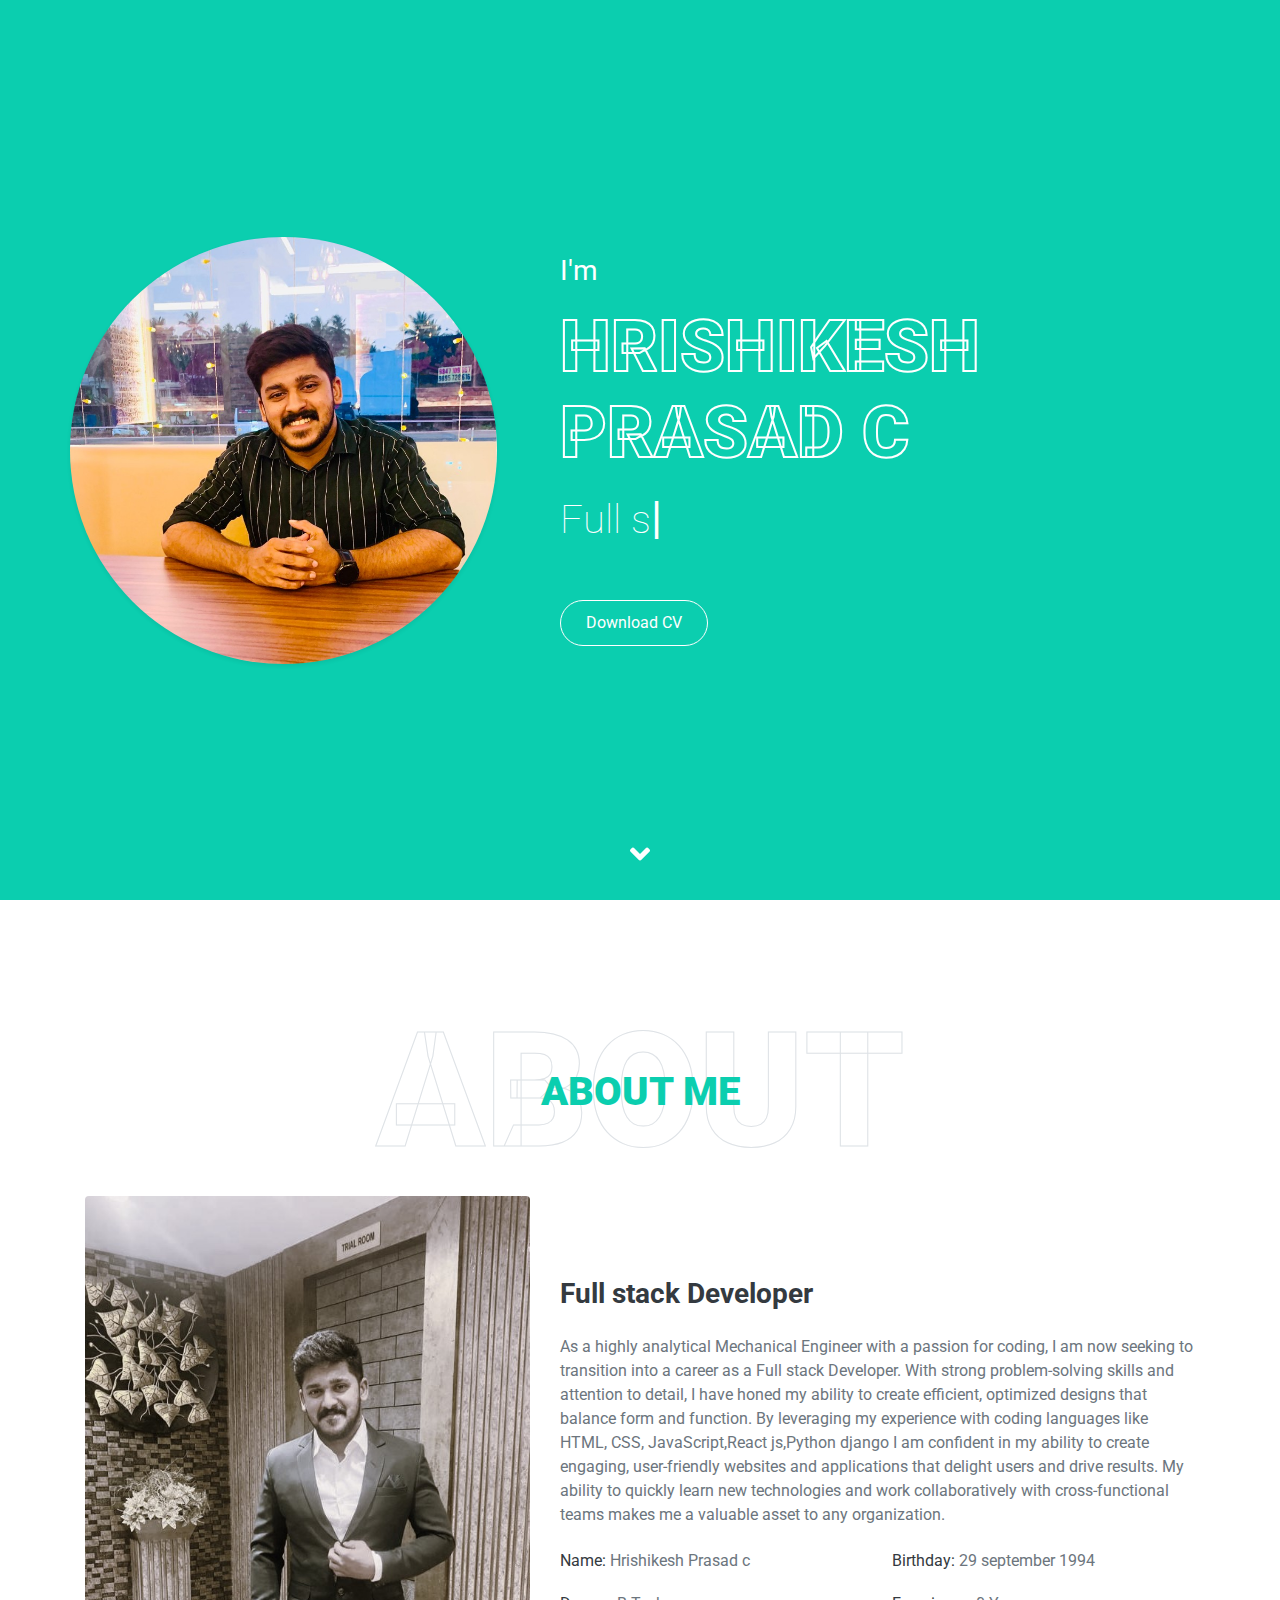
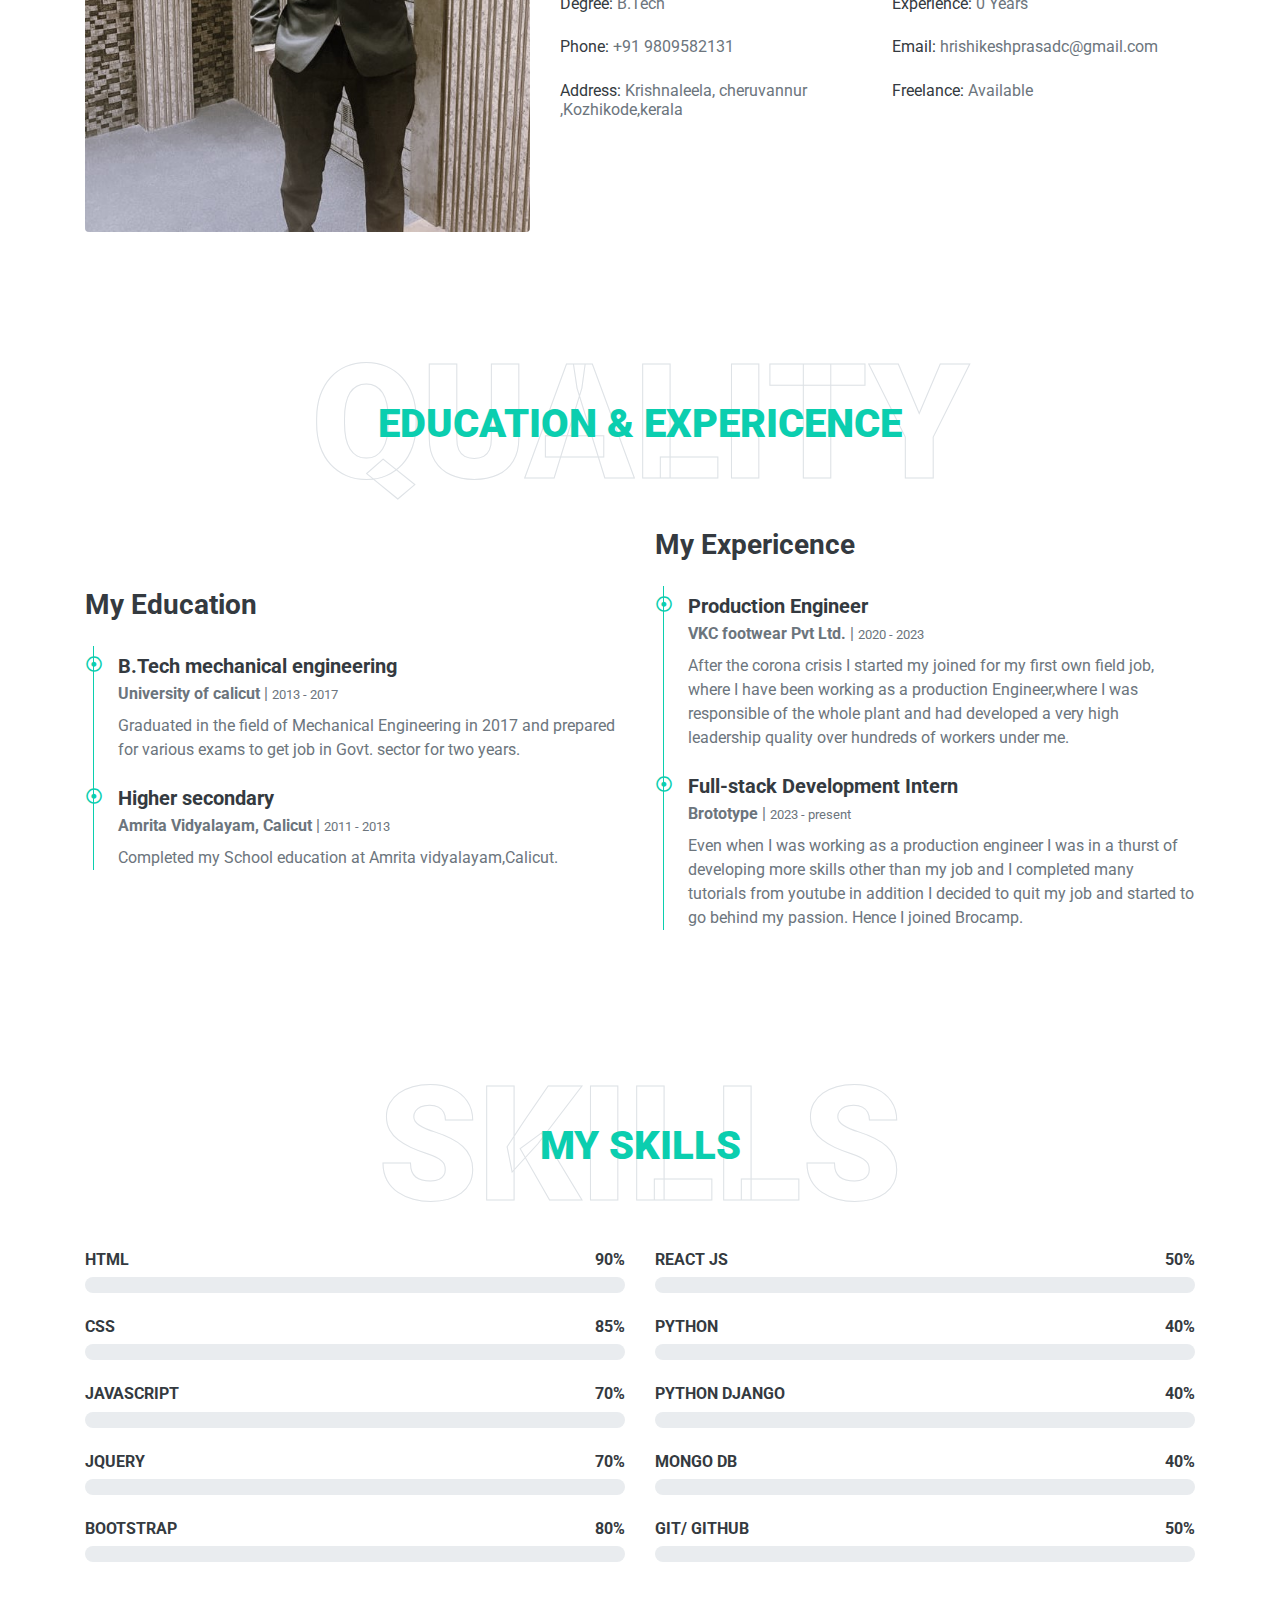
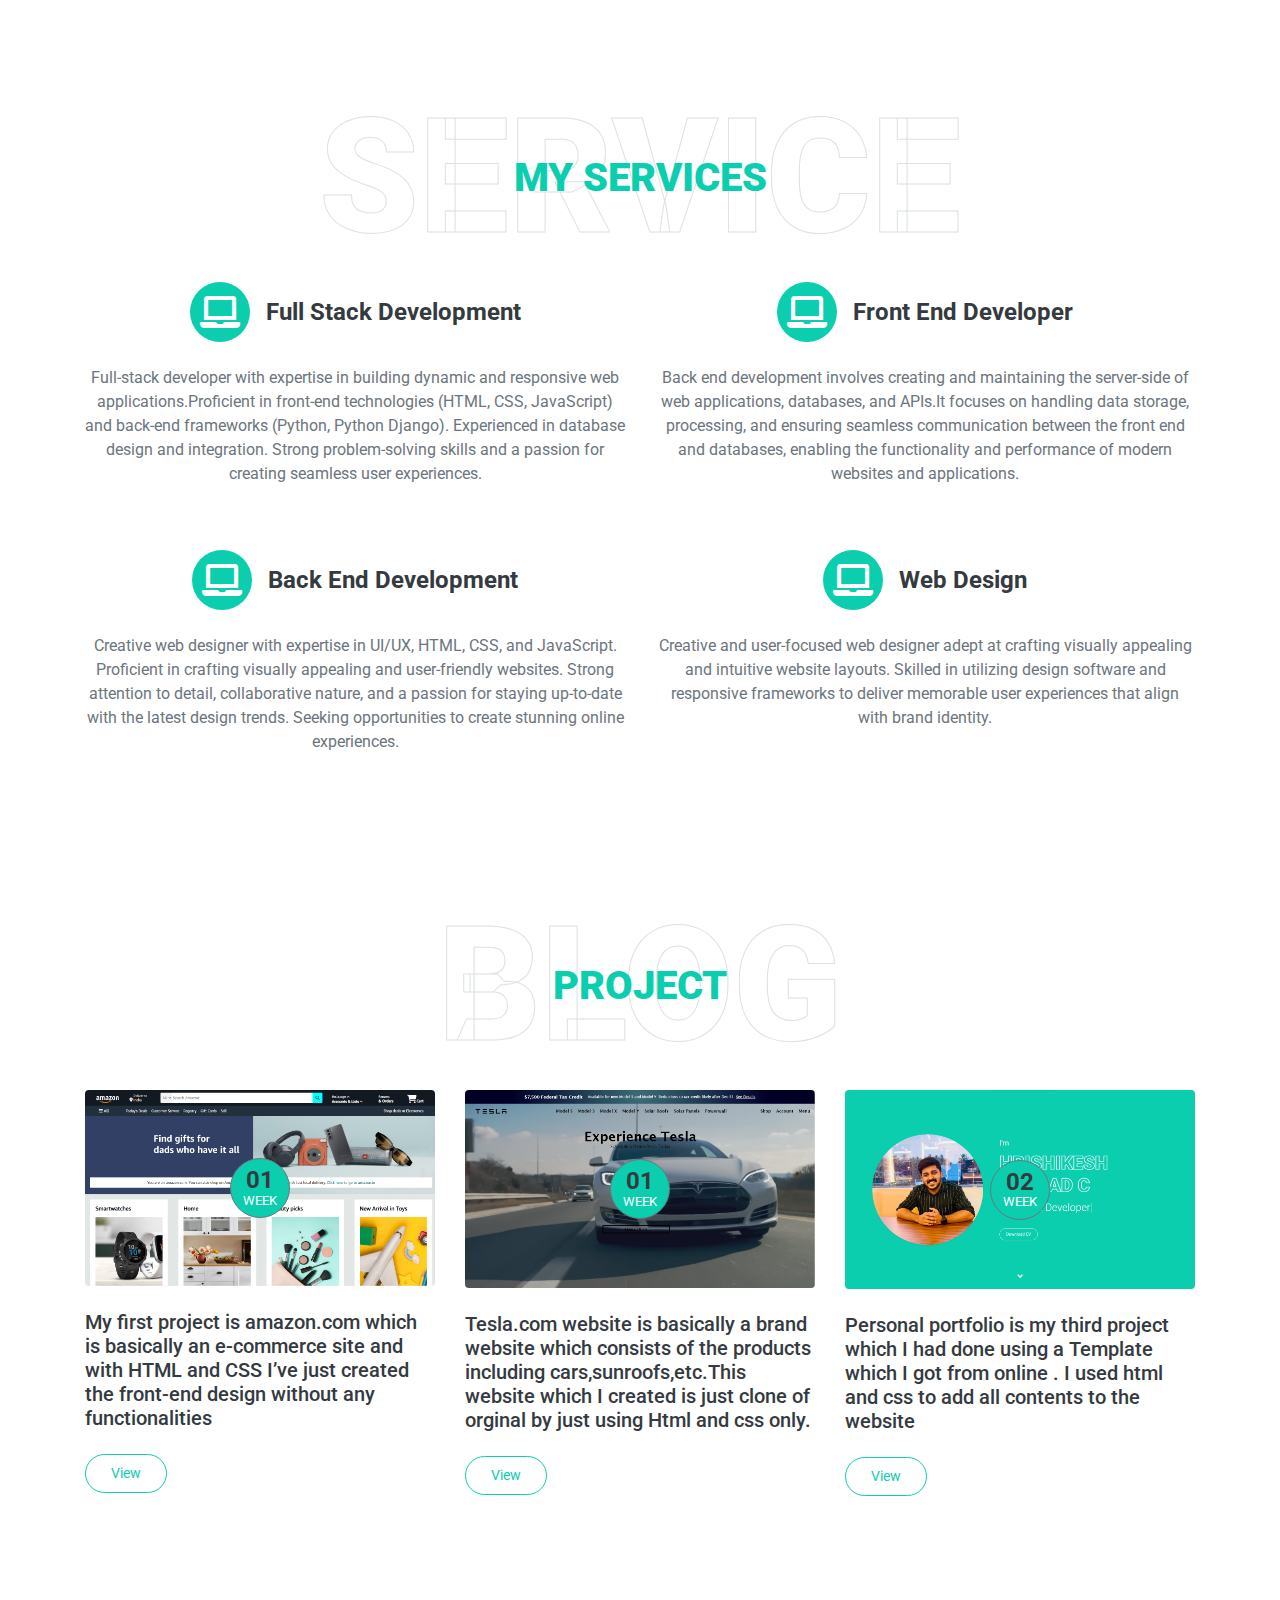
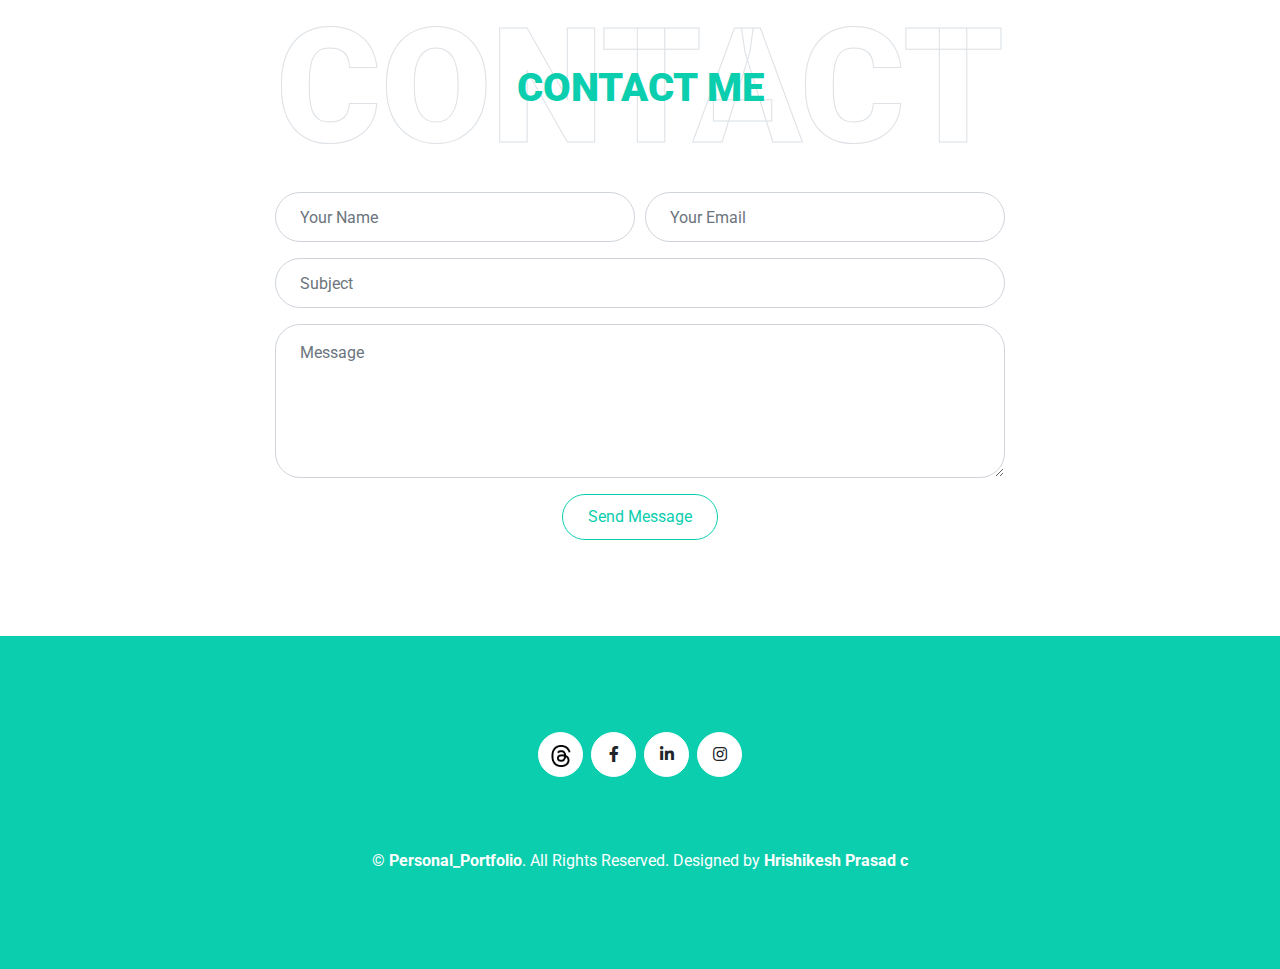
<file: index.html>
<!DOCTYPE html>
<html lang="en">

<head>
    <meta charset="utf-8">
    <title>Hrishikesh Prasad c</title>
    <link rel="icon" href="hrishiimage/profile.jpg">
    <meta content="width=device-width, initial-scale=1.0" name="viewport">
    <meta content="Free HTML Templates" name="keywords">
    <meta content="Free HTML Templates" name="description">

    <!-- Favicon -->
    <link href="img/favicon.ico" rel="icon">

    <!-- Google Web Fonts -->
    <link rel="preconnect" href="https://fonts.gstatic.com">
    <link href="https://fonts.googleapis.com/css2?family=Roboto:wght@300;400;500;700;900&display=swap" rel="stylesheet"> 

    <!-- Font Awesome -->
    <link href="https://cdnjs.cloudflare.com/ajax/libs/font-awesome/5.10.0/css/all.min.css" rel="stylesheet">

    <!-- Libraries Stylesheet -->
    <link href="lib/owlcarousel/assets/owl.carousel.min.css" rel="stylesheet">
    <link href="lib/lightbox/css/lightbox.min.css" rel="stylesheet">

    <!-- Customized Bootstrap Stylesheet -->
    <link href="css/style.css" rel="stylesheet">
  
</head>

<body data-spy="scroll" data-target=".navbar" data-offset="51">
    <!-- Navbar Start -->
    <nav class="navbar fixed-top shadow-sm navbar-expand-lg bg-light navbar-light py-3 py-lg-0 px-lg-5">
        <a href="index.html" class="navbar-brand ml-lg-3">
            <h1 class="m-0 display-5"><span class="text-primary">Hrishikesh</span> Prasad c</h1>
        </a>
        <button type="button" class="navbar-toggler" data-toggle="collapse" data-target="#navbarCollapse">
            <span class="navbar-toggler-icon"></span>
        </button>
        <div class="collapse navbar-collapse px-lg-3" id="navbarCollapse">
            <div class="navbar-nav m-auto py-0">
                <a href="#home" class="nav-item nav-link active">Home</a>
                <a href="#about" class="nav-item nav-link">About</a>
                <a href="#qualification" class="nav-item nav-link">Quality</a>
                <a href="#skill" class="nav-item nav-link">Skill</a>
                <a href="#service" class="nav-item nav-link">Service</a>
                <a href="#blog" class="nav-item nav-link">Blog</a>
                <a href="#contact" class="nav-item nav-link">Contact</a>
            </div>
        </div>
    </nav>
    <!-- Navbar End -->


    <!-- Video Modal Start -->
    <div class="modal fade" id="videoModal" tabindex="-1" role="dialog" aria-labelledby="exampleModalLabel" aria-hidden="true">
        <div class="modal-dialog" role="document">
            <div class="modal-content">
                <div class="modal-body">
                    <button type="button" class="close" data-dismiss="modal" aria-label="Close">
                        <span aria-hidden="true">&times;</span>
                    </button>        
                    <!-- 16:9 aspect ratio -->
                    <div class="embed-responsive embed-responsive-16by9">
                        <iframe class="embed-responsive-item" src="" id="video"  allowscriptaccess="always" allow="autoplay"></iframe>
                    </div>
                </div>
            </div>
        </div>
    </div>
    <!-- Video Modal End -->


    <!-- Header Start -->
    <div class="container-fluid bg-primary d-flex align-items-center mb-5 py-5" id="home" style="min-height: 100vh;">
        <div class="container">
            <div class="row align-items-center">
                <div class="col-lg-5 px-5 pl-lg-0 pb-5 pb-lg-0">
                    <img class="img-fluid w-100 rounded-circle shadow-sm" src="hrishiimage/profile.jpg" alt="">
                </div>
                <div class="col-lg-7 text-center text-lg-left">
                    <h3 class="text-white font-weight-normal mb-3">I'm</h3>
                    <h1 class="display-3 text-uppercase text-primary mb-2" style="-webkit-text-stroke: 2px #ffffff;">Hrishikesh Prasad c</h1>
                    <h1 class="typed-text-output d-inline font-weight-lighter text-white"></h1>
                    <div class="typed-text d-none">Full stack Developer, Web Designer, Front End Developer, Back end Developer</div>
                    <div class="d-flex align-items-center justify-content-center justify-content-lg-start pt-5">
                        <a href="hrishiimage/FINAL RESUME HRISHIKESH (1).pdf" class="btn btn-outline-light mr-5">Download CV</a>
                        <!-- <button type="button" class="btn-play" data-toggle="modal"
                            data-src="https://www.youtube.com/embed/DWRcNpR6Kdc" data-target="#videoModal">
                            <span></span>
                        </button>
                        <h5 class="font-weight-normal text-white m-0 ml-4 d-none d-sm-block">Play Video</h5> -->
                    </div>
                </div>
            </div>
        </div>
    </div>
    <!-- Header End -->


    <!-- About Start -->
    <div class="container-fluid py-5" id="about">
        <div class="container">
            <div class="position-relative d-flex align-items-center justify-content-center">
                <h1 class="display-1 text-uppercase text-white" style="-webkit-text-stroke: 1px #dee2e6;">About</h1>
                <h1 class="position-absolute text-uppercase text-primary">About Me</h1>
            </div>
            <div class="row align-items-center">
                <div class="col-lg-5 pb-4 pb-lg-0">
                    <img class="img-fluid rounded w-100" src="hrishiimage/about1.jpeg" alt="">
                </div>
                <div class="col-lg-7">
                    <h3 class="mb-4">Full stack Developer</h3>
                    <p>As a highly analytical Mechanical Engineer with a passion for coding, I am now seeking to transition into a career as a Full stack Developer. With strong problem-solving skills and attention to detail, I have honed my ability to create efficient, optimized designs that balance form and function. By leveraging my experience with coding languages like HTML, CSS, JavaScript,React js,Python django I am confident in my ability to create engaging, user-friendly websites and applications that delight users and drive results. My ability to quickly learn new technologies and work collaboratively with cross-functional teams makes me a valuable asset to any organization.</p>
                    <div class="row mb-3">
                        <div class="col-sm-6 py-2"><h6>Name: <span class="text-secondary">Hrishikesh Prasad c</span></h6></div>
                        <div class="col-sm-6 py-2"><h6>Birthday: <span class="text-secondary">29 september 1994</span></h6></div>
                        <div class="col-sm-6 py-2"><h6>Degree: <span class="text-secondary">B.Tech</span></h6></div>
                        <div class="col-sm-6 py-2"><h6>Experience: <span class="text-secondary">0 Years</span></h6></div>
                        <div class="col-sm-6 py-2"><h6>Phone: <span class="text-secondary">+91 9809582131</span></h6></div>
                        <div class="col-sm-6 py-2"><h6>Email: <span class="text-secondary">hrishikeshprasadc@gmail.com</span></h6></div>
                        <div class="col-sm-6 py-2"><h6>Address: <span class="text-secondary">Krishnaleela, cheruvannur ,Kozhikode,kerala</span></h6></div>
                        <div class="col-sm-6 py-2"><h6>Freelance: <span class="text-secondary">Available</span></h6></div>
                    </div>
                    <!-- <a href="" class="btn btn-outline-primary mr-4">Hire Me</a>
                    <a href="" class="btn btn-outline-primary">Learn More</a> -->
                </div>
            </div>
        </div>
    </div>
    <!-- About End -->


    <!-- Qualification Start -->
    <div class="container-fluid py-5" id="qualification">
        <div class="container">
            <div class="position-relative d-flex align-items-center justify-content-center">
                <h1 class="display-1 text-uppercase text-white" style="-webkit-text-stroke: 1px #dee2e6;">Quality</h1>
                <h1 class="position-absolute text-uppercase text-primary">Education & Expericence</h1>
            </div>
            <div class="row align-items-center">
                <div class="col-lg-6">
                    <h3 class="mb-4">My Education</h3>
                    <div class="border-left border-primary pt-2 pl-4 ml-2">
                        <div class="position-relative mb-4">
                            <i class="far fa-dot-circle text-primary position-absolute" style="top: 2px; left: -32px;"></i>
                            <h5 class="font-weight-bold mb-1">B.Tech mechanical engineering</h5>
                            <p class="mb-2"><strong> University of calicut</strong> | <small>2013 - 2017</small></p>
                            <p>Graduated in the field of Mechanical Engineering in 2017 and prepared for various exams to get job in Govt. sector for two years.</p>
                        </div>
                        <div class="position-relative mb-4">
                            <i class="far fa-dot-circle text-primary position-absolute" style="top: 2px; left: -32px;"></i>
                            <h5 class="font-weight-bold mb-1">Higher secondary</h5>
                            <p class="mb-2"><strong>Amrita Vidyalayam, Calicut </strong> | <small>2011 - 2013</small></p>
                            <p>Completed my School education at Amrita vidyalayam,Calicut.</p>
                        </div>
                       
                    </div>
                </div>
                <div class="col-lg-6">
                    <h3 class="mb-4">My Expericence</h3>
                    <div class="border-left border-primary pt-2 pl-4 ml-2">
                        
                        <div class="position-relative mb-4">
                            <i class="far fa-dot-circle text-primary position-absolute" style="top: 2px; left: -32px;"></i>
                            <h5 class="font-weight-bold mb-1">Production Engineer</h5>
                            <p class="mb-2"><strong>VKC footwear Pvt Ltd.</strong> | <small>2020 - 2023</small></p>
                            <p>After the corona crisis I started my joined for my first own field job, where I have been working as a production Engineer,where I was responsible of the whole plant and had developed a very high leadership quality over hundreds of workers under me. </p>
                        </div>
                        <div class="position-relative mb-4">
                            <i class="far fa-dot-circle text-primary position-absolute" style="top: 2px; left: -32px;"></i>
                            <h5 class="font-weight-bold mb-1">Full-stack Development Intern</h5>
                            <p class="mb-2"><strong>Brototype</strong> | <small>2023 - present</small></p>
                            <p>Even when I was working as a production engineer I was in a thurst of developing more skills other than my job and I completed many tutorials from youtube in addition I decided to quit my job and started to go behind my passion.
                            Hence I joined Brocamp.

                            </p>
                        </div>
                        
                    </div>
                </div>
            </div>
        </div>
    </div>
    <!-- Qualification End -->


    <!-- Skill Start -->
    <div class="container-fluid py-5" id="skill">
        <div class="container">
            <div class="position-relative d-flex align-items-center justify-content-center">
                <h1 class="display-1 text-uppercase text-white" style="-webkit-text-stroke: 1px #dee2e6;">Skills</h1>
                <h1 class="position-absolute text-uppercase text-primary">My Skills</h1>
            </div>
            <div class="row align-items-center">
                <div class="col-md-6">
                    <div class="skill mb-4">
                        <div class="d-flex justify-content-between">
                            <h6 class="font-weight-bold">HTML</h6>
                            <h6 class="font-weight-bold">90%</h6>
                        </div>
                        <div class="progress">
                            <div class="progress-bar bg-primary" role="progressbar" aria-valuenow="90" aria-valuemin="0" aria-valuemax="100"></div>
                        </div>
                    </div>
                    <div class="skill mb-4">
                        <div class="d-flex justify-content-between">
                            <h6 class="font-weight-bold">CSS</h6>
                            <h6 class="font-weight-bold">85%</h6>
                        </div>
                        <div class="progress">
                            <div class="progress-bar bg-secondary" role="progressbar" aria-valuenow="85" aria-valuemin="0" aria-valuemax="100"></div>
                        </div>
                    </div>
                    <div class="skill mb-4">
                        <div class="d-flex justify-content-between">
                            <h6 class="font-weight-bold">JAVASCRIPT</h6>
                            <h6 class="font-weight-bold">70%</h6>
                        </div>
                        <div class="progress">
                            <div class="progress-bar bg-success" role="progressbar" aria-valuenow="70" aria-valuemin="0" aria-valuemax="100"></div>
                        </div>
                    </div>
                    <div class="skill mb-4">
                        <div class="d-flex justify-content-between">
                            <h6 class="font-weight-bold">JQUERY</h6>
                            <h6 class="font-weight-bold">70%</h6>
                        </div>
                        <div class="progress">
                            <div class="progress-bar bg-warning" role="progressbar" aria-valuenow="70" aria-valuemin="0" aria-valuemax="100"></div>
                        </div>
                    </div>
                    <div class="skill mb-4">
                        <div class="d-flex justify-content-between">
                            <h6 class="font-weight-bold">BOOTSTRAP</h6>
                            <h6 class="font-weight-bold">80%</h6>
                        </div>
                        <div class="progress">
                            <div class="progress-bar bg-danger" role="progressbar" aria-valuenow="80" aria-valuemin="0" aria-valuemax="100"></div>
                        </div>
                    </div>
                </div>
                <div class="col-md-6">
                    <div class="skill mb-4">
                        <div class="d-flex justify-content-between">
                            <h6 class="font-weight-bold">REACT JS</h6>
                            <h6 class="font-weight-bold">50%</h6>
                        </div>
                        <div class="progress">
                            <div class="progress-bar bg-danger" role="progressbar" aria-valuenow="50" aria-valuemin="0" aria-valuemax="100"></div>
                        </div>
                    </div>
                    <div class="skill mb-4">
                        <div class="d-flex justify-content-between">
                            <h6 class="font-weight-bold">PYTHON </h6>
                            <h6 class="font-weight-bold">40%</h6>
                        </div>
                        <div class="progress">
                            <div class="progress-bar bg-warning" role="progressbar" aria-valuenow="40" aria-valuemin="0" aria-valuemax="100"></div>
                        </div>
                    </div>
                    <div class="skill mb-4">
                        <div class="d-flex justify-content-between">
                            <h6 class="font-weight-bold">PYTHON DJANGO</h6>
                            <h6 class="font-weight-bold">40%</h6>
                        </div>
                        <div class="progress">
                            <div class="progress-bar bg-secondary" role="progressbar" aria-valuenow="40" aria-valuemin="0" aria-valuemax="100"></div>
                        </div>
                    </div>
                    <div class="skill mb-4">
                        <div class="d-flex justify-content-between">
                            <h6 class="font-weight-bold">MONGO DB</h6>
                            <h6 class="font-weight-bold">40%</h6>
                        </div>
                        <div class="progress">
                            <div class="progress-bar bg-success" role="progressbar" aria-valuenow="40" aria-valuemin="0" aria-valuemax="100"></div>
                        </div>
                    </div>
                    <div class="skill mb-4">
                        <div class="d-flex justify-content-between">
                            <h6 class="font-weight-bold">GIT/ GITHUB</h6>
                            <h6 class="font-weight-bold">50%</h6>
                        </div>
                        <div class="progress">
                            <div class="progress-bar bg-info" role="progressbar" aria-valuenow="50" aria-valuemin="0" aria-valuemax="100"></div>
                        </div>
                    </div>
                </div>
            </div>
        </div>
    </div>
    <!-- Skill End -->


    <!-- Services Start -->
    <div class="container-fluid pt-5" id="service">
        <div class="container">
            <div class="position-relative d-flex align-items-center justify-content-center">
                <h1 class="display-1 text-uppercase text-white" style="-webkit-text-stroke: 1px #dee2e6;">Service</h1>
                <h1 class="position-absolute text-uppercase text-primary">My Services</h1>
            </div>
            <div class="row pb-4">
                <div class="col-lg-6 col-md-6 text-center mb-5">
                    <div class="d-flex align-items-center justify-content-center mb-4">
                        <i class="fa fa-2x fa-laptop service-icon bg-primary text-white mr-3"></i>
                        <h4 class="font-weight-bold m-0">Full Stack Development</h4>
                    </div>
                    <p>Full-stack developer with expertise in building dynamic and responsive web applications.Proficient in front-end technologies (HTML, CSS, JavaScript) and back-end frameworks (Python, Python Django). Experienced in database design and integration. Strong problem-solving skills and a passion for creating seamless user experiences.</p>
                    </div>
                <div class="col-lg-6 col-md-6 text-center mb-5">
                    <div class="d-flex align-items-center justify-content-center mb-4">
                        <i class="fa fa-2x fa-laptop service-icon bg-primary text-white mr-3"></i>
                        <h4 class="font-weight-bold m-0">Front End Developer</h4>
                    </div>
                    <p>Back end development involves creating and maintaining the server-side of web applications, databases, and APIs.It focuses on handling data storage, processing, and ensuring seamless communication between the front end and databases, enabling the functionality and performance of modern websites and applications. </p>
                    
                </div>
                <div class="col-lg-6 col-md-6 text-center mb-5">
                    <div class="d-flex align-items-center justify-content-center mb-4">
                        <i class="fa fa-2x fa-laptop service-icon bg-primary text-white mr-3"></i>
                        <h4 class="font-weight-bold m-0">Back End Development</h4>
                    </div>
                    <p>Creative web designer with expertise in UI/UX, HTML, CSS, and JavaScript. Proficient in crafting visually appealing and user-friendly websites. Strong attention to detail, collaborative nature, and a passion for staying up-to-date with the latest design trends. Seeking opportunities to create stunning online experiences. </p>
                    </div>
                <div class="col-lg-6 col-md-6 text-center mb-5">
                    <div class="d-flex align-items-center justify-content-center mb-4">
                        <i class="fa fa-2x fa-laptop service-icon bg-primary text-white mr-3"></i>
                        <h4 class="font-weight-bold m-0">Web Design</h4>
                    </div>
                    <p>Creative and user-focused web designer adept at crafting visually appealing and intuitive website layouts. Skilled in utilizing design software and responsive frameworks to deliver memorable user experiences that align with brand identity. </p>
                </div>
                </div>
        </div>
    </div>
    <!-- Services End -->


   

    <!-- Blog Start -->
    <div class="container-fluid pt-5" id="blog">
        <div class="container">
            <div class="position-relative d-flex align-items-center justify-content-center">
                <h1 class="display-1 text-uppercase text-white" style="-webkit-text-stroke: 1px #dee2e6;">Blog</h1>
                <h1 class="position-absolute text-uppercase text-primary">PROJECT</h1>
            </div>
            <div class="row">
                <div class="col-lg-4 mb-5">
                    <div class="position-relative mb-4">
                        <img class="img-fluid rounded w-100" src="hrishiimage/amazon.png" alt="">
                        <div class="blog-date">
                            <h4 class="font-weight-bold mb-n1">01</h4>
                            <small class="text-white text-uppercase">week</small>
                        </div>
                    </div>
                    <h5 class="font-weight-medium mb-4">My first project is amazon.com  which is basically an e-commerce site and with HTML and CSS I’ve just created the front-end design without any functionalities</h5>
                    <a class="btn btn-sm btn-outline-primary py-2" href="https://hr-ishi94.github.io/pro1amazon/">View</a>
                </div>
                <div class="col-lg-4 mb-5">
                    <div class="position-relative mb-4">
                        <img class="img-fluid rounded w-100" src="hrishiimage/tesla.png" alt="">
                        
                        <div class="blog-date">
                            <h4 class="font-weight-bold mb-n1">01</h4>
                            <small class="text-white text-uppercase">Week</small>
                        </div>
                    </div>
                    <h5 class="font-weight-medium mb-4">Tesla.com website is basically a brand website which consists of the products including cars,sunroofs,etc.This website which I created is just clone of orginal by just using Html and css only.</h5>
                    <a class="btn btn-sm btn-outline-primary py-2" href="https://hr-ishi94.github.io/pro2Tesla/">View</a>
                </div>
                <div class="col-lg-4 mb-5">
                    <div class="position-relative mb-4">
                        <img class="img-fluid rounded w-100" src="hrishiimage/portfolio.png" alt="">
                        <div class="blog-date">
                            <h4 class="font-weight-bold mb-n1">02</h4>
                            <small class="text-white text-uppercase">Week</small>
                        </div>
                    </div>
                    <h5 class="font-weight-medium mb-4">Personal portfolio is my third project which I had done using a Template which I got from online . I used html and css to add all contents to the website</h5>
                    <a class="btn btn-sm btn-outline-primary py-2" href="">View</a>
                </div>
            </div>
        </div>
    </div>
    <!-- Blog End -->


    <!-- Contact Start -->
    <div class="container-fluid py-5" id="contact">
        <div class="container">
            <div class="position-relative d-flex align-items-center justify-content-center">
                <h1 class="display-1 text-uppercase text-white" style="-webkit-text-stroke: 1px #dee2e6;">Contact</h1>
                <h1 class="position-absolute text-uppercase text-primary">Contact Me</h1>
            </div>
            <div class="row justify-content-center">
                <div class="col-lg-8">
                    <div class="contact-form text-center">
                        <div id="success"></div>
                        <form name="sentMessage" id="contactForm" novalidate="novalidate" action="">
                            <div class="form-row">
                                <div class="control-group col-sm-6">
                                    <input type="text" class="form-control p-4" id="name" name="name"  placeholder="Your Name"
                                        required="required" data-validation-required-message="Please enter your name" />
                                    <p class="help-block text-danger"></p>
                                </div>
                                <div class="control-group col-sm-6">
                                    <input type="email" class="form-control p-4" id="email" name="email" placeholder="Your Email"
                                        required="required" data-validation-required-message="Please enter your email" />
                                    <p class="help-block text-danger"></p>
                                </div>
                            </div>
                            <div class="control-group">
                                <input type="text" class="form-control p-4" name="subject" id="subject" placeholder="Subject"
                                    required="required" data-validation-required-message="Please enter a subject" />
                                <p class="help-block text-danger"></p>
                            </div>
                            <div class="control-group">
                                <textarea class="form-control py-3 px-4" rows="5" name="message" id="message" placeholder="Message"
                                    required="required"
                                    data-validation-required-message="Please enter your message"></textarea>
                                <p class="help-block text-danger"></p>
                            </div>
                            <div>
                                <button class="btn btn-outline-primary" type="submit" id="sendMessageButton">Send
                                    Message</button>
                            </div>
                        </form>
                    </div>
                </div>
            </div>
        </div>
    </div>
    <!-- Contact End -->


    <!-- Footer Start -->
    <div class="container-fluid bg-primary text-white mt-5 py-5 px-sm-3 px-md-5">
        <div class="container text-center py-5">
            <div class="d-flex justify-content-center mb-4">
                <a class="btn btn-light btn-social mr-2" href="https://www.threads.net/@hr_ishi__"><img width="22px" height="22px" src="hrishiimage/Threads_(app)_logo.svg.png" alt=""></a>
                <a class="btn btn-light btn-social mr-2" href="https://www.facebook.com/hprasadc"><i class="fab fa-facebook-f"></i></a>
                <a class="btn btn-light btn-social mr-2" href="https://www.linkedin.com/in/hrishikesh-prasad-c-870b93139/"><i class="fab fa-linkedin-in"></i></a>
                <a class="btn btn-light btn-social" href="https://www.instagram.com/hr_ishi__/"><i class="fab fa-instagram"></i></a>
            </div>
            <br>
            <br>
            <p class="m-0">&copy; <a class="text-white font-weight-bold" href="#">Personal_Portfolio</a>. All Rights Reserved. Designed by <span class="text-white font-weight-bold" >Hrishikesh Prasad c</span>
            </p>
        </div>
    </div>
    <!-- Footer End -->

    <!-- Scroll to Bottom -->
    <i class="fa fa-2x fa-angle-down text-white scroll-to-bottom"></i>

    <!-- Back to Top -->
    <a href="#" class="btn btn-outline-dark px-0 back-to-top"><i class="fa fa-angle-double-up"></i></a>


    <!-- JavaScript Libraries -->
    <script src="https://code.jquery.com/jquery-3.4.1.min.js"></script>
    <script src="https://stackpath.bootstrapcdn.com/bootstrap/4.4.1/js/bootstrap.bundle.min.js"></script>
    <script src="lib/typed/typed.min.js"></script>
    <script src="lib/easing/easing.min.js"></script>
    <script src="lib/waypoints/waypoints.min.js"></script>
    <script src="lib/owlcarousel/owl.carousel.min.js"></script>
    <script src="lib/isotope/isotope.pkgd.min.js"></script>
    <script src="lib/lightbox/js/lightbox.min.js"></script>

    <!-- Contact Javascript File -->
    <script src="mail/jqBootstrapValidation.min.js"></script>
    <script src="mail/contact.js"></script>

    <!-- Template Javascript -->
    <script src="js/main.js"></script>

    <!-- submit form javascript -->

    <script src="https://code.jquery.com/jquery-3.6.0.min.js"></script>
    <script src="https://code.jquery.com/jquery-3.6.0.min.js"></script>
    <script>
        $(document).ready(function() {
            $("#contactForm").submit(function(event) {
                event.preventDefault();
    
                if (validateForm()) {
                    $.ajax({
                        type: "POST",
                        url: "https://script.google.com/macros/s/AKfycbwqRAWIYfdGFt6z8xMPHg6WnQ-G6hf7lHBYcRZeT4R3J81r3C7kUihXBErKK3AA2hBr/exec", // Replace this with your actual server endpoint
                        data: $(this).serialize(),
                        success: function(response) {
                            $("#success").html("<div class='alert alert-success'>Form submitted successfully!</div>");
                            // You can perform any additional actions here after successful submission
                        },
                        error: function(xhr, textStatus, error) {
                            $("#success").html("<div class='alert alert-danger'>Error submitting form.</div>");
                            // Handle errors if needed
                        }
                    });
                }
            });
    
            function validateForm() {
                var name = $("#name").val();
                var email = $("#email").val();
                var subject = $("#subject").val();
                var message = $("#message").val();
    
                if (name.trim() === '' || email.trim() === '' || subject.trim() === '' || message.trim() === '') {
                    alert("Please fill out all fields.");
                    return false;
                }
    
                // Email validation using regular expression
                var emailPattern = /^[^\s@]+@[^\s@]+\.[^\s@]+$/;
                if (!emailPattern.test(email)) {
                    alert("Please enter a valid email address.");
                    return false;
                }
    
                // You can add more complex validation rules here based on your form's requirements
    
                return true;
            }
        });
    </script>
    


   
</body>

</html>
</file>
<file: css/style.css>
/******* Bootstrap Theming ********/
/*!
 * Bootstrap v4.5.3 (https://getbootstrap.com/)
 * Copyright 2011-2020 The Bootstrap Authors
 * Copyright 2011-2020 Twitter, Inc.
 * Licensed under MIT (https://github.com/twbs/bootstrap/blob/main/LICENSE)
 */
:root {
  --blue: #007bff;
  --indigo: #6610f2;
  --purple: #6f42c1;
  --pink: #e83e8c;
  --red: #dc3545;
  --orange: #fd7e14;
  --yellow: #ffc107;
  --green: #28a745;
  --teal: #20c997;
  --cyan: #17a2b8;
  --white: #fff;
  --gray: #6c757d;
  --gray-dark: #343a40;
  --primary: #0BCEAF;
  --secondary: #6c757d;
  --success: #28a745;
  --info: #17a2b8;
  --warning: #ffc107;
  --danger: #dc3545;
  --light: #ffffff;
  --dark: #343a40;
  --breakpoint-xs: 0;
  --breakpoint-sm: 576px;
  --breakpoint-md: 768px;
  --breakpoint-lg: 992px;
  --breakpoint-xl: 1200px;
  --font-family-sans-serif: "Roboto", sans-serif;
  --font-family-monospace: SFMono-Regular, Menlo, Monaco, Consolas, "Liberation Mono", "Courier New", monospace;
}

*,
*::before,
*::after {
  box-sizing: border-box;
}

html {
  font-family: sans-serif;
  line-height: 1.15;
  -webkit-text-size-adjust: 100%;
  -webkit-tap-highlight-color: rgba(0, 0, 0, 0);
}

article, aside, figcaption, figure, footer, header, hgroup, main, nav, section {
  display: block;
}

body {
  margin: 0;
  font-family: "Roboto", sans-serif;
  font-size: 1rem;
  font-weight: 400;
  line-height: 1.5;
  color: #6c757d;
  text-align: left;
  background-color: #ffffff;
}

[tabindex="-1"]:focus:not(:focus-visible) {
  outline: 0 !important;
}

hr {
  box-sizing: content-box;
  height: 0;
  overflow: visible;
}

h1, h2, h3, h4, h5, h6 {
  margin-top: 0;
  margin-bottom: 0.5rem;
}

p {
  margin-top: 0;
  margin-bottom: 1rem;
}

abbr[title],
abbr[data-original-title] {
  text-decoration: underline;
  text-decoration: underline dotted;
  cursor: help;
  border-bottom: 0;
  text-decoration-skip-ink: none;
}

address {
  margin-bottom: 1rem;
  font-style: normal;
  line-height: inherit;
}

ol,
ul,
dl {
  margin-top: 0;
  margin-bottom: 1rem;
}

ol ol,
ul ul,
ol ul,
ul ol {
  margin-bottom: 0;
}

dt {
  font-weight: 700;
}

dd {
  margin-bottom: .5rem;
  margin-left: 0;
}

blockquote {
  margin: 0 0 1rem;
}

b,
strong {
  font-weight: bolder;
}

small {
  font-size: 80%;
}

sub,
sup {
  position: relative;
  font-size: 75%;
  line-height: 0;
  vertical-align: baseline;
}

sub {
  bottom: -.25em;
}

sup {
  top: -.5em;
}

a {
  color: #0BCEAF;
  text-decoration: none;
  background-color: transparent;
}

a:hover {
  color: #078571;
  text-decoration: underline;
}

a:not([href]):not([class]) {
  color: inherit;
  text-decoration: none;
}

a:not([href]):not([class]):hover {
  color: inherit;
  text-decoration: none;
}

pre,
code,
kbd,
samp {
  font-family: SFMono-Regular, Menlo, Monaco, Consolas, "Liberation Mono", "Courier New", monospace;
  font-size: 1em;
}

pre {
  margin-top: 0;
  margin-bottom: 1rem;
  overflow: auto;
  -ms-overflow-style: scrollbar;
}

figure {
  margin: 0 0 1rem;
}

img {
  vertical-align: middle;
  border-style: none;
}

svg {
  overflow: hidden;
  vertical-align: middle;
}

table {
  border-collapse: collapse;
}

caption {
  padding-top: 0.75rem;
  padding-bottom: 0.75rem;
  color: #6c757d;
  text-align: left;
  caption-side: bottom;
}

th {
  text-align: inherit;
  text-align: -webkit-match-parent;
}

label {
  display: inline-block;
  margin-bottom: 0.5rem;
}

button {
  border-radius: 0;
}

button:focus {
  outline: 1px dotted;
  outline: 5px auto -webkit-focus-ring-color;
}

input,
button,
select,
optgroup,
textarea {
  margin: 0;
  font-family: inherit;
  font-size: inherit;
  line-height: inherit;
}

button,
input {
  overflow: visible;
}

button,
select {
  text-transform: none;
}

[role="button"] {
  cursor: pointer;
}

select {
  word-wrap: normal;
}

button,
[type="button"],
[type="reset"],
[type="submit"] {
  -webkit-appearance: button;
}

button:not(:disabled),
[type="button"]:not(:disabled),
[type="reset"]:not(:disabled),
[type="submit"]:not(:disabled) {
  cursor: pointer;
}

button::-moz-focus-inner,
[type="button"]::-moz-focus-inner,
[type="reset"]::-moz-focus-inner,
[type="submit"]::-moz-focus-inner {
  padding: 0;
  border-style: none;
}

input[type="radio"],
input[type="checkbox"] {
  box-sizing: border-box;
  padding: 0;
}

textarea {
  overflow: auto;
  resize: vertical;
}

fieldset {
  min-width: 0;
  padding: 0;
  margin: 0;
  border: 0;
}

legend {
  display: block;
  width: 100%;
  max-width: 100%;
  padding: 0;
  margin-bottom: .5rem;
  font-size: 1.5rem;
  line-height: inherit;
  color: inherit;
  white-space: normal;
}

@media (max-width: 1200px) {
  legend {
    font-size: calc(1.275rem + 0.3vw) ;
  }
}

progress {
  vertical-align: baseline;
}

[type="number"]::-webkit-inner-spin-button,
[type="number"]::-webkit-outer-spin-button {
  height: auto;
}

[type="search"] {
  outline-offset: -2px;
  -webkit-appearance: none;
}

[type="search"]::-webkit-search-decoration {
  -webkit-appearance: none;
}

::-webkit-file-upload-button {
  font: inherit;
  -webkit-appearance: button;
}

output {
  display: inline-block;
}

summary {
  display: list-item;
  cursor: pointer;
}

template {
  display: none;
}

[hidden] {
  display: none !important;
}

h1, h2, h3, h4, h5, h6,
.h1, .h2, .h3, .h4, .h5, .h6 {
  margin-bottom: 0.5rem;
  font-weight: 500;
  line-height: 1.2;
  color: #343a40;
}

h1, .h1 {
  font-size: 2.5rem;
}

@media (max-width: 1200px) {
  h1, .h1 {
    font-size: calc(1.375rem + 1.5vw) ;
  }
}

h2, .h2 {
  font-size: 2rem;
}

@media (max-width: 1200px) {
  h2, .h2 {
    font-size: calc(1.325rem + 0.9vw) ;
  }
}

h3, .h3 {
  font-size: 1.75rem;
}

@media (max-width: 1200px) {
  h3, .h3 {
    font-size: calc(1.3rem + 0.6vw) ;
  }
}

h4, .h4 {
  font-size: 1.5rem;
}

@media (max-width: 1200px) {
  h4, .h4 {
    font-size: calc(1.275rem + 0.3vw) ;
  }
}

h5, .h5 {
  font-size: 1.25rem;
}

h6, .h6 {
  font-size: 1rem;
}

.lead {
  font-size: 1.25rem;
  font-weight: 300;
}

.display-1 {
  font-size: 10rem;
  font-weight: 300;
  line-height: 1.2;
}

@media (max-width: 1200px) {
  .display-1 {
    font-size: calc(2.125rem + 10.5vw) ;
  }
}

.display-2 {
  font-size: 5.5rem;
  font-weight: 300;
  line-height: 1.2;
}

@media (max-width: 1200px) {
  .display-2 {
    font-size: calc(1.675rem + 5.1vw) ;
  }
}

.display-3 {
  font-size: 4.5rem;
  font-weight: 300;
  line-height: 1.2;
}

@media (max-width: 1200px) {
  .display-3 {
    font-size: calc(1.575rem + 3.9vw) ;
  }
}

.display-4 {
  font-size: 3.5rem;
  font-weight: 300;
  line-height: 1.2;
}

@media (max-width: 1200px) {
  .display-4 {
    font-size: calc(1.475rem + 2.7vw) ;
  }
}

hr {
  margin-top: 1rem;
  margin-bottom: 1rem;
  border: 0;
  border-top: 1px solid rgba(0, 0, 0, 0.1);
}

small,
.small {
  font-size: 80%;
  font-weight: 400;
}

mark,
.mark {
  padding: 0.2em;
  background-color: #fcf8e3;
}

.list-unstyled {
  padding-left: 0;
  list-style: none;
}

.list-inline {
  padding-left: 0;
  list-style: none;
}

.list-inline-item {
  display: inline-block;
}

.list-inline-item:not(:last-child) {
  margin-right: 0.5rem;
}

.initialism {
  font-size: 90%;
  text-transform: uppercase;
}

.blockquote {
  margin-bottom: 1rem;
  font-size: 1.25rem;
}

.blockquote-footer {
  display: block;
  font-size: 80%;
  color: #6c757d;
}

.blockquote-footer::before {
  content: "\2014\00A0";
}

.img-fluid {
  max-width: 100%;
  height: auto;
}

.img-thumbnail {
  padding: 0.25rem;
  background-color: #ffffff;
  border: 1px solid #dee2e6;
  border-radius: 0.25rem;
  max-width: 100%;
  height: auto;
}

.figure {
  display: inline-block;
}

.figure-img {
  margin-bottom: 0.5rem;
  line-height: 1;
}

.figure-caption {
  font-size: 90%;
  color: #6c757d;
}

code {
  font-size: 87.5%;
  color: #e83e8c;
  word-wrap: break-word;
}

a > code {
  color: inherit;
}

kbd {
  padding: 0.2rem 0.4rem;
  font-size: 87.5%;
  color: #fff;
  background-color: #212529;
  border-radius: 0.2rem;
}

kbd kbd {
  padding: 0;
  font-size: 100%;
  font-weight: 700;
}

pre {
  display: block;
  font-size: 87.5%;
  color: #212529;
}

pre code {
  font-size: inherit;
  color: inherit;
  word-break: normal;
}

.pre-scrollable {
  max-height: 340px;
  overflow-y: scroll;
}

.container,
.container-fluid,
.container-sm,
.container-md,
.container-lg,
.container-xl {
  width: 100%;
  padding-right: 15px;
  padding-left: 15px;
  margin-right: auto;
  margin-left: auto;
}

@media (min-width: 576px) {
  .container, .container-sm {
    max-width: 540px;
  }
}

@media (min-width: 768px) {
  .container, .container-sm, .container-md {
    max-width: 720px;
  }
}

@media (min-width: 992px) {
  .container, .container-sm, .container-md, .container-lg {
    max-width: 960px;
  }
}

@media (min-width: 1200px) {
  .container, .container-sm, .container-md, .container-lg, .container-xl {
    max-width: 1140px;
  }
}

.row {
  display: flex;
  flex-wrap: wrap;
  margin-right: -15px;
  margin-left: -15px;
}

.no-gutters {
  margin-right: 0;
  margin-left: 0;
}

.no-gutters > .col,
.no-gutters > [class*="col-"] {
  padding-right: 0;
  padding-left: 0;
}

.col-1, .col-2, .col-3, .col-4, .col-5, .col-6, .col-7, .col-8, .col-9, .col-10, .col-11, .col-12, .col,
.col-auto, .col-sm-1, .col-sm-2, .col-sm-3, .col-sm-4, .col-sm-5, .col-sm-6, .col-sm-7, .col-sm-8, .col-sm-9, .col-sm-10, .col-sm-11, .col-sm-12, .col-sm,
.col-sm-auto, .col-md-1, .col-md-2, .col-md-3, .col-md-4, .col-md-5, .col-md-6, .col-md-7, .col-md-8, .col-md-9, .col-md-10, .col-md-11, .col-md-12, .col-md,
.col-md-auto, .col-lg-1, .col-lg-2, .col-lg-3, .col-lg-4, .col-lg-5, .col-lg-6, .col-lg-7, .col-lg-8, .col-lg-9, .col-lg-10, .col-lg-11, .col-lg-12, .col-lg,
.col-lg-auto, .col-xl-1, .col-xl-2, .col-xl-3, .col-xl-4, .col-xl-5, .col-xl-6, .col-xl-7, .col-xl-8, .col-xl-9, .col-xl-10, .col-xl-11, .col-xl-12, .col-xl,
.col-xl-auto {
  position: relative;
  width: 100%;
  padding-right: 15px;
  padding-left: 15px;
}

.col {
  flex-basis: 0;
  flex-grow: 1;
  max-width: 100%;
}

.row-cols-1 > * {
  flex: 0 0 100%;
  max-width: 100%;
}

.row-cols-2 > * {
  flex: 0 0 50%;
  max-width: 50%;
}

.row-cols-3 > * {
  flex: 0 0 33.33333%;
  max-width: 33.33333%;
}

.row-cols-4 > * {
  flex: 0 0 25%;
  max-width: 25%;
}

.row-cols-5 > * {
  flex: 0 0 20%;
  max-width: 20%;
}

.row-cols-6 > * {
  flex: 0 0 16.66667%;
  max-width: 16.66667%;
}

.col-auto {
  flex: 0 0 auto;
  width: auto;
  max-width: 100%;
}

.col-1 {
  flex: 0 0 8.33333%;
  max-width: 8.33333%;
}

.col-2 {
  flex: 0 0 16.66667%;
  max-width: 16.66667%;
}

.col-3 {
  flex: 0 0 25%;
  max-width: 25%;
}

.col-4 {
  flex: 0 0 33.33333%;
  max-width: 33.33333%;
}

.col-5 {
  flex: 0 0 41.66667%;
  max-width: 41.66667%;
}

.col-6 {
  flex: 0 0 50%;
  max-width: 50%;
}

.col-7 {
  flex: 0 0 58.33333%;
  max-width: 58.33333%;
}

.col-8 {
  flex: 0 0 66.66667%;
  max-width: 66.66667%;
}

.col-9 {
  flex: 0 0 75%;
  max-width: 75%;
}

.col-10 {
  flex: 0 0 83.33333%;
  max-width: 83.33333%;
}

.col-11 {
  flex: 0 0 91.66667%;
  max-width: 91.66667%;
}

.col-12 {
  flex: 0 0 100%;
  max-width: 100%;
}

.order-first {
  order: -1;
}

.order-last {
  order: 13;
}

.order-0 {
  order: 0;
}

.order-1 {
  order: 1;
}

.order-2 {
  order: 2;
}

.order-3 {
  order: 3;
}

.order-4 {
  order: 4;
}

.order-5 {
  order: 5;
}

.order-6 {
  order: 6;
}

.order-7 {
  order: 7;
}

.order-8 {
  order: 8;
}

.order-9 {
  order: 9;
}

.order-10 {
  order: 10;
}

.order-11 {
  order: 11;
}

.order-12 {
  order: 12;
}

.offset-1 {
  margin-left: 8.33333%;
}

.offset-2 {
  margin-left: 16.66667%;
}

.offset-3 {
  margin-left: 25%;
}

.offset-4 {
  margin-left: 33.33333%;
}

.offset-5 {
  margin-left: 41.66667%;
}

.offset-6 {
  margin-left: 50%;
}

.offset-7 {
  margin-left: 58.33333%;
}

.offset-8 {
  margin-left: 66.66667%;
}

.offset-9 {
  margin-left: 75%;
}

.offset-10 {
  margin-left: 83.33333%;
}

.offset-11 {
  margin-left: 91.66667%;
}

@media (min-width: 576px) {
  .col-sm {
    flex-basis: 0;
    flex-grow: 1;
    max-width: 100%;
  }
  .row-cols-sm-1 > * {
    flex: 0 0 100%;
    max-width: 100%;
  }
  .row-cols-sm-2 > * {
    flex: 0 0 50%;
    max-width: 50%;
  }
  .row-cols-sm-3 > * {
    flex: 0 0 33.33333%;
    max-width: 33.33333%;
  }
  .row-cols-sm-4 > * {
    flex: 0 0 25%;
    max-width: 25%;
  }
  .row-cols-sm-5 > * {
    flex: 0 0 20%;
    max-width: 20%;
  }
  .row-cols-sm-6 > * {
    flex: 0 0 16.66667%;
    max-width: 16.66667%;
  }
  .col-sm-auto {
    flex: 0 0 auto;
    width: auto;
    max-width: 100%;
  }
  .col-sm-1 {
    flex: 0 0 8.33333%;
    max-width: 8.33333%;
  }
  .col-sm-2 {
    flex: 0 0 16.66667%;
    max-width: 16.66667%;
  }
  .col-sm-3 {
    flex: 0 0 25%;
    max-width: 25%;
  }
  .col-sm-4 {
    flex: 0 0 33.33333%;
    max-width: 33.33333%;
  }
  .col-sm-5 {
    flex: 0 0 41.66667%;
    max-width: 41.66667%;
  }
  .col-sm-6 {
    flex: 0 0 50%;
    max-width: 50%;
  }
  .col-sm-7 {
    flex: 0 0 58.33333%;
    max-width: 58.33333%;
  }
  .col-sm-8 {
    flex: 0 0 66.66667%;
    max-width: 66.66667%;
  }
  .col-sm-9 {
    flex: 0 0 75%;
    max-width: 75%;
  }
  .col-sm-10 {
    flex: 0 0 83.33333%;
    max-width: 83.33333%;
  }
  .col-sm-11 {
    flex: 0 0 91.66667%;
    max-width: 91.66667%;
  }
  .col-sm-12 {
    flex: 0 0 100%;
    max-width: 100%;
  }
  .order-sm-first {
    order: -1;
  }
  .order-sm-last {
    order: 13;
  }
  .order-sm-0 {
    order: 0;
  }
  .order-sm-1 {
    order: 1;
  }
  .order-sm-2 {
    order: 2;
  }
  .order-sm-3 {
    order: 3;
  }
  .order-sm-4 {
    order: 4;
  }
  .order-sm-5 {
    order: 5;
  }
  .order-sm-6 {
    order: 6;
  }
  .order-sm-7 {
    order: 7;
  }
  .order-sm-8 {
    order: 8;
  }
  .order-sm-9 {
    order: 9;
  }
  .order-sm-10 {
    order: 10;
  }
  .order-sm-11 {
    order: 11;
  }
  .order-sm-12 {
    order: 12;
  }
  .offset-sm-0 {
    margin-left: 0;
  }
  .offset-sm-1 {
    margin-left: 8.33333%;
  }
  .offset-sm-2 {
    margin-left: 16.66667%;
  }
  .offset-sm-3 {
    margin-left: 25%;
  }
  .offset-sm-4 {
    margin-left: 33.33333%;
  }
  .offset-sm-5 {
    margin-left: 41.66667%;
  }
  .offset-sm-6 {
    margin-left: 50%;
  }
  .offset-sm-7 {
    margin-left: 58.33333%;
  }
  .offset-sm-8 {
    margin-left: 66.66667%;
  }
  .offset-sm-9 {
    margin-left: 75%;
  }
  .offset-sm-10 {
    margin-left: 83.33333%;
  }
  .offset-sm-11 {
    margin-left: 91.66667%;
  }
}

@media (min-width: 768px) {
  .col-md {
    flex-basis: 0;
    flex-grow: 1;
    max-width: 100%;
  }
  .row-cols-md-1 > * {
    flex: 0 0 100%;
    max-width: 100%;
  }
  .row-cols-md-2 > * {
    flex: 0 0 50%;
    max-width: 50%;
  }
  .row-cols-md-3 > * {
    flex: 0 0 33.33333%;
    max-width: 33.33333%;
  }
  .row-cols-md-4 > * {
    flex: 0 0 25%;
    max-width: 25%;
  }
  .row-cols-md-5 > * {
    flex: 0 0 20%;
    max-width: 20%;
  }
  .row-cols-md-6 > * {
    flex: 0 0 16.66667%;
    max-width: 16.66667%;
  }
  .col-md-auto {
    flex: 0 0 auto;
    width: auto;
    max-width: 100%;
  }
  .col-md-1 {
    flex: 0 0 8.33333%;
    max-width: 8.33333%;
  }
  .col-md-2 {
    flex: 0 0 16.66667%;
    max-width: 16.66667%;
  }
  .col-md-3 {
    flex: 0 0 25%;
    max-width: 25%;
  }
  .col-md-4 {
    flex: 0 0 33.33333%;
    max-width: 33.33333%;
  }
  .col-md-5 {
    flex: 0 0 41.66667%;
    max-width: 41.66667%;
  }
  .col-md-6 {
    flex: 0 0 50%;
    max-width: 50%;
  }
  .col-md-7 {
    flex: 0 0 58.33333%;
    max-width: 58.33333%;
  }
  .col-md-8 {
    flex: 0 0 66.66667%;
    max-width: 66.66667%;
  }
  .col-md-9 {
    flex: 0 0 75%;
    max-width: 75%;
  }
  .col-md-10 {
    flex: 0 0 83.33333%;
    max-width: 83.33333%;
  }
  .col-md-11 {
    flex: 0 0 91.66667%;
    max-width: 91.66667%;
  }
  .col-md-12 {
    flex: 0 0 100%;
    max-width: 100%;
  }
  .order-md-first {
    order: -1;
  }
  .order-md-last {
    order: 13;
  }
  .order-md-0 {
    order: 0;
  }
  .order-md-1 {
    order: 1;
  }
  .order-md-2 {
    order: 2;
  }
  .order-md-3 {
    order: 3;
  }
  .order-md-4 {
    order: 4;
  }
  .order-md-5 {
    order: 5;
  }
  .order-md-6 {
    order: 6;
  }
  .order-md-7 {
    order: 7;
  }
  .order-md-8 {
    order: 8;
  }
  .order-md-9 {
    order: 9;
  }
  .order-md-10 {
    order: 10;
  }
  .order-md-11 {
    order: 11;
  }
  .order-md-12 {
    order: 12;
  }
  .offset-md-0 {
    margin-left: 0;
  }
  .offset-md-1 {
    margin-left: 8.33333%;
  }
  .offset-md-2 {
    margin-left: 16.66667%;
  }
  .offset-md-3 {
    margin-left: 25%;
  }
  .offset-md-4 {
    margin-left: 33.33333%;
  }
  .offset-md-5 {
    margin-left: 41.66667%;
  }
  .offset-md-6 {
    margin-left: 50%;
  }
  .offset-md-7 {
    margin-left: 58.33333%;
  }
  .offset-md-8 {
    margin-left: 66.66667%;
  }
  .offset-md-9 {
    margin-left: 75%;
  }
  .offset-md-10 {
    margin-left: 83.33333%;
  }
  .offset-md-11 {
    margin-left: 91.66667%;
  }
}

@media (min-width: 992px) {
  .col-lg {
    flex-basis: 0;
    flex-grow: 1;
    max-width: 100%;
  }
  .row-cols-lg-1 > * {
    flex: 0 0 100%;
    max-width: 100%;
  }
  .row-cols-lg-2 > * {
    flex: 0 0 50%;
    max-width: 50%;
  }
  .row-cols-lg-3 > * {
    flex: 0 0 33.33333%;
    max-width: 33.33333%;
  }
  .row-cols-lg-4 > * {
    flex: 0 0 25%;
    max-width: 25%;
  }
  .row-cols-lg-5 > * {
    flex: 0 0 20%;
    max-width: 20%;
  }
  .row-cols-lg-6 > * {
    flex: 0 0 16.66667%;
    max-width: 16.66667%;
  }
  .col-lg-auto {
    flex: 0 0 auto;
    width: auto;
    max-width: 100%;
  }
  .col-lg-1 {
    flex: 0 0 8.33333%;
    max-width: 8.33333%;
  }
  .col-lg-2 {
    flex: 0 0 16.66667%;
    max-width: 16.66667%;
  }
  .col-lg-3 {
    flex: 0 0 25%;
    max-width: 25%;
  }
  .col-lg-4 {
    flex: 0 0 33.33333%;
    max-width: 33.33333%;
  }
  .col-lg-5 {
    flex: 0 0 41.66667%;
    max-width: 41.66667%;
  }
  .col-lg-6 {
    flex: 0 0 50%;
    max-width: 50%;
  }
  .col-lg-7 {
    flex: 0 0 58.33333%;
    max-width: 58.33333%;
  }
  .col-lg-8 {
    flex: 0 0 66.66667%;
    max-width: 66.66667%;
  }
  .col-lg-9 {
    flex: 0 0 75%;
    max-width: 75%;
  }
  .col-lg-10 {
    flex: 0 0 83.33333%;
    max-width: 83.33333%;
  }
  .col-lg-11 {
    flex: 0 0 91.66667%;
    max-width: 91.66667%;
  }
  .col-lg-12 {
    flex: 0 0 100%;
    max-width: 100%;
  }
  .order-lg-first {
    order: -1;
  }
  .order-lg-last {
    order: 13;
  }
  .order-lg-0 {
    order: 0;
  }
  .order-lg-1 {
    order: 1;
  }
  .order-lg-2 {
    order: 2;
  }
  .order-lg-3 {
    order: 3;
  }
  .order-lg-4 {
    order: 4;
  }
  .order-lg-5 {
    order: 5;
  }
  .order-lg-6 {
    order: 6;
  }
  .order-lg-7 {
    order: 7;
  }
  .order-lg-8 {
    order: 8;
  }
  .order-lg-9 {
    order: 9;
  }
  .order-lg-10 {
    order: 10;
  }
  .order-lg-11 {
    order: 11;
  }
  .order-lg-12 {
    order: 12;
  }
  .offset-lg-0 {
    margin-left: 0;
  }
  .offset-lg-1 {
    margin-left: 8.33333%;
  }
  .offset-lg-2 {
    margin-left: 16.66667%;
  }
  .offset-lg-3 {
    margin-left: 25%;
  }
  .offset-lg-4 {
    margin-left: 33.33333%;
  }
  .offset-lg-5 {
    margin-left: 41.66667%;
  }
  .offset-lg-6 {
    margin-left: 50%;
  }
  .offset-lg-7 {
    margin-left: 58.33333%;
  }
  .offset-lg-8 {
    margin-left: 66.66667%;
  }
  .offset-lg-9 {
    margin-left: 75%;
  }
  .offset-lg-10 {
    margin-left: 83.33333%;
  }
  .offset-lg-11 {
    margin-left: 91.66667%;
  }
}

@media (min-width: 1200px) {
  .col-xl {
    flex-basis: 0;
    flex-grow: 1;
    max-width: 100%;
  }
  .row-cols-xl-1 > * {
    flex: 0 0 100%;
    max-width: 100%;
  }
  .row-cols-xl-2 > * {
    flex: 0 0 50%;
    max-width: 50%;
  }
  .row-cols-xl-3 > * {
    flex: 0 0 33.33333%;
    max-width: 33.33333%;
  }
  .row-cols-xl-4 > * {
    flex: 0 0 25%;
    max-width: 25%;
  }
  .row-cols-xl-5 > * {
    flex: 0 0 20%;
    max-width: 20%;
  }
  .row-cols-xl-6 > * {
    flex: 0 0 16.66667%;
    max-width: 16.66667%;
  }
  .col-xl-auto {
    flex: 0 0 auto;
    width: auto;
    max-width: 100%;
  }
  .col-xl-1 {
    flex: 0 0 8.33333%;
    max-width: 8.33333%;
  }
  .col-xl-2 {
    flex: 0 0 16.66667%;
    max-width: 16.66667%;
  }
  .col-xl-3 {
    flex: 0 0 25%;
    max-width: 25%;
  }
  .col-xl-4 {
    flex: 0 0 33.33333%;
    max-width: 33.33333%;
  }
  .col-xl-5 {
    flex: 0 0 41.66667%;
    max-width: 41.66667%;
  }
  .col-xl-6 {
    flex: 0 0 50%;
    max-width: 50%;
  }
  .col-xl-7 {
    flex: 0 0 58.33333%;
    max-width: 58.33333%;
  }
  .col-xl-8 {
    flex: 0 0 66.66667%;
    max-width: 66.66667%;
  }
  .col-xl-9 {
    flex: 0 0 75%;
    max-width: 75%;
  }
  .col-xl-10 {
    flex: 0 0 83.33333%;
    max-width: 83.33333%;
  }
  .col-xl-11 {
    flex: 0 0 91.66667%;
    max-width: 91.66667%;
  }
  .col-xl-12 {
    flex: 0 0 100%;
    max-width: 100%;
  }
  .order-xl-first {
    order: -1;
  }
  .order-xl-last {
    order: 13;
  }
  .order-xl-0 {
    order: 0;
  }
  .order-xl-1 {
    order: 1;
  }
  .order-xl-2 {
    order: 2;
  }
  .order-xl-3 {
    order: 3;
  }
  .order-xl-4 {
    order: 4;
  }
  .order-xl-5 {
    order: 5;
  }
  .order-xl-6 {
    order: 6;
  }
  .order-xl-7 {
    order: 7;
  }
  .order-xl-8 {
    order: 8;
  }
  .order-xl-9 {
    order: 9;
  }
  .order-xl-10 {
    order: 10;
  }
  .order-xl-11 {
    order: 11;
  }
  .order-xl-12 {
    order: 12;
  }
  .offset-xl-0 {
    margin-left: 0;
  }
  .offset-xl-1 {
    margin-left: 8.33333%;
  }
  .offset-xl-2 {
    margin-left: 16.66667%;
  }
  .offset-xl-3 {
    margin-left: 25%;
  }
  .offset-xl-4 {
    margin-left: 33.33333%;
  }
  .offset-xl-5 {
    margin-left: 41.66667%;
  }
  .offset-xl-6 {
    margin-left: 50%;
  }
  .offset-xl-7 {
    margin-left: 58.33333%;
  }
  .offset-xl-8 {
    margin-left: 66.66667%;
  }
  .offset-xl-9 {
    margin-left: 75%;
  }
  .offset-xl-10 {
    margin-left: 83.33333%;
  }
  .offset-xl-11 {
    margin-left: 91.66667%;
  }
}

.table {
  width: 100%;
  margin-bottom: 1rem;
  color: #6c757d;
}

.table th,
.table td {
  padding: 0.75rem;
  vertical-align: top;
  border-top: 1px solid #dee2e6;
}

.table thead th {
  vertical-align: bottom;
  border-bottom: 2px solid #dee2e6;
}

.table tbody + tbody {
  border-top: 2px solid #dee2e6;
}

.table-sm th,
.table-sm td {
  padding: 0.3rem;
}

.table-bordered {
  border: 1px solid #dee2e6;
}

.table-bordered th,
.table-bordered td {
  border: 1px solid #dee2e6;
}

.table-bordered thead th,
.table-bordered thead td {
  border-bottom-width: 2px;
}

.table-borderless th,
.table-borderless td,
.table-borderless thead th,
.table-borderless tbody + tbody {
  border: 0;
}

.table-striped tbody tr:nth-of-type(odd) {
  background-color: rgba(0, 0, 0, 0.05);
}

.table-hover tbody tr:hover {
  color: #6c757d;
  background-color: rgba(0, 0, 0, 0.075);
}

.table-primary,
.table-primary > th,
.table-primary > td {
  background-color: #bbf1e9;
}

.table-primary th,
.table-primary td,
.table-primary thead th,
.table-primary tbody + tbody {
  border-color: #80e6d5;
}

.table-hover .table-primary:hover {
  background-color: #a6ede2;
}

.table-hover .table-primary:hover > td,
.table-hover .table-primary:hover > th {
  background-color: #a6ede2;
}

.table-secondary,
.table-secondary > th,
.table-secondary > td {
  background-color: #d6d8db;
}

.table-secondary th,
.table-secondary td,
.table-secondary thead th,
.table-secondary tbody + tbody {
  border-color: #b3b7bb;
}

.table-hover .table-secondary:hover {
  background-color: #c8cbcf;
}

.table-hover .table-secondary:hover > td,
.table-hover .table-secondary:hover > th {
  background-color: #c8cbcf;
}

.table-success,
.table-success > th,
.table-success > td {
  background-color: #c3e6cb;
}

.table-success th,
.table-success td,
.table-success thead th,
.table-success tbody + tbody {
  border-color: #8fd19e;
}

.table-hover .table-success:hover {
  background-color: #b1dfbb;
}

.table-hover .table-success:hover > td,
.table-hover .table-success:hover > th {
  background-color: #b1dfbb;
}

.table-info,
.table-info > th,
.table-info > td {
  background-color: #bee5eb;
}

.table-info th,
.table-info td,
.table-info thead th,
.table-info tbody + tbody {
  border-color: #86cfda;
}

.table-hover .table-info:hover {
  background-color: #abdde5;
}

.table-hover .table-info:hover > td,
.table-hover .table-info:hover > th {
  background-color: #abdde5;
}

.table-warning,
.table-warning > th,
.table-warning > td {
  background-color: #ffeeba;
}

.table-warning th,
.table-warning td,
.table-warning thead th,
.table-warning tbody + tbody {
  border-color: #ffdf7e;
}

.table-hover .table-warning:hover {
  background-color: #ffe8a1;
}

.table-hover .table-warning:hover > td,
.table-hover .table-warning:hover > th {
  background-color: #ffe8a1;
}

.table-danger,
.table-danger > th,
.table-danger > td {
  background-color: #f5c6cb;
}

.table-danger th,
.table-danger td,
.table-danger thead th,
.table-danger tbody + tbody {
  border-color: #ed969e;
}

.table-hover .table-danger:hover {
  background-color: #f1b0b7;
}

.table-hover .table-danger:hover > td,
.table-hover .table-danger:hover > th {
  background-color: #f1b0b7;
}

.table-light,
.table-light > th,
.table-light > td {
  background-color: white;
}

.table-light th,
.table-light td,
.table-light thead th,
.table-light tbody + tbody {
  border-color: white;
}

.table-hover .table-light:hover {
  background-color: #f2f2f2;
}

.table-hover .table-light:hover > td,
.table-hover .table-light:hover > th {
  background-color: #f2f2f2;
}

.table-dark,
.table-dark > th,
.table-dark > td {
  background-color: #c6c8ca;
}

.table-dark th,
.table-dark td,
.table-dark thead th,
.table-dark tbody + tbody {
  border-color: #95999c;
}

.table-hover .table-dark:hover {
  background-color: #b9bbbe;
}

.table-hover .table-dark:hover > td,
.table-hover .table-dark:hover > th {
  background-color: #b9bbbe;
}

.table-active,
.table-active > th,
.table-active > td {
  background-color: rgba(0, 0, 0, 0.075);
}

.table-hover .table-active:hover {
  background-color: rgba(0, 0, 0, 0.075);
}

.table-hover .table-active:hover > td,
.table-hover .table-active:hover > th {
  background-color: rgba(0, 0, 0, 0.075);
}

.table .thead-dark th {
  color: #fff;
  background-color: #343a40;
  border-color: #454d55;
}

.table .thead-light th {
  color: #495057;
  background-color: #e9ecef;
  border-color: #dee2e6;
}

.table-dark {
  color: #fff;
  background-color: #343a40;
}

.table-dark th,
.table-dark td,
.table-dark thead th {
  border-color: #454d55;
}

.table-dark.table-bordered {
  border: 0;
}

.table-dark.table-striped tbody tr:nth-of-type(odd) {
  background-color: rgba(255, 255, 255, 0.05);
}

.table-dark.table-hover tbody tr:hover {
  color: #fff;
  background-color: rgba(255, 255, 255, 0.075);
}

@media (max-width: 575.98px) {
  .table-responsive-sm {
    display: block;
    width: 100%;
    overflow-x: auto;
    -webkit-overflow-scrolling: touch;
  }
  .table-responsive-sm > .table-bordered {
    border: 0;
  }
}

@media (max-width: 767.98px) {
  .table-responsive-md {
    display: block;
    width: 100%;
    overflow-x: auto;
    -webkit-overflow-scrolling: touch;
  }
  .table-responsive-md > .table-bordered {
    border: 0;
  }
}

@media (max-width: 991.98px) {
  .table-responsive-lg {
    display: block;
    width: 100%;
    overflow-x: auto;
    -webkit-overflow-scrolling: touch;
  }
  .table-responsive-lg > .table-bordered {
    border: 0;
  }
}

@media (max-width: 1199.98px) {
  .table-responsive-xl {
    display: block;
    width: 100%;
    overflow-x: auto;
    -webkit-overflow-scrolling: touch;
  }
  .table-responsive-xl > .table-bordered {
    border: 0;
  }
}

.table-responsive {
  display: block;
  width: 100%;
  overflow-x: auto;
  -webkit-overflow-scrolling: touch;
}

.table-responsive > .table-bordered {
  border: 0;
}

.form-control {
  display: block;
  width: 100%;
  height: calc(1.5em + 0.75rem + 2px);
  padding: 0.375rem 0.75rem;
  font-size: 1rem;
  font-weight: 400;
  line-height: 1.5;
  color: #495057;
  background-color: #fff;
  background-clip: padding-box;
  border: 1px solid #ced4da;
  border-radius: 0.25rem;
  transition: border-color 0.15s ease-in-out, box-shadow 0.15s ease-in-out;
}

@media (prefers-reduced-motion: reduce) {
  .form-control {
    transition: none;
  }
}

.form-control::-ms-expand {
  background-color: transparent;
  border: 0;
}

.form-control:-moz-focusring {
  color: transparent;
  text-shadow: 0 0 0 #495057;
}

.form-control:focus {
  color: #495057;
  background-color: #fff;
  border-color: #62f7df;
  outline: 0;
  box-shadow: 0 0 0 0.2rem rgba(11, 206, 175, 0.25);
}

.form-control::placeholder {
  color: #6c757d;
  opacity: 1;
}

.form-control:disabled, .form-control[readonly] {
  background-color: #e9ecef;
  opacity: 1;
}

input[type="date"].form-control,
input[type="time"].form-control,
input[type="datetime-local"].form-control,
input[type="month"].form-control {
  appearance: none;
}

select.form-control:focus::-ms-value {
  color: #495057;
  background-color: #fff;
}

.form-control-file,
.form-control-range {
  display: block;
  width: 100%;
}

.col-form-label {
  padding-top: calc(0.375rem + 1px);
  padding-bottom: calc(0.375rem + 1px);
  margin-bottom: 0;
  font-size: inherit;
  line-height: 1.5;
}

.col-form-label-lg {
  padding-top: calc(0.5rem + 1px);
  padding-bottom: calc(0.5rem + 1px);
  font-size: 1.25rem;
  line-height: 1.5;
}

.col-form-label-sm {
  padding-top: calc(0.25rem + 1px);
  padding-bottom: calc(0.25rem + 1px);
  font-size: 0.875rem;
  line-height: 1.5;
}

.form-control-plaintext {
  display: block;
  width: 100%;
  padding: 0.375rem 0;
  margin-bottom: 0;
  font-size: 1rem;
  line-height: 1.5;
  color: #6c757d;
  background-color: transparent;
  border: solid transparent;
  border-width: 1px 0;
}

.form-control-plaintext.form-control-sm, .form-control-plaintext.form-control-lg {
  padding-right: 0;
  padding-left: 0;
}

.form-control-sm {
  height: calc(1.5em + 0.5rem + 2px);
  padding: 0.25rem 0.5rem;
  font-size: 0.875rem;
  line-height: 1.5;
  border-radius: 0.2rem;
}

.form-control-lg {
  height: calc(1.5em + 1rem + 2px);
  padding: 0.5rem 1rem;
  font-size: 1.25rem;
  line-height: 1.5;
  border-radius: 0.3rem;
}

select.form-control[size], select.form-control[multiple] {
  height: auto;
}

textarea.form-control {
  height: auto;
}

.form-group {
  margin-bottom: 1rem;
}

.form-text {
  display: block;
  margin-top: 0.25rem;
}

.form-row {
  display: flex;
  flex-wrap: wrap;
  margin-right: -5px;
  margin-left: -5px;
}

.form-row > .col,
.form-row > [class*="col-"] {
  padding-right: 5px;
  padding-left: 5px;
}

.form-check {
  position: relative;
  display: block;
  padding-left: 1.25rem;
}

.form-check-input {
  position: absolute;
  margin-top: 0.3rem;
  margin-left: -1.25rem;
}

.form-check-input[disabled] ~ .form-check-label,
.form-check-input:disabled ~ .form-check-label {
  color: #6c757d;
}

.form-check-label {
  margin-bottom: 0;
}

.form-check-inline {
  display: inline-flex;
  align-items: center;
  padding-left: 0;
  margin-right: 0.75rem;
}

.form-check-inline .form-check-input {
  position: static;
  margin-top: 0;
  margin-right: 0.3125rem;
  margin-left: 0;
}

.valid-feedback {
  display: none;
  width: 100%;
  margin-top: 0.25rem;
  font-size: 80%;
  color: #28a745;
}

.valid-tooltip {
  position: absolute;
  top: 100%;
  left: 0;
  z-index: 5;
  display: none;
  max-width: 100%;
  padding: 0.25rem 0.5rem;
  margin-top: .1rem;
  font-size: 0.875rem;
  line-height: 1.5;
  color: #fff;
  background-color: rgba(40, 167, 69, 0.9);
  border-radius: 0.25rem;
}

.was-validated :valid ~ .valid-feedback,
.was-validated :valid ~ .valid-tooltip,
.is-valid ~ .valid-feedback,
.is-valid ~ .valid-tooltip {
  display: block;
}

.was-validated .form-control:valid, .form-control.is-valid {
  border-color: #28a745;
  padding-right: calc(1.5em + 0.75rem);
  background-image: url("data:image/svg+xml,%3csvg xmlns='http://www.w3.org/2000/svg' width='8' height='8' viewBox='0 0 8 8'%3e%3cpath fill='%2328a745' d='M2.3 6.73L.6 4.53c-.4-1.04.46-1.4 1.1-.8l1.1 1.4 3.4-3.8c.6-.63 1.6-.27 1.2.7l-4 4.6c-.43.5-.8.4-1.1.1z'/%3e%3c/svg%3e");
  background-repeat: no-repeat;
  background-position: right calc(0.375em + 0.1875rem) center;
  background-size: calc(0.75em + 0.375rem) calc(0.75em + 0.375rem);
}

.was-validated .form-control:valid:focus, .form-control.is-valid:focus {
  border-color: #28a745;
  box-shadow: 0 0 0 0.2rem rgba(40, 167, 69, 0.25);
}

.was-validated textarea.form-control:valid, textarea.form-control.is-valid {
  padding-right: calc(1.5em + 0.75rem);
  background-position: top calc(0.375em + 0.1875rem) right calc(0.375em + 0.1875rem);
}

.was-validated .custom-select:valid, .custom-select.is-valid {
  border-color: #28a745;
  padding-right: calc(0.75em + 2.3125rem);
  background: url("data:image/svg+xml,%3csvg xmlns='http://www.w3.org/2000/svg' width='4' height='5' viewBox='0 0 4 5'%3e%3cpath fill='%23343a40' d='M2 0L0 2h4zm0 5L0 3h4z'/%3e%3c/svg%3e") no-repeat right 0.75rem center/8px 10px, url("data:image/svg+xml,%3csvg xmlns='http://www.w3.org/2000/svg' width='8' height='8' viewBox='0 0 8 8'%3e%3cpath fill='%2328a745' d='M2.3 6.73L.6 4.53c-.4-1.04.46-1.4 1.1-.8l1.1 1.4 3.4-3.8c.6-.63 1.6-.27 1.2.7l-4 4.6c-.43.5-.8.4-1.1.1z'/%3e%3c/svg%3e") #fff no-repeat center right 1.75rem/calc(0.75em + 0.375rem) calc(0.75em + 0.375rem);
}

.was-validated .custom-select:valid:focus, .custom-select.is-valid:focus {
  border-color: #28a745;
  box-shadow: 0 0 0 0.2rem rgba(40, 167, 69, 0.25);
}

.was-validated .form-check-input:valid ~ .form-check-label, .form-check-input.is-valid ~ .form-check-label {
  color: #28a745;
}

.was-validated .form-check-input:valid ~ .valid-feedback,
.was-validated .form-check-input:valid ~ .valid-tooltip, .form-check-input.is-valid ~ .valid-feedback,
.form-check-input.is-valid ~ .valid-tooltip {
  display: block;
}

.was-validated .custom-control-input:valid ~ .custom-control-label, .custom-control-input.is-valid ~ .custom-control-label {
  color: #28a745;
}

.was-validated .custom-control-input:valid ~ .custom-control-label::before, .custom-control-input.is-valid ~ .custom-control-label::before {
  border-color: #28a745;
}

.was-validated .custom-control-input:valid:checked ~ .custom-control-label::before, .custom-control-input.is-valid:checked ~ .custom-control-label::before {
  border-color: #34ce57;
  background-color: #34ce57;
}

.was-validated .custom-control-input:valid:focus ~ .custom-control-label::before, .custom-control-input.is-valid:focus ~ .custom-control-label::before {
  box-shadow: 0 0 0 0.2rem rgba(40, 167, 69, 0.25);
}

.was-validated .custom-control-input:valid:focus:not(:checked) ~ .custom-control-label::before, .custom-control-input.is-valid:focus:not(:checked) ~ .custom-control-label::before {
  border-color: #28a745;
}

.was-validated .custom-file-input:valid ~ .custom-file-label, .custom-file-input.is-valid ~ .custom-file-label {
  border-color: #28a745;
}

.was-validated .custom-file-input:valid:focus ~ .custom-file-label, .custom-file-input.is-valid:focus ~ .custom-file-label {
  border-color: #28a745;
  box-shadow: 0 0 0 0.2rem rgba(40, 167, 69, 0.25);
}

.invalid-feedback {
  display: none;
  width: 100%;
  margin-top: 0.25rem;
  font-size: 80%;
  color: #dc3545;
}

.invalid-tooltip {
  position: absolute;
  top: 100%;
  left: 0;
  z-index: 5;
  display: none;
  max-width: 100%;
  padding: 0.25rem 0.5rem;
  margin-top: .1rem;
  font-size: 0.875rem;
  line-height: 1.5;
  color: #fff;
  background-color: rgba(220, 53, 69, 0.9);
  border-radius: 0.25rem;
}

.was-validated :invalid ~ .invalid-feedback,
.was-validated :invalid ~ .invalid-tooltip,
.is-invalid ~ .invalid-feedback,
.is-invalid ~ .invalid-tooltip {
  display: block;
}

.was-validated .form-control:invalid, .form-control.is-invalid {
  border-color: #dc3545;
  padding-right: calc(1.5em + 0.75rem);
  background-image: url("data:image/svg+xml,%3csvg xmlns='http://www.w3.org/2000/svg' width='12' height='12' fill='none' stroke='%23dc3545' viewBox='0 0 12 12'%3e%3ccircle cx='6' cy='6' r='4.5'/%3e%3cpath stroke-linejoin='round' d='M5.8 3.6h.4L6 6.5z'/%3e%3ccircle cx='6' cy='8.2' r='.6' fill='%23dc3545' stroke='none'/%3e%3c/svg%3e");
  background-repeat: no-repeat;
  background-position: right calc(0.375em + 0.1875rem) center;
  background-size: calc(0.75em + 0.375rem) calc(0.75em + 0.375rem);
}

.was-validated .form-control:invalid:focus, .form-control.is-invalid:focus {
  border-color: #dc3545;
  box-shadow: 0 0 0 0.2rem rgba(220, 53, 69, 0.25);
}

.was-validated textarea.form-control:invalid, textarea.form-control.is-invalid {
  padding-right: calc(1.5em + 0.75rem);
  background-position: top calc(0.375em + 0.1875rem) right calc(0.375em + 0.1875rem);
}

.was-validated .custom-select:invalid, .custom-select.is-invalid {
  border-color: #dc3545;
  padding-right: calc(0.75em + 2.3125rem);
  background: url("data:image/svg+xml,%3csvg xmlns='http://www.w3.org/2000/svg' width='4' height='5' viewBox='0 0 4 5'%3e%3cpath fill='%23343a40' d='M2 0L0 2h4zm0 5L0 3h4z'/%3e%3c/svg%3e") no-repeat right 0.75rem center/8px 10px, url("data:image/svg+xml,%3csvg xmlns='http://www.w3.org/2000/svg' width='12' height='12' fill='none' stroke='%23dc3545' viewBox='0 0 12 12'%3e%3ccircle cx='6' cy='6' r='4.5'/%3e%3cpath stroke-linejoin='round' d='M5.8 3.6h.4L6 6.5z'/%3e%3ccircle cx='6' cy='8.2' r='.6' fill='%23dc3545' stroke='none'/%3e%3c/svg%3e") #fff no-repeat center right 1.75rem/calc(0.75em + 0.375rem) calc(0.75em + 0.375rem);
}

.was-validated .custom-select:invalid:focus, .custom-select.is-invalid:focus {
  border-color: #dc3545;
  box-shadow: 0 0 0 0.2rem rgba(220, 53, 69, 0.25);
}

.was-validated .form-check-input:invalid ~ .form-check-label, .form-check-input.is-invalid ~ .form-check-label {
  color: #dc3545;
}

.was-validated .form-check-input:invalid ~ .invalid-feedback,
.was-validated .form-check-input:invalid ~ .invalid-tooltip, .form-check-input.is-invalid ~ .invalid-feedback,
.form-check-input.is-invalid ~ .invalid-tooltip {
  display: block;
}

.was-validated .custom-control-input:invalid ~ .custom-control-label, .custom-control-input.is-invalid ~ .custom-control-label {
  color: #dc3545;
}

.was-validated .custom-control-input:invalid ~ .custom-control-label::before, .custom-control-input.is-invalid ~ .custom-control-label::before {
  border-color: #dc3545;
}

.was-validated .custom-control-input:invalid:checked ~ .custom-control-label::before, .custom-control-input.is-invalid:checked ~ .custom-control-label::before {
  border-color: #e4606d;
  background-color: #e4606d;
}

.was-validated .custom-control-input:invalid:focus ~ .custom-control-label::before, .custom-control-input.is-invalid:focus ~ .custom-control-label::before {
  box-shadow: 0 0 0 0.2rem rgba(220, 53, 69, 0.25);
}

.was-validated .custom-control-input:invalid:focus:not(:checked) ~ .custom-control-label::before, .custom-control-input.is-invalid:focus:not(:checked) ~ .custom-control-label::before {
  border-color: #dc3545;
}

.was-validated .custom-file-input:invalid ~ .custom-file-label, .custom-file-input.is-invalid ~ .custom-file-label {
  border-color: #dc3545;
}

.was-validated .custom-file-input:invalid:focus ~ .custom-file-label, .custom-file-input.is-invalid:focus ~ .custom-file-label {
  border-color: #dc3545;
  box-shadow: 0 0 0 0.2rem rgba(220, 53, 69, 0.25);
}

.form-inline {
  display: flex;
  flex-flow: row wrap;
  align-items: center;
}

.form-inline .form-check {
  width: 100%;
}

@media (min-width: 576px) {
  .form-inline label {
    display: flex;
    align-items: center;
    justify-content: center;
    margin-bottom: 0;
  }
  .form-inline .form-group {
    display: flex;
    flex: 0 0 auto;
    flex-flow: row wrap;
    align-items: center;
    margin-bottom: 0;
  }
  .form-inline .form-control {
    display: inline-block;
    width: auto;
    vertical-align: middle;
  }
  .form-inline .form-control-plaintext {
    display: inline-block;
  }
  .form-inline .input-group,
  .form-inline .custom-select {
    width: auto;
  }
  .form-inline .form-check {
    display: flex;
    align-items: center;
    justify-content: center;
    width: auto;
    padding-left: 0;
  }
  .form-inline .form-check-input {
    position: relative;
    flex-shrink: 0;
    margin-top: 0;
    margin-right: 0.25rem;
    margin-left: 0;
  }
  .form-inline .custom-control {
    align-items: center;
    justify-content: center;
  }
  .form-inline .custom-control-label {
    margin-bottom: 0;
  }
}

.btn {
  display: inline-block;
  font-weight: 400;
  color: #6c757d;
  text-align: center;
  vertical-align: middle;
  user-select: none;
  background-color: transparent;
  border: 1px solid transparent;
  padding: 0.375rem 0.75rem;
  font-size: 1rem;
  line-height: 1.5;
  border-radius: 0.25rem;
  transition: color 0.15s ease-in-out, background-color 0.15s ease-in-out, border-color 0.15s ease-in-out, box-shadow 0.15s ease-in-out;
}

@media (prefers-reduced-motion: reduce) {
  .btn {
    transition: none;
  }
}

.btn:hover {
  color: #6c757d;
  text-decoration: none;
}

.btn:focus, .btn.focus {
  outline: 0;
  box-shadow: 0 0 0 0.2rem rgba(11, 206, 175, 0.25);
}

.btn.disabled, .btn:disabled {
  opacity: 0.65;
}

.btn:not(:disabled):not(.disabled) {
  cursor: pointer;
}

a.btn.disabled,
fieldset:disabled a.btn {
  pointer-events: none;
}

.btn-primary {
  color: #fff;
  background-color: #0BCEAF;
  border-color: #0BCEAF;
}

.btn-primary:hover {
  color: #fff;
  background-color: #09aa90;
  border-color: #089e86;
}

.btn-primary:focus, .btn-primary.focus {
  color: #fff;
  background-color: #09aa90;
  border-color: #089e86;
  box-shadow: 0 0 0 0.2rem rgba(48, 213, 187, 0.5);
}

.btn-primary.disabled, .btn-primary:disabled {
  color: #fff;
  background-color: #0BCEAF;
  border-color: #0BCEAF;
}

.btn-primary:not(:disabled):not(.disabled):active, .btn-primary:not(:disabled):not(.disabled).active,
.show > .btn-primary.dropdown-toggle {
  color: #fff;
  background-color: #089e86;
  border-color: #08917c;
}

.btn-primary:not(:disabled):not(.disabled):active:focus, .btn-primary:not(:disabled):not(.disabled).active:focus,
.show > .btn-primary.dropdown-toggle:focus {
  box-shadow: 0 0 0 0.2rem rgba(48, 213, 187, 0.5);
}

.btn-secondary {
  color: #fff;
  background-color: #6c757d;
  border-color: #6c757d;
}

.btn-secondary:hover {
  color: #fff;
  background-color: #5a6268;
  border-color: #545b62;
}

.btn-secondary:focus, .btn-secondary.focus {
  color: #fff;
  background-color: #5a6268;
  border-color: #545b62;
  box-shadow: 0 0 0 0.2rem rgba(130, 138, 145, 0.5);
}

.btn-secondary.disabled, .btn-secondary:disabled {
  color: #fff;
  background-color: #6c757d;
  border-color: #6c757d;
}

.btn-secondary:not(:disabled):not(.disabled):active, .btn-secondary:not(:disabled):not(.disabled).active,
.show > .btn-secondary.dropdown-toggle {
  color: #fff;
  background-color: #545b62;
  border-color: #4e555b;
}

.btn-secondary:not(:disabled):not(.disabled):active:focus, .btn-secondary:not(:disabled):not(.disabled).active:focus,
.show > .btn-secondary.dropdown-toggle:focus {
  box-shadow: 0 0 0 0.2rem rgba(130, 138, 145, 0.5);
}

.btn-success {
  color: #fff;
  background-color: #28a745;
  border-color: #28a745;
}

.btn-success:hover {
  color: #fff;
  background-color: #218838;
  border-color: #1e7e34;
}

.btn-success:focus, .btn-success.focus {
  color: #fff;
  background-color: #218838;
  border-color: #1e7e34;
  box-shadow: 0 0 0 0.2rem rgba(72, 180, 97, 0.5);
}

.btn-success.disabled, .btn-success:disabled {
  color: #fff;
  background-color: #28a745;
  border-color: #28a745;
}

.btn-success:not(:disabled):not(.disabled):active, .btn-success:not(:disabled):not(.disabled).active,
.show > .btn-success.dropdown-toggle {
  color: #fff;
  background-color: #1e7e34;
  border-color: #1c7430;
}

.btn-success:not(:disabled):not(.disabled):active:focus, .btn-success:not(:disabled):not(.disabled).active:focus,
.show > .btn-success.dropdown-toggle:focus {
  box-shadow: 0 0 0 0.2rem rgba(72, 180, 97, 0.5);
}

.btn-info {
  color: #fff;
  background-color: #17a2b8;
  border-color: #17a2b8;
}

.btn-info:hover {
  color: #fff;
  background-color: #138496;
  border-color: #117a8b;
}

.btn-info:focus, .btn-info.focus {
  color: #fff;
  background-color: #138496;
  border-color: #117a8b;
  box-shadow: 0 0 0 0.2rem rgba(58, 176, 195, 0.5);
}

.btn-info.disabled, .btn-info:disabled {
  color: #fff;
  background-color: #17a2b8;
  border-color: #17a2b8;
}

.btn-info:not(:disabled):not(.disabled):active, .btn-info:not(:disabled):not(.disabled).active,
.show > .btn-info.dropdown-toggle {
  color: #fff;
  background-color: #117a8b;
  border-color: #10707f;
}

.btn-info:not(:disabled):not(.disabled):active:focus, .btn-info:not(:disabled):not(.disabled).active:focus,
.show > .btn-info.dropdown-toggle:focus {
  box-shadow: 0 0 0 0.2rem rgba(58, 176, 195, 0.5);
}

.btn-warning {
  color: #212529;
  background-color: #ffc107;
  border-color: #ffc107;
}

.btn-warning:hover {
  color: #212529;
  background-color: #e0a800;
  border-color: #d39e00;
}

.btn-warning:focus, .btn-warning.focus {
  color: #212529;
  background-color: #e0a800;
  border-color: #d39e00;
  box-shadow: 0 0 0 0.2rem rgba(222, 170, 12, 0.5);
}

.btn-warning.disabled, .btn-warning:disabled {
  color: #212529;
  background-color: #ffc107;
  border-color: #ffc107;
}

.btn-warning:not(:disabled):not(.disabled):active, .btn-warning:not(:disabled):not(.disabled).active,
.show > .btn-warning.dropdown-toggle {
  color: #212529;
  background-color: #d39e00;
  border-color: #c69500;
}

.btn-warning:not(:disabled):not(.disabled):active:focus, .btn-warning:not(:disabled):not(.disabled).active:focus,
.show > .btn-warning.dropdown-toggle:focus {
  box-shadow: 0 0 0 0.2rem rgba(222, 170, 12, 0.5);
}

.btn-danger {
  color: #fff;
  background-color: #dc3545;
  border-color: #dc3545;
}

.btn-danger:hover {
  color: #fff;
  background-color: #c82333;
  border-color: #bd2130;
}

.btn-danger:focus, .btn-danger.focus {
  color: #fff;
  background-color: #c82333;
  border-color: #bd2130;
  box-shadow: 0 0 0 0.2rem rgba(225, 83, 97, 0.5);
}

.btn-danger.disabled, .btn-danger:disabled {
  color: #fff;
  background-color: #dc3545;
  border-color: #dc3545;
}

.btn-danger:not(:disabled):not(.disabled):active, .btn-danger:not(:disabled):not(.disabled).active,
.show > .btn-danger.dropdown-toggle {
  color: #fff;
  background-color: #bd2130;
  border-color: #b21f2d;
}

.btn-danger:not(:disabled):not(.disabled):active:focus, .btn-danger:not(:disabled):not(.disabled).active:focus,
.show > .btn-danger.dropdown-toggle:focus {
  box-shadow: 0 0 0 0.2rem rgba(225, 83, 97, 0.5);
}

.btn-light {
  color: #212529;
  background-color: #ffffff;
  border-color: #ffffff;
}

.btn-light:hover {
  color: #212529;
  background-color: #ececec;
  border-color: #e6e6e6;
}

.btn-light:focus, .btn-light.focus {
  color: #212529;
  background-color: #ececec;
  border-color: #e6e6e6;
  box-shadow: 0 0 0 0.2rem rgba(222, 222, 223, 0.5);
}

.btn-light.disabled, .btn-light:disabled {
  color: #212529;
  background-color: #ffffff;
  border-color: #ffffff;
}

.btn-light:not(:disabled):not(.disabled):active, .btn-light:not(:disabled):not(.disabled).active,
.show > .btn-light.dropdown-toggle {
  color: #212529;
  background-color: #e6e6e6;
  border-color: #dfdfdf;
}

.btn-light:not(:disabled):not(.disabled):active:focus, .btn-light:not(:disabled):not(.disabled).active:focus,
.show > .btn-light.dropdown-toggle:focus {
  box-shadow: 0 0 0 0.2rem rgba(222, 222, 223, 0.5);
}

.btn-dark {
  color: #fff;
  background-color: #343a40;
  border-color: #343a40;
}

.btn-dark:hover {
  color: #fff;
  background-color: #23272b;
  border-color: #1d2124;
}

.btn-dark:focus, .btn-dark.focus {
  color: #fff;
  background-color: #23272b;
  border-color: #1d2124;
  box-shadow: 0 0 0 0.2rem rgba(82, 88, 93, 0.5);
}

.btn-dark.disabled, .btn-dark:disabled {
  color: #fff;
  background-color: #343a40;
  border-color: #343a40;
}

.btn-dark:not(:disabled):not(.disabled):active, .btn-dark:not(:disabled):not(.disabled).active,
.show > .btn-dark.dropdown-toggle {
  color: #fff;
  background-color: #1d2124;
  border-color: #171a1d;
}

.btn-dark:not(:disabled):not(.disabled):active:focus, .btn-dark:not(:disabled):not(.disabled).active:focus,
.show > .btn-dark.dropdown-toggle:focus {
  box-shadow: 0 0 0 0.2rem rgba(82, 88, 93, 0.5);
}

.btn-outline-primary {
  color: #0BCEAF;
  border-color: #0BCEAF;
}

.btn-outline-primary:hover {
  color: #fff;
  background-color: #0BCEAF;
  border-color: #0BCEAF;
}

.btn-outline-primary:focus, .btn-outline-primary.focus {
  box-shadow: 0 0 0 0.2rem rgba(11, 206, 175, 0.5);
}

.btn-outline-primary.disabled, .btn-outline-primary:disabled {
  color: #0BCEAF;
  background-color: transparent;
}

.btn-outline-primary:not(:disabled):not(.disabled):active, .btn-outline-primary:not(:disabled):not(.disabled).active,
.show > .btn-outline-primary.dropdown-toggle {
  color: #fff;
  background-color: #0BCEAF;
  border-color: #0BCEAF;
}

.btn-outline-primary:not(:disabled):not(.disabled):active:focus, .btn-outline-primary:not(:disabled):not(.disabled).active:focus,
.show > .btn-outline-primary.dropdown-toggle:focus {
  box-shadow: 0 0 0 0.2rem rgba(11, 206, 175, 0.5);
}

.btn-outline-secondary {
  color: #6c757d;
  border-color: #6c757d;
}

.btn-outline-secondary:hover {
  color: #fff;
  background-color: #6c757d;
  border-color: #6c757d;
}

.btn-outline-secondary:focus, .btn-outline-secondary.focus {
  box-shadow: 0 0 0 0.2rem rgba(108, 117, 125, 0.5);
}

.btn-outline-secondary.disabled, .btn-outline-secondary:disabled {
  color: #6c757d;
  background-color: transparent;
}

.btn-outline-secondary:not(:disabled):not(.disabled):active, .btn-outline-secondary:not(:disabled):not(.disabled).active,
.show > .btn-outline-secondary.dropdown-toggle {
  color: #fff;
  background-color: #6c757d;
  border-color: #6c757d;
}

.btn-outline-secondary:not(:disabled):not(.disabled):active:focus, .btn-outline-secondary:not(:disabled):not(.disabled).active:focus,
.show > .btn-outline-secondary.dropdown-toggle:focus {
  box-shadow: 0 0 0 0.2rem rgba(108, 117, 125, 0.5);
}

.btn-outline-success {
  color: #28a745;
  border-color: #28a745;
}

.btn-outline-success:hover {
  color: #fff;
  background-color: #28a745;
  border-color: #28a745;
}

.btn-outline-success:focus, .btn-outline-success.focus {
  box-shadow: 0 0 0 0.2rem rgba(40, 167, 69, 0.5);
}

.btn-outline-success.disabled, .btn-outline-success:disabled {
  color: #28a745;
  background-color: transparent;
}

.btn-outline-success:not(:disabled):not(.disabled):active, .btn-outline-success:not(:disabled):not(.disabled).active,
.show > .btn-outline-success.dropdown-toggle {
  color: #fff;
  background-color: #28a745;
  border-color: #28a745;
}

.btn-outline-success:not(:disabled):not(.disabled):active:focus, .btn-outline-success:not(:disabled):not(.disabled).active:focus,
.show > .btn-outline-success.dropdown-toggle:focus {
  box-shadow: 0 0 0 0.2rem rgba(40, 167, 69, 0.5);
}

.btn-outline-info {
  color: #17a2b8;
  border-color: #17a2b8;
}

.btn-outline-info:hover {
  color: #fff;
  background-color: #17a2b8;
  border-color: #17a2b8;
}

.btn-outline-info:focus, .btn-outline-info.focus {
  box-shadow: 0 0 0 0.2rem rgba(23, 162, 184, 0.5);
}

.btn-outline-info.disabled, .btn-outline-info:disabled {
  color: #17a2b8;
  background-color: transparent;
}

.btn-outline-info:not(:disabled):not(.disabled):active, .btn-outline-info:not(:disabled):not(.disabled).active,
.show > .btn-outline-info.dropdown-toggle {
  color: #fff;
  background-color: #17a2b8;
  border-color: #17a2b8;
}

.btn-outline-info:not(:disabled):not(.disabled):active:focus, .btn-outline-info:not(:disabled):not(.disabled).active:focus,
.show > .btn-outline-info.dropdown-toggle:focus {
  box-shadow: 0 0 0 0.2rem rgba(23, 162, 184, 0.5);
}

.btn-outline-warning {
  color: #ffc107;
  border-color: #ffc107;
}

.btn-outline-warning:hover {
  color: #212529;
  background-color: #ffc107;
  border-color: #ffc107;
}

.btn-outline-warning:focus, .btn-outline-warning.focus {
  box-shadow: 0 0 0 0.2rem rgba(255, 193, 7, 0.5);
}

.btn-outline-warning.disabled, .btn-outline-warning:disabled {
  color: #ffc107;
  background-color: transparent;
}

.btn-outline-warning:not(:disabled):not(.disabled):active, .btn-outline-warning:not(:disabled):not(.disabled).active,
.show > .btn-outline-warning.dropdown-toggle {
  color: #212529;
  background-color: #ffc107;
  border-color: #ffc107;
}

.btn-outline-warning:not(:disabled):not(.disabled):active:focus, .btn-outline-warning:not(:disabled):not(.disabled).active:focus,
.show > .btn-outline-warning.dropdown-toggle:focus {
  box-shadow: 0 0 0 0.2rem rgba(255, 193, 7, 0.5);
}

.btn-outline-danger {
  color: #dc3545;
  border-color: #dc3545;
}

.btn-outline-danger:hover {
  color: #fff;
  background-color: #dc3545;
  border-color: #dc3545;
}

.btn-outline-danger:focus, .btn-outline-danger.focus {
  box-shadow: 0 0 0 0.2rem rgba(220, 53, 69, 0.5);
}

.btn-outline-danger.disabled, .btn-outline-danger:disabled {
  color: #dc3545;
  background-color: transparent;
}

.btn-outline-danger:not(:disabled):not(.disabled):active, .btn-outline-danger:not(:disabled):not(.disabled).active,
.show > .btn-outline-danger.dropdown-toggle {
  color: #fff;
  background-color: #dc3545;
  border-color: #dc3545;
}

.btn-outline-danger:not(:disabled):not(.disabled):active:focus, .btn-outline-danger:not(:disabled):not(.disabled).active:focus,
.show > .btn-outline-danger.dropdown-toggle:focus {
  box-shadow: 0 0 0 0.2rem rgba(220, 53, 69, 0.5);
}

.btn-outline-light {
  color: #ffffff;
  border-color: #ffffff;
}

.btn-outline-light:hover {
  color: #212529;
  background-color: #ffffff;
  border-color: #ffffff;
}

.btn-outline-light:focus, .btn-outline-light.focus {
  box-shadow: 0 0 0 0.2rem rgba(255, 255, 255, 0.5);
}

.btn-outline-light.disabled, .btn-outline-light:disabled {
  color: #ffffff;
  background-color: transparent;
}

.btn-outline-light:not(:disabled):not(.disabled):active, .btn-outline-light:not(:disabled):not(.disabled).active,
.show > .btn-outline-light.dropdown-toggle {
  color: #212529;
  background-color: #ffffff;
  border-color: #ffffff;
}

.btn-outline-light:not(:disabled):not(.disabled):active:focus, .btn-outline-light:not(:disabled):not(.disabled).active:focus,
.show > .btn-outline-light.dropdown-toggle:focus {
  box-shadow: 0 0 0 0.2rem rgba(255, 255, 255, 0.5);
}

.btn-outline-dark {
  color: #343a40;
  border-color: #343a40;
}

.btn-outline-dark:hover {
  color: #fff;
  background-color: #343a40;
  border-color: #343a40;
}

.btn-outline-dark:focus, .btn-outline-dark.focus {
  box-shadow: 0 0 0 0.2rem rgba(52, 58, 64, 0.5);
}

.btn-outline-dark.disabled, .btn-outline-dark:disabled {
  color: #343a40;
  background-color: transparent;
}

.btn-outline-dark:not(:disabled):not(.disabled):active, .btn-outline-dark:not(:disabled):not(.disabled).active,
.show > .btn-outline-dark.dropdown-toggle {
  color: #fff;
  background-color: #343a40;
  border-color: #343a40;
}

.btn-outline-dark:not(:disabled):not(.disabled):active:focus, .btn-outline-dark:not(:disabled):not(.disabled).active:focus,
.show > .btn-outline-dark.dropdown-toggle:focus {
  box-shadow: 0 0 0 0.2rem rgba(52, 58, 64, 0.5);
}

.btn-link {
  font-weight: 400;
  color: #0BCEAF;
  text-decoration: none;
}

.btn-link:hover {
  color: #078571;
  text-decoration: underline;
}

.btn-link:focus, .btn-link.focus {
  text-decoration: underline;
}

.btn-link:disabled, .btn-link.disabled {
  color: #6c757d;
  pointer-events: none;
}

.btn-lg, .btn-group-lg > .btn {
  padding: 0.5rem 1rem;
  font-size: 1.25rem;
  line-height: 1.5;
  border-radius: 0.3rem;
}

.btn-sm, .btn-group-sm > .btn {
  padding: 0.25rem 0.5rem;
  font-size: 0.875rem;
  line-height: 1.5;
  border-radius: 0.2rem;
}

.btn-block {
  display: block;
  width: 100%;
}

.btn-block + .btn-block {
  margin-top: 0.5rem;
}

input[type="submit"].btn-block,
input[type="reset"].btn-block,
input[type="button"].btn-block {
  width: 100%;
}

.fade {
  transition: opacity 0.15s linear;
}

@media (prefers-reduced-motion: reduce) {
  .fade {
    transition: none;
  }
}

.fade:not(.show) {
  opacity: 0;
}

.collapse:not(.show) {
  display: none;
}

.collapsing {
  position: relative;
  height: 0;
  overflow: hidden;
  transition: height 0.35s ease;
}

@media (prefers-reduced-motion: reduce) {
  .collapsing {
    transition: none;
  }
}

.dropup,
.dropright,
.dropdown,
.dropleft {
  position: relative;
}

.dropdown-toggle {
  white-space: nowrap;
}

.dropdown-toggle::after {
  display: inline-block;
  margin-left: 0.255em;
  vertical-align: 0.255em;
  content: "";
  border-top: 0.3em solid;
  border-right: 0.3em solid transparent;
  border-bottom: 0;
  border-left: 0.3em solid transparent;
}

.dropdown-toggle:empty::after {
  margin-left: 0;
}

.dropdown-menu {
  position: absolute;
  top: 100%;
  left: 0;
  z-index: 1000;
  display: none;
  float: left;
  min-width: 10rem;
  padding: 0.5rem 0;
  margin: 0.125rem 0 0;
  font-size: 1rem;
  color: #6c757d;
  text-align: left;
  list-style: none;
  background-color: #fff;
  background-clip: padding-box;
  border: 1px solid rgba(0, 0, 0, 0.15);
  border-radius: 0.25rem;
}

.dropdown-menu-left {
  right: auto;
  left: 0;
}

.dropdown-menu-right {
  right: 0;
  left: auto;
}

@media (min-width: 576px) {
  .dropdown-menu-sm-left {
    right: auto;
    left: 0;
  }
  .dropdown-menu-sm-right {
    right: 0;
    left: auto;
  }
}

@media (min-width: 768px) {
  .dropdown-menu-md-left {
    right: auto;
    left: 0;
  }
  .dropdown-menu-md-right {
    right: 0;
    left: auto;
  }
}

@media (min-width: 992px) {
  .dropdown-menu-lg-left {
    right: auto;
    left: 0;
  }
  .dropdown-menu-lg-right {
    right: 0;
    left: auto;
  }
}

@media (min-width: 1200px) {
  .dropdown-menu-xl-left {
    right: auto;
    left: 0;
  }
  .dropdown-menu-xl-right {
    right: 0;
    left: auto;
  }
}

.dropup .dropdown-menu {
  top: auto;
  bottom: 100%;
  margin-top: 0;
  margin-bottom: 0.125rem;
}

.dropup .dropdown-toggle::after {
  display: inline-block;
  margin-left: 0.255em;
  vertical-align: 0.255em;
  content: "";
  border-top: 0;
  border-right: 0.3em solid transparent;
  border-bottom: 0.3em solid;
  border-left: 0.3em solid transparent;
}

.dropup .dropdown-toggle:empty::after {
  margin-left: 0;
}

.dropright .dropdown-menu {
  top: 0;
  right: auto;
  left: 100%;
  margin-top: 0;
  margin-left: 0.125rem;
}

.dropright .dropdown-toggle::after {
  display: inline-block;
  margin-left: 0.255em;
  vertical-align: 0.255em;
  content: "";
  border-top: 0.3em solid transparent;
  border-right: 0;
  border-bottom: 0.3em solid transparent;
  border-left: 0.3em solid;
}

.dropright .dropdown-toggle:empty::after {
  margin-left: 0;
}

.dropright .dropdown-toggle::after {
  vertical-align: 0;
}

.dropleft .dropdown-menu {
  top: 0;
  right: 100%;
  left: auto;
  margin-top: 0;
  margin-right: 0.125rem;
}

.dropleft .dropdown-toggle::after {
  display: inline-block;
  margin-left: 0.255em;
  vertical-align: 0.255em;
  content: "";
}

.dropleft .dropdown-toggle::after {
  display: none;
}

.dropleft .dropdown-toggle::before {
  display: inline-block;
  margin-right: 0.255em;
  vertical-align: 0.255em;
  content: "";
  border-top: 0.3em solid transparent;
  border-right: 0.3em solid;
  border-bottom: 0.3em solid transparent;
}

.dropleft .dropdown-toggle:empty::after {
  margin-left: 0;
}

.dropleft .dropdown-toggle::before {
  vertical-align: 0;
}

.dropdown-menu[x-placement^="top"], .dropdown-menu[x-placement^="right"], .dropdown-menu[x-placement^="bottom"], .dropdown-menu[x-placement^="left"] {
  right: auto;
  bottom: auto;
}

.dropdown-divider {
  height: 0;
  margin: 0.5rem 0;
  overflow: hidden;
  border-top: 1px solid #e9ecef;
}

.dropdown-item {
  display: block;
  width: 100%;
  padding: 0.25rem 1.5rem;
  clear: both;
  font-weight: 400;
  color: #212529;
  text-align: inherit;
  white-space: nowrap;
  background-color: transparent;
  border: 0;
}

.dropdown-item:hover, .dropdown-item:focus {
  color: #16181b;
  text-decoration: none;
  background-color: #f8f9fa;
}

.dropdown-item.active, .dropdown-item:active {
  color: #fff;
  text-decoration: none;
  background-color: #0BCEAF;
}

.dropdown-item.disabled, .dropdown-item:disabled {
  color: #6c757d;
  pointer-events: none;
  background-color: transparent;
}

.dropdown-menu.show {
  display: block;
}

.dropdown-header {
  display: block;
  padding: 0.5rem 1.5rem;
  margin-bottom: 0;
  font-size: 0.875rem;
  color: #6c757d;
  white-space: nowrap;
}

.dropdown-item-text {
  display: block;
  padding: 0.25rem 1.5rem;
  color: #212529;
}

.btn-group,
.btn-group-vertical {
  position: relative;
  display: inline-flex;
  vertical-align: middle;
}

.btn-group > .btn,
.btn-group-vertical > .btn {
  position: relative;
  flex: 1 1 auto;
}

.btn-group > .btn:hover,
.btn-group-vertical > .btn:hover {
  z-index: 1;
}

.btn-group > .btn:focus, .btn-group > .btn:active, .btn-group > .btn.active,
.btn-group-vertical > .btn:focus,
.btn-group-vertical > .btn:active,
.btn-group-vertical > .btn.active {
  z-index: 1;
}

.btn-toolbar {
  display: flex;
  flex-wrap: wrap;
  justify-content: flex-start;
}

.btn-toolbar .input-group {
  width: auto;
}

.btn-group > .btn:not(:first-child),
.btn-group > .btn-group:not(:first-child) {
  margin-left: -1px;
}

.btn-group > .btn:not(:last-child):not(.dropdown-toggle),
.btn-group > .btn-group:not(:last-child) > .btn {
  border-top-right-radius: 0;
  border-bottom-right-radius: 0;
}

.btn-group > .btn:not(:first-child),
.btn-group > .btn-group:not(:first-child) > .btn {
  border-top-left-radius: 0;
  border-bottom-left-radius: 0;
}

.dropdown-toggle-split {
  padding-right: 0.5625rem;
  padding-left: 0.5625rem;
}

.dropdown-toggle-split::after,
.dropup .dropdown-toggle-split::after,
.dropright .dropdown-toggle-split::after {
  margin-left: 0;
}

.dropleft .dropdown-toggle-split::before {
  margin-right: 0;
}

.btn-sm + .dropdown-toggle-split, .btn-group-sm > .btn + .dropdown-toggle-split {
  padding-right: 0.375rem;
  padding-left: 0.375rem;
}

.btn-lg + .dropdown-toggle-split, .btn-group-lg > .btn + .dropdown-toggle-split {
  padding-right: 0.75rem;
  padding-left: 0.75rem;
}

.btn-group-vertical {
  flex-direction: column;
  align-items: flex-start;
  justify-content: center;
}

.btn-group-vertical > .btn,
.btn-group-vertical > .btn-group {
  width: 100%;
}

.btn-group-vertical > .btn:not(:first-child),
.btn-group-vertical > .btn-group:not(:first-child) {
  margin-top: -1px;
}

.btn-group-vertical > .btn:not(:last-child):not(.dropdown-toggle),
.btn-group-vertical > .btn-group:not(:last-child) > .btn {
  border-bottom-right-radius: 0;
  border-bottom-left-radius: 0;
}

.btn-group-vertical > .btn:not(:first-child),
.btn-group-vertical > .btn-group:not(:first-child) > .btn {
  border-top-left-radius: 0;
  border-top-right-radius: 0;
}

.btn-group-toggle > .btn,
.btn-group-toggle > .btn-group > .btn {
  margin-bottom: 0;
}

.btn-group-toggle > .btn input[type="radio"],
.btn-group-toggle > .btn input[type="checkbox"],
.btn-group-toggle > .btn-group > .btn input[type="radio"],
.btn-group-toggle > .btn-group > .btn input[type="checkbox"] {
  position: absolute;
  clip: rect(0, 0, 0, 0);
  pointer-events: none;
}

.input-group {
  position: relative;
  display: flex;
  flex-wrap: wrap;
  align-items: stretch;
  width: 100%;
}

.input-group > .form-control,
.input-group > .form-control-plaintext,
.input-group > .custom-select,
.input-group > .custom-file {
  position: relative;
  flex: 1 1 auto;
  width: 1%;
  min-width: 0;
  margin-bottom: 0;
}

.input-group > .form-control + .form-control,
.input-group > .form-control + .custom-select,
.input-group > .form-control + .custom-file,
.input-group > .form-control-plaintext + .form-control,
.input-group > .form-control-plaintext + .custom-select,
.input-group > .form-control-plaintext + .custom-file,
.input-group > .custom-select + .form-control,
.input-group > .custom-select + .custom-select,
.input-group > .custom-select + .custom-file,
.input-group > .custom-file + .form-control,
.input-group > .custom-file + .custom-select,
.input-group > .custom-file + .custom-file {
  margin-left: -1px;
}

.input-group > .form-control:focus,
.input-group > .custom-select:focus,
.input-group > .custom-file .custom-file-input:focus ~ .custom-file-label {
  z-index: 3;
}

.input-group > .custom-file .custom-file-input:focus {
  z-index: 4;
}

.input-group > .form-control:not(:last-child),
.input-group > .custom-select:not(:last-child) {
  border-top-right-radius: 0;
  border-bottom-right-radius: 0;
}

.input-group > .form-control:not(:first-child),
.input-group > .custom-select:not(:first-child) {
  border-top-left-radius: 0;
  border-bottom-left-radius: 0;
}

.input-group > .custom-file {
  display: flex;
  align-items: center;
}

.input-group > .custom-file:not(:last-child) .custom-file-label,
.input-group > .custom-file:not(:last-child) .custom-file-label::after {
  border-top-right-radius: 0;
  border-bottom-right-radius: 0;
}

.input-group > .custom-file:not(:first-child) .custom-file-label {
  border-top-left-radius: 0;
  border-bottom-left-radius: 0;
}

.input-group-prepend,
.input-group-append {
  display: flex;
}

.input-group-prepend .btn,
.input-group-append .btn {
  position: relative;
  z-index: 2;
}

.input-group-prepend .btn:focus,
.input-group-append .btn:focus {
  z-index: 3;
}

.input-group-prepend .btn + .btn,
.input-group-prepend .btn + .input-group-text,
.input-group-prepend .input-group-text + .input-group-text,
.input-group-prepend .input-group-text + .btn,
.input-group-append .btn + .btn,
.input-group-append .btn + .input-group-text,
.input-group-append .input-group-text + .input-group-text,
.input-group-append .input-group-text + .btn {
  margin-left: -1px;
}

.input-group-prepend {
  margin-right: -1px;
}

.input-group-append {
  margin-left: -1px;
}

.input-group-text {
  display: flex;
  align-items: center;
  padding: 0.375rem 0.75rem;
  margin-bottom: 0;
  font-size: 1rem;
  font-weight: 400;
  line-height: 1.5;
  color: #495057;
  text-align: center;
  white-space: nowrap;
  background-color: #e9ecef;
  border: 1px solid #ced4da;
  border-radius: 0.25rem;
}

.input-group-text input[type="radio"],
.input-group-text input[type="checkbox"] {
  margin-top: 0;
}

.input-group-lg > .form-control:not(textarea),
.input-group-lg > .custom-select {
  height: calc(1.5em + 1rem + 2px);
}

.input-group-lg > .form-control,
.input-group-lg > .custom-select,
.input-group-lg > .input-group-prepend > .input-group-text,
.input-group-lg > .input-group-append > .input-group-text,
.input-group-lg > .input-group-prepend > .btn,
.input-group-lg > .input-group-append > .btn {
  padding: 0.5rem 1rem;
  font-size: 1.25rem;
  line-height: 1.5;
  border-radius: 0.3rem;
}

.input-group-sm > .form-control:not(textarea),
.input-group-sm > .custom-select {
  height: calc(1.5em + 0.5rem + 2px);
}

.input-group-sm > .form-control,
.input-group-sm > .custom-select,
.input-group-sm > .input-group-prepend > .input-group-text,
.input-group-sm > .input-group-append > .input-group-text,
.input-group-sm > .input-group-prepend > .btn,
.input-group-sm > .input-group-append > .btn {
  padding: 0.25rem 0.5rem;
  font-size: 0.875rem;
  line-height: 1.5;
  border-radius: 0.2rem;
}

.input-group-lg > .custom-select,
.input-group-sm > .custom-select {
  padding-right: 1.75rem;
}

.input-group > .input-group-prepend > .btn,
.input-group > .input-group-prepend > .input-group-text,
.input-group > .input-group-append:not(:last-child) > .btn,
.input-group > .input-group-append:not(:last-child) > .input-group-text,
.input-group > .input-group-append:last-child > .btn:not(:last-child):not(.dropdown-toggle),
.input-group > .input-group-append:last-child > .input-group-text:not(:last-child) {
  border-top-right-radius: 0;
  border-bottom-right-radius: 0;
}

.input-group > .input-group-append > .btn,
.input-group > .input-group-append > .input-group-text,
.input-group > .input-group-prepend:not(:first-child) > .btn,
.input-group > .input-group-prepend:not(:first-child) > .input-group-text,
.input-group > .input-group-prepend:first-child > .btn:not(:first-child),
.input-group > .input-group-prepend:first-child > .input-group-text:not(:first-child) {
  border-top-left-radius: 0;
  border-bottom-left-radius: 0;
}

.custom-control {
  position: relative;
  z-index: 1;
  display: block;
  min-height: 1.5rem;
  padding-left: 1.5rem;
  color-adjust: exact;
}

.custom-control-inline {
  display: inline-flex;
  margin-right: 1rem;
}

.custom-control-input {
  position: absolute;
  left: 0;
  z-index: -1;
  width: 1rem;
  height: 1.25rem;
  opacity: 0;
}

.custom-control-input:checked ~ .custom-control-label::before {
  color: #fff;
  border-color: #0BCEAF;
  background-color: #0BCEAF;
}

.custom-control-input:focus ~ .custom-control-label::before {
  box-shadow: 0 0 0 0.2rem rgba(11, 206, 175, 0.25);
}

.custom-control-input:focus:not(:checked) ~ .custom-control-label::before {
  border-color: #62f7df;
}

.custom-control-input:not(:disabled):active ~ .custom-control-label::before {
  color: #fff;
  background-color: #92f9e9;
  border-color: #92f9e9;
}

.custom-control-input[disabled] ~ .custom-control-label, .custom-control-input:disabled ~ .custom-control-label {
  color: #6c757d;
}

.custom-control-input[disabled] ~ .custom-control-label::before, .custom-control-input:disabled ~ .custom-control-label::before {
  background-color: #e9ecef;
}

.custom-control-label {
  position: relative;
  margin-bottom: 0;
  vertical-align: top;
}

.custom-control-label::before {
  position: absolute;
  top: 0.25rem;
  left: -1.5rem;
  display: block;
  width: 1rem;
  height: 1rem;
  pointer-events: none;
  content: "";
  background-color: #fff;
  border: #adb5bd solid 1px;
}

.custom-control-label::after {
  position: absolute;
  top: 0.25rem;
  left: -1.5rem;
  display: block;
  width: 1rem;
  height: 1rem;
  content: "";
  background: no-repeat 50% / 50% 50%;
}

.custom-checkbox .custom-control-label::before {
  border-radius: 0.25rem;
}

.custom-checkbox .custom-control-input:checked ~ .custom-control-label::after {
  background-image: url("data:image/svg+xml,%3csvg xmlns='http://www.w3.org/2000/svg' width='8' height='8' viewBox='0 0 8 8'%3e%3cpath fill='%23fff' d='M6.564.75l-3.59 3.612-1.538-1.55L0 4.26l2.974 2.99L8 2.193z'/%3e%3c/svg%3e");
}

.custom-checkbox .custom-control-input:indeterminate ~ .custom-control-label::before {
  border-color: #0BCEAF;
  background-color: #0BCEAF;
}

.custom-checkbox .custom-control-input:indeterminate ~ .custom-control-label::after {
  background-image: url("data:image/svg+xml,%3csvg xmlns='http://www.w3.org/2000/svg' width='4' height='4' viewBox='0 0 4 4'%3e%3cpath stroke='%23fff' d='M0 2h4'/%3e%3c/svg%3e");
}

.custom-checkbox .custom-control-input:disabled:checked ~ .custom-control-label::before {
  background-color: rgba(11, 206, 175, 0.5);
}

.custom-checkbox .custom-control-input:disabled:indeterminate ~ .custom-control-label::before {
  background-color: rgba(11, 206, 175, 0.5);
}

.custom-radio .custom-control-label::before {
  border-radius: 50%;
}

.custom-radio .custom-control-input:checked ~ .custom-control-label::after {
  background-image: url("data:image/svg+xml,%3csvg xmlns='http://www.w3.org/2000/svg' width='12' height='12' viewBox='-4 -4 8 8'%3e%3ccircle r='3' fill='%23fff'/%3e%3c/svg%3e");
}

.custom-radio .custom-control-input:disabled:checked ~ .custom-control-label::before {
  background-color: rgba(11, 206, 175, 0.5);
}

.custom-switch {
  padding-left: 2.25rem;
}

.custom-switch .custom-control-label::before {
  left: -2.25rem;
  width: 1.75rem;
  pointer-events: all;
  border-radius: 0.5rem;
}

.custom-switch .custom-control-label::after {
  top: calc(0.25rem + 2px);
  left: calc(-2.25rem + 2px);
  width: calc(1rem - 4px);
  height: calc(1rem - 4px);
  background-color: #adb5bd;
  border-radius: 0.5rem;
  transition: transform 0.15s ease-in-out, background-color 0.15s ease-in-out, border-color 0.15s ease-in-out, box-shadow 0.15s ease-in-out;
}

@media (prefers-reduced-motion: reduce) {
  .custom-switch .custom-control-label::after {
    transition: none;
  }
}

.custom-switch .custom-control-input:checked ~ .custom-control-label::after {
  background-color: #fff;
  transform: translateX(0.75rem);
}

.custom-switch .custom-control-input:disabled:checked ~ .custom-control-label::before {
  background-color: rgba(11, 206, 175, 0.5);
}

.custom-select {
  display: inline-block;
  width: 100%;
  height: calc(1.5em + 0.75rem + 2px);
  padding: 0.375rem 1.75rem 0.375rem 0.75rem;
  font-size: 1rem;
  font-weight: 400;
  line-height: 1.5;
  color: #495057;
  vertical-align: middle;
  background: #fff url("data:image/svg+xml,%3csvg xmlns='http://www.w3.org/2000/svg' width='4' height='5' viewBox='0 0 4 5'%3e%3cpath fill='%23343a40' d='M2 0L0 2h4zm0 5L0 3h4z'/%3e%3c/svg%3e") no-repeat right 0.75rem center/8px 10px;
  border: 1px solid #ced4da;
  border-radius: 0.25rem;
  appearance: none;
}

.custom-select:focus {
  border-color: #62f7df;
  outline: 0;
  box-shadow: 0 0 0 0.2rem rgba(11, 206, 175, 0.25);
}

.custom-select:focus::-ms-value {
  color: #495057;
  background-color: #fff;
}

.custom-select[multiple], .custom-select[size]:not([size="1"]) {
  height: auto;
  padding-right: 0.75rem;
  background-image: none;
}

.custom-select:disabled {
  color: #6c757d;
  background-color: #e9ecef;
}

.custom-select::-ms-expand {
  display: none;
}

.custom-select:-moz-focusring {
  color: transparent;
  text-shadow: 0 0 0 #495057;
}

.custom-select-sm {
  height: calc(1.5em + 0.5rem + 2px);
  padding-top: 0.25rem;
  padding-bottom: 0.25rem;
  padding-left: 0.5rem;
  font-size: 0.875rem;
}

.custom-select-lg {
  height: calc(1.5em + 1rem + 2px);
  padding-top: 0.5rem;
  padding-bottom: 0.5rem;
  padding-left: 1rem;
  font-size: 1.25rem;
}

.custom-file {
  position: relative;
  display: inline-block;
  width: 100%;
  height: calc(1.5em + 0.75rem + 2px);
  margin-bottom: 0;
}

.custom-file-input {
  position: relative;
  z-index: 2;
  width: 100%;
  height: calc(1.5em + 0.75rem + 2px);
  margin: 0;
  opacity: 0;
}

.custom-file-input:focus ~ .custom-file-label {
  border-color: #62f7df;
  box-shadow: 0 0 0 0.2rem rgba(11, 206, 175, 0.25);
}

.custom-file-input[disabled] ~ .custom-file-label,
.custom-file-input:disabled ~ .custom-file-label {
  background-color: #e9ecef;
}

.custom-file-input:lang(en) ~ .custom-file-label::after {
  content: "Browse";
}

.custom-file-input ~ .custom-file-label[data-browse]::after {
  content: attr(data-browse);
}

.custom-file-label {
  position: absolute;
  top: 0;
  right: 0;
  left: 0;
  z-index: 1;
  height: calc(1.5em + 0.75rem + 2px);
  padding: 0.375rem 0.75rem;
  font-weight: 400;
  line-height: 1.5;
  color: #495057;
  background-color: #fff;
  border: 1px solid #ced4da;
  border-radius: 0.25rem;
}

.custom-file-label::after {
  position: absolute;
  top: 0;
  right: 0;
  bottom: 0;
  z-index: 3;
  display: block;
  height: calc(1.5em + 0.75rem);
  padding: 0.375rem 0.75rem;
  line-height: 1.5;
  color: #495057;
  content: "Browse";
  background-color: #e9ecef;
  border-left: inherit;
  border-radius: 0 0.25rem 0.25rem 0;
}

.custom-range {
  width: 100%;
  height: 1.4rem;
  padding: 0;
  background-color: transparent;
  appearance: none;
}

.custom-range:focus {
  outline: none;
}

.custom-range:focus::-webkit-slider-thumb {
  box-shadow: 0 0 0 1px #ffffff, 0 0 0 0.2rem rgba(11, 206, 175, 0.25);
}

.custom-range:focus::-moz-range-thumb {
  box-shadow: 0 0 0 1px #ffffff, 0 0 0 0.2rem rgba(11, 206, 175, 0.25);
}

.custom-range:focus::-ms-thumb {
  box-shadow: 0 0 0 1px #ffffff, 0 0 0 0.2rem rgba(11, 206, 175, 0.25);
}

.custom-range::-moz-focus-outer {
  border: 0;
}

.custom-range::-webkit-slider-thumb {
  width: 1rem;
  height: 1rem;
  margin-top: -0.25rem;
  background-color: #0BCEAF;
  border: 0;
  border-radius: 1rem;
  transition: background-color 0.15s ease-in-out, border-color 0.15s ease-in-out, box-shadow 0.15s ease-in-out;
  appearance: none;
}

@media (prefers-reduced-motion: reduce) {
  .custom-range::-webkit-slider-thumb {
    transition: none;
  }
}

.custom-range::-webkit-slider-thumb:active {
  background-color: #92f9e9;
}

.custom-range::-webkit-slider-runnable-track {
  width: 100%;
  height: 0.5rem;
  color: transparent;
  cursor: pointer;
  background-color: #dee2e6;
  border-color: transparent;
  border-radius: 1rem;
}

.custom-range::-moz-range-thumb {
  width: 1rem;
  height: 1rem;
  background-color: #0BCEAF;
  border: 0;
  border-radius: 1rem;
  transition: background-color 0.15s ease-in-out, border-color 0.15s ease-in-out, box-shadow 0.15s ease-in-out;
  appearance: none;
}

@media (prefers-reduced-motion: reduce) {
  .custom-range::-moz-range-thumb {
    transition: none;
  }
}

.custom-range::-moz-range-thumb:active {
  background-color: #92f9e9;
}

.custom-range::-moz-range-track {
  width: 100%;
  height: 0.5rem;
  color: transparent;
  cursor: pointer;
  background-color: #dee2e6;
  border-color: transparent;
  border-radius: 1rem;
}

.custom-range::-ms-thumb {
  width: 1rem;
  height: 1rem;
  margin-top: 0;
  margin-right: 0.2rem;
  margin-left: 0.2rem;
  background-color: #0BCEAF;
  border: 0;
  border-radius: 1rem;
  transition: background-color 0.15s ease-in-out, border-color 0.15s ease-in-out, box-shadow 0.15s ease-in-out;
  appearance: none;
}

@media (prefers-reduced-motion: reduce) {
  .custom-range::-ms-thumb {
    transition: none;
  }
}

.custom-range::-ms-thumb:active {
  background-color: #92f9e9;
}

.custom-range::-ms-track {
  width: 100%;
  height: 0.5rem;
  color: transparent;
  cursor: pointer;
  background-color: transparent;
  border-color: transparent;
  border-width: 0.5rem;
}

.custom-range::-ms-fill-lower {
  background-color: #dee2e6;
  border-radius: 1rem;
}

.custom-range::-ms-fill-upper {
  margin-right: 15px;
  background-color: #dee2e6;
  border-radius: 1rem;
}

.custom-range:disabled::-webkit-slider-thumb {
  background-color: #adb5bd;
}

.custom-range:disabled::-webkit-slider-runnable-track {
  cursor: default;
}

.custom-range:disabled::-moz-range-thumb {
  background-color: #adb5bd;
}

.custom-range:disabled::-moz-range-track {
  cursor: default;
}

.custom-range:disabled::-ms-thumb {
  background-color: #adb5bd;
}

.custom-control-label::before,
.custom-file-label,
.custom-select {
  transition: background-color 0.15s ease-in-out, border-color 0.15s ease-in-out, box-shadow 0.15s ease-in-out;
}

@media (prefers-reduced-motion: reduce) {
  .custom-control-label::before,
  .custom-file-label,
  .custom-select {
    transition: none;
  }
}

.nav {
  display: flex;
  flex-wrap: wrap;
  padding-left: 0;
  margin-bottom: 0;
  list-style: none;
}

.nav-link {
  display: block;
  padding: 0.5rem 1rem;
}

.nav-link:hover, .nav-link:focus {
  text-decoration: none;
}

.nav-link.disabled {
  color: #6c757d;
  pointer-events: none;
  cursor: default;
}

.nav-tabs {
  border-bottom: 1px solid #dee2e6;
}

.nav-tabs .nav-item {
  margin-bottom: -1px;
}

.nav-tabs .nav-link {
  border: 1px solid transparent;
  border-top-left-radius: 0.25rem;
  border-top-right-radius: 0.25rem;
}

.nav-tabs .nav-link:hover, .nav-tabs .nav-link:focus {
  border-color: #e9ecef #e9ecef #dee2e6;
}

.nav-tabs .nav-link.disabled {
  color: #6c757d;
  background-color: transparent;
  border-color: transparent;
}

.nav-tabs .nav-link.active,
.nav-tabs .nav-item.show .nav-link {
  color: #495057;
  background-color: #ffffff;
  border-color: #dee2e6 #dee2e6 #ffffff;
}

.nav-tabs .dropdown-menu {
  margin-top: -1px;
  border-top-left-radius: 0;
  border-top-right-radius: 0;
}

.nav-pills .nav-link {
  border-radius: 0.25rem;
}

.nav-pills .nav-link.active,
.nav-pills .show > .nav-link {
  color: #fff;
  background-color: #0BCEAF;
}

.nav-fill > .nav-link,
.nav-fill .nav-item {
  flex: 1 1 auto;
  text-align: center;
}

.nav-justified > .nav-link,
.nav-justified .nav-item {
  flex-basis: 0;
  flex-grow: 1;
  text-align: center;
}

.tab-content > .tab-pane {
  display: none;
}

.tab-content > .active {
  display: block;
}

.navbar {
  position: relative;
  display: flex;
  flex-wrap: wrap;
  align-items: center;
  justify-content: space-between;
  padding: 0.5rem 1rem;
}

.navbar .container,
.navbar .container-fluid, .navbar .container-sm, .navbar .container-md, .navbar .container-lg, .navbar .container-xl {
  display: flex;
  flex-wrap: wrap;
  align-items: center;
  justify-content: space-between;
}

.navbar-brand {
  display: inline-block;
  padding-top: 0.3125rem;
  padding-bottom: 0.3125rem;
  margin-right: 1rem;
  font-size: 1.25rem;
  line-height: inherit;
  white-space: nowrap;
}

.navbar-brand:hover, .navbar-brand:focus {
  text-decoration: none;
}

.navbar-nav {
  display: flex;
  flex-direction: column;
  padding-left: 0;
  margin-bottom: 0;
  list-style: none;
}

.navbar-nav .nav-link {
  padding-right: 0;
  padding-left: 0;
}

.navbar-nav .dropdown-menu {
  position: static;
  float: none;
}

.navbar-text {
  display: inline-block;
  padding-top: 0.5rem;
  padding-bottom: 0.5rem;
}

.navbar-collapse {
  flex-basis: 100%;
  flex-grow: 1;
  align-items: center;
}

.navbar-toggler {
  padding: 0.25rem 0.75rem;
  font-size: 1.25rem;
  line-height: 1;
  background-color: transparent;
  border: 1px solid transparent;
  border-radius: 0.25rem;
}

.navbar-toggler:hover, .navbar-toggler:focus {
  text-decoration: none;
}

.navbar-toggler-icon {
  display: inline-block;
  width: 1.5em;
  height: 1.5em;
  vertical-align: middle;
  content: "";
  background: no-repeat center center;
  background-size: 100% 100%;
}

@media (max-width: 575.98px) {
  .navbar-expand-sm > .container,
  .navbar-expand-sm > .container-fluid, .navbar-expand-sm > .container-sm, .navbar-expand-sm > .container-md, .navbar-expand-sm > .container-lg, .navbar-expand-sm > .container-xl {
    padding-right: 0;
    padding-left: 0;
  }
}

@media (min-width: 576px) {
  .navbar-expand-sm {
    flex-flow: row nowrap;
    justify-content: flex-start;
  }
  .navbar-expand-sm .navbar-nav {
    flex-direction: row;
  }
  .navbar-expand-sm .navbar-nav .dropdown-menu {
    position: absolute;
  }
  .navbar-expand-sm .navbar-nav .nav-link {
    padding-right: 0.5rem;
    padding-left: 0.5rem;
  }
  .navbar-expand-sm > .container,
  .navbar-expand-sm > .container-fluid, .navbar-expand-sm > .container-sm, .navbar-expand-sm > .container-md, .navbar-expand-sm > .container-lg, .navbar-expand-sm > .container-xl {
    flex-wrap: nowrap;
  }
  .navbar-expand-sm .navbar-collapse {
    display: flex !important;
    flex-basis: auto;
  }
  .navbar-expand-sm .navbar-toggler {
    display: none;
  }
}

@media (max-width: 767.98px) {
  .navbar-expand-md > .container,
  .navbar-expand-md > .container-fluid, .navbar-expand-md > .container-sm, .navbar-expand-md > .container-md, .navbar-expand-md > .container-lg, .navbar-expand-md > .container-xl {
    padding-right: 0;
    padding-left: 0;
  }
}

@media (min-width: 768px) {
  .navbar-expand-md {
    flex-flow: row nowrap;
    justify-content: flex-start;
  }
  .navbar-expand-md .navbar-nav {
    flex-direction: row;
  }
  .navbar-expand-md .navbar-nav .dropdown-menu {
    position: absolute;
  }
  .navbar-expand-md .navbar-nav .nav-link {
    padding-right: 0.5rem;
    padding-left: 0.5rem;
  }
  .navbar-expand-md > .container,
  .navbar-expand-md > .container-fluid, .navbar-expand-md > .container-sm, .navbar-expand-md > .container-md, .navbar-expand-md > .container-lg, .navbar-expand-md > .container-xl {
    flex-wrap: nowrap;
  }
  .navbar-expand-md .navbar-collapse {
    display: flex !important;
    flex-basis: auto;
  }
  .navbar-expand-md .navbar-toggler {
    display: none;
  }
}

@media (max-width: 991.98px) {
  .navbar-expand-lg > .container,
  .navbar-expand-lg > .container-fluid, .navbar-expand-lg > .container-sm, .navbar-expand-lg > .container-md, .navbar-expand-lg > .container-lg, .navbar-expand-lg > .container-xl {
    padding-right: 0;
    padding-left: 0;
  }
}

@media (min-width: 992px) {
  .navbar-expand-lg {
    flex-flow: row nowrap;
    justify-content: flex-start;
  }
  .navbar-expand-lg .navbar-nav {
    flex-direction: row;
  }
  .navbar-expand-lg .navbar-nav .dropdown-menu {
    position: absolute;
  }
  .navbar-expand-lg .navbar-nav .nav-link {
    padding-right: 0.5rem;
    padding-left: 0.5rem;
  }
  .navbar-expand-lg > .container,
  .navbar-expand-lg > .container-fluid, .navbar-expand-lg > .container-sm, .navbar-expand-lg > .container-md, .navbar-expand-lg > .container-lg, .navbar-expand-lg > .container-xl {
    flex-wrap: nowrap;
  }
  .navbar-expand-lg .navbar-collapse {
    display: flex !important;
    flex-basis: auto;
  }
  .navbar-expand-lg .navbar-toggler {
    display: none;
  }
}

@media (max-width: 1199.98px) {
  .navbar-expand-xl > .container,
  .navbar-expand-xl > .container-fluid, .navbar-expand-xl > .container-sm, .navbar-expand-xl > .container-md, .navbar-expand-xl > .container-lg, .navbar-expand-xl > .container-xl {
    padding-right: 0;
    padding-left: 0;
  }
}

@media (min-width: 1200px) {
  .navbar-expand-xl {
    flex-flow: row nowrap;
    justify-content: flex-start;
  }
  .navbar-expand-xl .navbar-nav {
    flex-direction: row;
  }
  .navbar-expand-xl .navbar-nav .dropdown-menu {
    position: absolute;
  }
  .navbar-expand-xl .navbar-nav .nav-link {
    padding-right: 0.5rem;
    padding-left: 0.5rem;
  }
  .navbar-expand-xl > .container,
  .navbar-expand-xl > .container-fluid, .navbar-expand-xl > .container-sm, .navbar-expand-xl > .container-md, .navbar-expand-xl > .container-lg, .navbar-expand-xl > .container-xl {
    flex-wrap: nowrap;
  }
  .navbar-expand-xl .navbar-collapse {
    display: flex !important;
    flex-basis: auto;
  }
  .navbar-expand-xl .navbar-toggler {
    display: none;
  }
}

.navbar-expand {
  flex-flow: row nowrap;
  justify-content: flex-start;
}

.navbar-expand > .container,
.navbar-expand > .container-fluid, .navbar-expand > .container-sm, .navbar-expand > .container-md, .navbar-expand > .container-lg, .navbar-expand > .container-xl {
  padding-right: 0;
  padding-left: 0;
}

.navbar-expand .navbar-nav {
  flex-direction: row;
}

.navbar-expand .navbar-nav .dropdown-menu {
  position: absolute;
}

.navbar-expand .navbar-nav .nav-link {
  padding-right: 0.5rem;
  padding-left: 0.5rem;
}

.navbar-expand > .container,
.navbar-expand > .container-fluid, .navbar-expand > .container-sm, .navbar-expand > .container-md, .navbar-expand > .container-lg, .navbar-expand > .container-xl {
  flex-wrap: nowrap;
}

.navbar-expand .navbar-collapse {
  display: flex !important;
  flex-basis: auto;
}

.navbar-expand .navbar-toggler {
  display: none;
}

.navbar-light .navbar-brand {
  color: rgba(0, 0, 0, 0.9);
}

.navbar-light .navbar-brand:hover, .navbar-light .navbar-brand:focus {
  color: rgba(0, 0, 0, 0.9);
}

.navbar-light .navbar-nav .nav-link {
  color: rgba(0, 0, 0, 0.5);
}

.navbar-light .navbar-nav .nav-link:hover, .navbar-light .navbar-nav .nav-link:focus {
  color: rgba(0, 0, 0, 0.7);
}

.navbar-light .navbar-nav .nav-link.disabled {
  color: rgba(0, 0, 0, 0.3);
}

.navbar-light .navbar-nav .show > .nav-link,
.navbar-light .navbar-nav .active > .nav-link,
.navbar-light .navbar-nav .nav-link.show,
.navbar-light .navbar-nav .nav-link.active {
  color: rgba(0, 0, 0, 0.9);
}

.navbar-light .navbar-toggler {
  color: rgba(0, 0, 0, 0.5);
  border-color: rgba(0, 0, 0, 0.1);
}

.navbar-light .navbar-toggler-icon {
  background-image: url("data:image/svg+xml,%3csvg xmlns='http://www.w3.org/2000/svg' width='30' height='30' viewBox='0 0 30 30'%3e%3cpath stroke='rgba%280, 0, 0, 0.5%29' stroke-linecap='round' stroke-miterlimit='10' stroke-width='2' d='M4 7h22M4 15h22M4 23h22'/%3e%3c/svg%3e");
}

.navbar-light .navbar-text {
  color: rgba(0, 0, 0, 0.5);
}

.navbar-light .navbar-text a {
  color: rgba(0, 0, 0, 0.9);
}

.navbar-light .navbar-text a:hover, .navbar-light .navbar-text a:focus {
  color: rgba(0, 0, 0, 0.9);
}

.navbar-dark .navbar-brand {
  color: #fff;
}

.navbar-dark .navbar-brand:hover, .navbar-dark .navbar-brand:focus {
  color: #fff;
}

.navbar-dark .navbar-nav .nav-link {
  color: rgba(255, 255, 255, 0.5);
}

.navbar-dark .navbar-nav .nav-link:hover, .navbar-dark .navbar-nav .nav-link:focus {
  color: rgba(255, 255, 255, 0.75);
}

.navbar-dark .navbar-nav .nav-link.disabled {
  color: rgba(255, 255, 255, 0.25);
}

.navbar-dark .navbar-nav .show > .nav-link,
.navbar-dark .navbar-nav .active > .nav-link,
.navbar-dark .navbar-nav .nav-link.show,
.navbar-dark .navbar-nav .nav-link.active {
  color: #fff;
}

.navbar-dark .navbar-toggler {
  color: rgba(255, 255, 255, 0.5);
  border-color: rgba(255, 255, 255, 0.1);
}

.navbar-dark .navbar-toggler-icon {
  background-image: url("data:image/svg+xml,%3csvg xmlns='http://www.w3.org/2000/svg' width='30' height='30' viewBox='0 0 30 30'%3e%3cpath stroke='rgba%28255, 255, 255, 0.5%29' stroke-linecap='round' stroke-miterlimit='10' stroke-width='2' d='M4 7h22M4 15h22M4 23h22'/%3e%3c/svg%3e");
}

.navbar-dark .navbar-text {
  color: rgba(255, 255, 255, 0.5);
}

.navbar-dark .navbar-text a {
  color: #fff;
}

.navbar-dark .navbar-text a:hover, .navbar-dark .navbar-text a:focus {
  color: #fff;
}

.card {
  position: relative;
  display: flex;
  flex-direction: column;
  min-width: 0;
  word-wrap: break-word;
  background-color: #fff;
  background-clip: border-box;
  border: 1px solid rgba(0, 0, 0, 0.125);
  border-radius: 0.25rem;
}

.card > hr {
  margin-right: 0;
  margin-left: 0;
}

.card > .list-group {
  border-top: inherit;
  border-bottom: inherit;
}

.card > .list-group:first-child {
  border-top-width: 0;
  border-top-left-radius: calc(0.25rem - 1px);
  border-top-right-radius: calc(0.25rem - 1px);
}

.card > .list-group:last-child {
  border-bottom-width: 0;
  border-bottom-right-radius: calc(0.25rem - 1px);
  border-bottom-left-radius: calc(0.25rem - 1px);
}

.card > .card-header + .list-group,
.card > .list-group + .card-footer {
  border-top: 0;
}

.card-body {
  flex: 1 1 auto;
  min-height: 1px;
  padding: 1.25rem;
}

.card-title {
  margin-bottom: 0.75rem;
}

.card-subtitle {
  margin-top: -0.375rem;
  margin-bottom: 0;
}

.card-text:last-child {
  margin-bottom: 0;
}

.card-link:hover {
  text-decoration: none;
}

.card-link + .card-link {
  margin-left: 1.25rem;
}

.card-header {
  padding: 0.75rem 1.25rem;
  margin-bottom: 0;
  background-color: rgba(0, 0, 0, 0.03);
  border-bottom: 1px solid rgba(0, 0, 0, 0.125);
}

.card-header:first-child {
  border-radius: calc(0.25rem - 1px) calc(0.25rem - 1px) 0 0;
}

.card-footer {
  padding: 0.75rem 1.25rem;
  background-color: rgba(0, 0, 0, 0.03);
  border-top: 1px solid rgba(0, 0, 0, 0.125);
}

.card-footer:last-child {
  border-radius: 0 0 calc(0.25rem - 1px) calc(0.25rem - 1px);
}

.card-header-tabs {
  margin-right: -0.625rem;
  margin-bottom: -0.75rem;
  margin-left: -0.625rem;
  border-bottom: 0;
}

.card-header-pills {
  margin-right: -0.625rem;
  margin-left: -0.625rem;
}

.card-img-overlay {
  position: absolute;
  top: 0;
  right: 0;
  bottom: 0;
  left: 0;
  padding: 1.25rem;
  border-radius: calc(0.25rem - 1px);
}

.card-img,
.card-img-top,
.card-img-bottom {
  flex-shrink: 0;
  width: 100%;
}

.card-img,
.card-img-top {
  border-top-left-radius: calc(0.25rem - 1px);
  border-top-right-radius: calc(0.25rem - 1px);
}

.card-img,
.card-img-bottom {
  border-bottom-right-radius: calc(0.25rem - 1px);
  border-bottom-left-radius: calc(0.25rem - 1px);
}

.card-deck .card {
  margin-bottom: 15px;
}

@media (min-width: 576px) {
  .card-deck {
    display: flex;
    flex-flow: row wrap;
    margin-right: -15px;
    margin-left: -15px;
  }
  .card-deck .card {
    flex: 1 0 0%;
    margin-right: 15px;
    margin-bottom: 0;
    margin-left: 15px;
  }
}

.card-group > .card {
  margin-bottom: 15px;
}

@media (min-width: 576px) {
  .card-group {
    display: flex;
    flex-flow: row wrap;
  }
  .card-group > .card {
    flex: 1 0 0%;
    margin-bottom: 0;
  }
  .card-group > .card + .card {
    margin-left: 0;
    border-left: 0;
  }
  .card-group > .card:not(:last-child) {
    border-top-right-radius: 0;
    border-bottom-right-radius: 0;
  }
  .card-group > .card:not(:last-child) .card-img-top,
  .card-group > .card:not(:last-child) .card-header {
    border-top-right-radius: 0;
  }
  .card-group > .card:not(:last-child) .card-img-bottom,
  .card-group > .card:not(:last-child) .card-footer {
    border-bottom-right-radius: 0;
  }
  .card-group > .card:not(:first-child) {
    border-top-left-radius: 0;
    border-bottom-left-radius: 0;
  }
  .card-group > .card:not(:first-child) .card-img-top,
  .card-group > .card:not(:first-child) .card-header {
    border-top-left-radius: 0;
  }
  .card-group > .card:not(:first-child) .card-img-bottom,
  .card-group > .card:not(:first-child) .card-footer {
    border-bottom-left-radius: 0;
  }
}

.card-columns .card {
  margin-bottom: 0.75rem;
}

@media (min-width: 576px) {
  .card-columns {
    column-count: 3;
    column-gap: 1.25rem;
    orphans: 1;
    widows: 1;
  }
  .card-columns .card {
    display: inline-block;
    width: 100%;
  }
}

.accordion {
  overflow-anchor: none;
}

.accordion > .card {
  overflow: hidden;
}

.accordion > .card:not(:last-of-type) {
  border-bottom: 0;
  border-bottom-right-radius: 0;
  border-bottom-left-radius: 0;
}

.accordion > .card:not(:first-of-type) {
  border-top-left-radius: 0;
  border-top-right-radius: 0;
}

.accordion > .card > .card-header {
  border-radius: 0;
  margin-bottom: -1px;
}

.breadcrumb {
  display: flex;
  flex-wrap: wrap;
  padding: 0.75rem 1rem;
  margin-bottom: 1rem;
  list-style: none;
  background-color: #e9ecef;
  border-radius: 0.25rem;
}

.breadcrumb-item {
  display: flex;
}

.breadcrumb-item + .breadcrumb-item {
  padding-left: 0.5rem;
}

.breadcrumb-item + .breadcrumb-item::before {
  display: inline-block;
  padding-right: 0.5rem;
  color: #6c757d;
  content: "/";
}

.breadcrumb-item + .breadcrumb-item:hover::before {
  text-decoration: underline;
}

.breadcrumb-item + .breadcrumb-item:hover::before {
  text-decoration: none;
}

.breadcrumb-item.active {
  color: #6c757d;
}

.pagination {
  display: flex;
  padding-left: 0;
  list-style: none;
  border-radius: 0.25rem;
}

.page-link {
  position: relative;
  display: block;
  padding: 0.5rem 0.75rem;
  margin-left: -1px;
  line-height: 1.25;
  color: #0BCEAF;
  background-color: #fff;
  border: 1px solid #dee2e6;
}

.page-link:hover {
  z-index: 2;
  color: #078571;
  text-decoration: none;
  background-color: #e9ecef;
  border-color: #dee2e6;
}

.page-link:focus {
  z-index: 3;
  outline: 0;
  box-shadow: 0 0 0 0.2rem rgba(11, 206, 175, 0.25);
}

.page-item:first-child .page-link {
  margin-left: 0;
  border-top-left-radius: 0.25rem;
  border-bottom-left-radius: 0.25rem;
}

.page-item:last-child .page-link {
  border-top-right-radius: 0.25rem;
  border-bottom-right-radius: 0.25rem;
}

.page-item.active .page-link {
  z-index: 3;
  color: #fff;
  background-color: #0BCEAF;
  border-color: #0BCEAF;
}

.page-item.disabled .page-link {
  color: #6c757d;
  pointer-events: none;
  cursor: auto;
  background-color: #fff;
  border-color: #dee2e6;
}

.pagination-lg .page-link {
  padding: 0.75rem 1.5rem;
  font-size: 1.25rem;
  line-height: 1.5;
}

.pagination-lg .page-item:first-child .page-link {
  border-top-left-radius: 0.3rem;
  border-bottom-left-radius: 0.3rem;
}

.pagination-lg .page-item:last-child .page-link {
  border-top-right-radius: 0.3rem;
  border-bottom-right-radius: 0.3rem;
}

.pagination-sm .page-link {
  padding: 0.25rem 0.5rem;
  font-size: 0.875rem;
  line-height: 1.5;
}

.pagination-sm .page-item:first-child .page-link {
  border-top-left-radius: 0.2rem;
  border-bottom-left-radius: 0.2rem;
}

.pagination-sm .page-item:last-child .page-link {
  border-top-right-radius: 0.2rem;
  border-bottom-right-radius: 0.2rem;
}

.badge {
  display: inline-block;
  padding: 0.25em 0.4em;
  font-size: 75%;
  font-weight: 700;
  line-height: 1;
  text-align: center;
  white-space: nowrap;
  vertical-align: baseline;
  border-radius: 0.25rem;
  transition: color 0.15s ease-in-out, background-color 0.15s ease-in-out, border-color 0.15s ease-in-out, box-shadow 0.15s ease-in-out;
}

@media (prefers-reduced-motion: reduce) {
  .badge {
    transition: none;
  }
}

a.badge:hover, a.badge:focus {
  text-decoration: none;
}

.badge:empty {
  display: none;
}

.btn .badge {
  position: relative;
  top: -1px;
}

.badge-pill {
  padding-right: 0.6em;
  padding-left: 0.6em;
  border-radius: 10rem;
}

.badge-primary {
  color: #fff;
  background-color: #0BCEAF;
}

a.badge-primary:hover, a.badge-primary:focus {
  color: #fff;
  background-color: #089e86;
}

a.badge-primary:focus, a.badge-primary.focus {
  outline: 0;
  box-shadow: 0 0 0 0.2rem rgba(11, 206, 175, 0.5);
}

.badge-secondary {
  color: #fff;
  background-color: #6c757d;
}

a.badge-secondary:hover, a.badge-secondary:focus {
  color: #fff;
  background-color: #545b62;
}

a.badge-secondary:focus, a.badge-secondary.focus {
  outline: 0;
  box-shadow: 0 0 0 0.2rem rgba(108, 117, 125, 0.5);
}

.badge-success {
  color: #fff;
  background-color: #28a745;
}

a.badge-success:hover, a.badge-success:focus {
  color: #fff;
  background-color: #1e7e34;
}

a.badge-success:focus, a.badge-success.focus {
  outline: 0;
  box-shadow: 0 0 0 0.2rem rgba(40, 167, 69, 0.5);
}

.badge-info {
  color: #fff;
  background-color: #17a2b8;
}

a.badge-info:hover, a.badge-info:focus {
  color: #fff;
  background-color: #117a8b;
}

a.badge-info:focus, a.badge-info.focus {
  outline: 0;
  box-shadow: 0 0 0 0.2rem rgba(23, 162, 184, 0.5);
}

.badge-warning {
  color: #212529;
  background-color: #ffc107;
}

a.badge-warning:hover, a.badge-warning:focus {
  color: #212529;
  background-color: #d39e00;
}

a.badge-warning:focus, a.badge-warning.focus {
  outline: 0;
  box-shadow: 0 0 0 0.2rem rgba(255, 193, 7, 0.5);
}

.badge-danger {
  color: #fff;
  background-color: #dc3545;
}

a.badge-danger:hover, a.badge-danger:focus {
  color: #fff;
  background-color: #bd2130;
}

a.badge-danger:focus, a.badge-danger.focus {
  outline: 0;
  box-shadow: 0 0 0 0.2rem rgba(220, 53, 69, 0.5);
}

.badge-light {
  color: #212529;
  background-color: #ffffff;
}

a.badge-light:hover, a.badge-light:focus {
  color: #212529;
  background-color: #e6e6e6;
}

a.badge-light:focus, a.badge-light.focus {
  outline: 0;
  box-shadow: 0 0 0 0.2rem rgba(255, 255, 255, 0.5);
}

.badge-dark {
  color: #fff;
  background-color: #343a40;
}

a.badge-dark:hover, a.badge-dark:focus {
  color: #fff;
  background-color: #1d2124;
}

a.badge-dark:focus, a.badge-dark.focus {
  outline: 0;
  box-shadow: 0 0 0 0.2rem rgba(52, 58, 64, 0.5);
}

.jumbotron {
  padding: 2rem 1rem;
  margin-bottom: 2rem;
  background-color: #e9ecef;
  border-radius: 0.3rem;
}

@media (min-width: 576px) {
  .jumbotron {
    padding: 4rem 2rem;
  }
}

.jumbotron-fluid {
  padding-right: 0;
  padding-left: 0;
  border-radius: 0;
}

.alert {
  position: relative;
  padding: 0.75rem 1.25rem;
  margin-bottom: 1rem;
  border: 1px solid transparent;
  border-radius: 0.25rem;
}

.alert-heading {
  color: inherit;
}

.alert-link {
  font-weight: 700;
}

.alert-dismissible {
  padding-right: 4rem;
}

.alert-dismissible .close {
  position: absolute;
  top: 0;
  right: 0;
  z-index: 2;
  padding: 0.75rem 1.25rem;
  color: inherit;
}

.alert-primary {
  color: #066b5b;
  background-color: #cef5ef;
  border-color: #bbf1e9;
}

.alert-primary hr {
  border-top-color: #a6ede2;
}

.alert-primary .alert-link {
  color: #033b32;
}

.alert-secondary {
  color: #383d41;
  background-color: #e2e3e5;
  border-color: #d6d8db;
}

.alert-secondary hr {
  border-top-color: #c8cbcf;
}

.alert-secondary .alert-link {
  color: #202326;
}

.alert-success {
  color: #155724;
  background-color: #d4edda;
  border-color: #c3e6cb;
}

.alert-success hr {
  border-top-color: #b1dfbb;
}

.alert-success .alert-link {
  color: #0b2e13;
}

.alert-info {
  color: #0c5460;
  background-color: #d1ecf1;
  border-color: #bee5eb;
}

.alert-info hr {
  border-top-color: #abdde5;
}

.alert-info .alert-link {
  color: #062c33;
}

.alert-warning {
  color: #856404;
  background-color: #fff3cd;
  border-color: #ffeeba;
}

.alert-warning hr {
  border-top-color: #ffe8a1;
}

.alert-warning .alert-link {
  color: #533f03;
}

.alert-danger {
  color: #721c24;
  background-color: #f8d7da;
  border-color: #f5c6cb;
}

.alert-danger hr {
  border-top-color: #f1b0b7;
}

.alert-danger .alert-link {
  color: #491217;
}

.alert-light {
  color: #858585;
  background-color: white;
  border-color: white;
}

.alert-light hr {
  border-top-color: #f2f2f2;
}

.alert-light .alert-link {
  color: #6c6c6c;
}

.alert-dark {
  color: #1b1e21;
  background-color: #d6d8d9;
  border-color: #c6c8ca;
}

.alert-dark hr {
  border-top-color: #b9bbbe;
}

.alert-dark .alert-link {
  color: #040505;
}

@keyframes progress-bar-stripes {
  from {
    background-position: 1rem 0;
  }
  to {
    background-position: 0 0;
  }
}

.progress {
  display: flex;
  height: 1rem;
  overflow: hidden;
  line-height: 0;
  font-size: 0.75rem;
  background-color: #e9ecef;
  border-radius: 0.25rem;
}

.progress-bar {
  display: flex;
  flex-direction: column;
  justify-content: center;
  overflow: hidden;
  color: #fff;
  text-align: center;
  white-space: nowrap;
  background-color: #0BCEAF;
  transition: width 0.6s ease;
}

@media (prefers-reduced-motion: reduce) {
  .progress-bar {
    transition: none;
  }
}

.progress-bar-striped {
  background-image: linear-gradient(45deg, rgba(255, 255, 255, 0.15) 25%, transparent 25%, transparent 50%, rgba(255, 255, 255, 0.15) 50%, rgba(255, 255, 255, 0.15) 75%, transparent 75%, transparent);
  background-size: 1rem 1rem;
}

.progress-bar-animated {
  animation: progress-bar-stripes 1s linear infinite;
}

@media (prefers-reduced-motion: reduce) {
  .progress-bar-animated {
    animation: none;
  }
}

.media {
  display: flex;
  align-items: flex-start;
}

.media-body {
  flex: 1;
}

.list-group {
  display: flex;
  flex-direction: column;
  padding-left: 0;
  margin-bottom: 0;
  border-radius: 0.25rem;
}

.list-group-item-action {
  width: 100%;
  color: #495057;
  text-align: inherit;
}

.list-group-item-action:hover, .list-group-item-action:focus {
  z-index: 1;
  color: #495057;
  text-decoration: none;
  background-color: #f8f9fa;
}

.list-group-item-action:active {
  color: #6c757d;
  background-color: #e9ecef;
}

.list-group-item {
  position: relative;
  display: block;
  padding: 0.75rem 1.25rem;
  background-color: #fff;
  border: 1px solid rgba(0, 0, 0, 0.125);
}

.list-group-item:first-child {
  border-top-left-radius: inherit;
  border-top-right-radius: inherit;
}

.list-group-item:last-child {
  border-bottom-right-radius: inherit;
  border-bottom-left-radius: inherit;
}

.list-group-item.disabled, .list-group-item:disabled {
  color: #6c757d;
  pointer-events: none;
  background-color: #fff;
}

.list-group-item.active {
  z-index: 2;
  color: #fff;
  background-color: #0BCEAF;
  border-color: #0BCEAF;
}

.list-group-item + .list-group-item {
  border-top-width: 0;
}

.list-group-item + .list-group-item.active {
  margin-top: -1px;
  border-top-width: 1px;
}

.list-group-horizontal {
  flex-direction: row;
}

.list-group-horizontal > .list-group-item:first-child {
  border-bottom-left-radius: 0.25rem;
  border-top-right-radius: 0;
}

.list-group-horizontal > .list-group-item:last-child {
  border-top-right-radius: 0.25rem;
  border-bottom-left-radius: 0;
}

.list-group-horizontal > .list-group-item.active {
  margin-top: 0;
}

.list-group-horizontal > .list-group-item + .list-group-item {
  border-top-width: 1px;
  border-left-width: 0;
}

.list-group-horizontal > .list-group-item + .list-group-item.active {
  margin-left: -1px;
  border-left-width: 1px;
}

@media (min-width: 576px) {
  .list-group-horizontal-sm {
    flex-direction: row;
  }
  .list-group-horizontal-sm > .list-group-item:first-child {
    border-bottom-left-radius: 0.25rem;
    border-top-right-radius: 0;
  }
  .list-group-horizontal-sm > .list-group-item:last-child {
    border-top-right-radius: 0.25rem;
    border-bottom-left-radius: 0;
  }
  .list-group-horizontal-sm > .list-group-item.active {
    margin-top: 0;
  }
  .list-group-horizontal-sm > .list-group-item + .list-group-item {
    border-top-width: 1px;
    border-left-width: 0;
  }
  .list-group-horizontal-sm > .list-group-item + .list-group-item.active {
    margin-left: -1px;
    border-left-width: 1px;
  }
}

@media (min-width: 768px) {
  .list-group-horizontal-md {
    flex-direction: row;
  }
  .list-group-horizontal-md > .list-group-item:first-child {
    border-bottom-left-radius: 0.25rem;
    border-top-right-radius: 0;
  }
  .list-group-horizontal-md > .list-group-item:last-child {
    border-top-right-radius: 0.25rem;
    border-bottom-left-radius: 0;
  }
  .list-group-horizontal-md > .list-group-item.active {
    margin-top: 0;
  }
  .list-group-horizontal-md > .list-group-item + .list-group-item {
    border-top-width: 1px;
    border-left-width: 0;
  }
  .list-group-horizontal-md > .list-group-item + .list-group-item.active {
    margin-left: -1px;
    border-left-width: 1px;
  }
}

@media (min-width: 992px) {
  .list-group-horizontal-lg {
    flex-direction: row;
  }
  .list-group-horizontal-lg > .list-group-item:first-child {
    border-bottom-left-radius: 0.25rem;
    border-top-right-radius: 0;
  }
  .list-group-horizontal-lg > .list-group-item:last-child {
    border-top-right-radius: 0.25rem;
    border-bottom-left-radius: 0;
  }
  .list-group-horizontal-lg > .list-group-item.active {
    margin-top: 0;
  }
  .list-group-horizontal-lg > .list-group-item + .list-group-item {
    border-top-width: 1px;
    border-left-width: 0;
  }
  .list-group-horizontal-lg > .list-group-item + .list-group-item.active {
    margin-left: -1px;
    border-left-width: 1px;
  }
}

@media (min-width: 1200px) {
  .list-group-horizontal-xl {
    flex-direction: row;
  }
  .list-group-horizontal-xl > .list-group-item:first-child {
    border-bottom-left-radius: 0.25rem;
    border-top-right-radius: 0;
  }
  .list-group-horizontal-xl > .list-group-item:last-child {
    border-top-right-radius: 0.25rem;
    border-bottom-left-radius: 0;
  }
  .list-group-horizontal-xl > .list-group-item.active {
    margin-top: 0;
  }
  .list-group-horizontal-xl > .list-group-item + .list-group-item {
    border-top-width: 1px;
    border-left-width: 0;
  }
  .list-group-horizontal-xl > .list-group-item + .list-group-item.active {
    margin-left: -1px;
    border-left-width: 1px;
  }
}

.list-group-flush {
  border-radius: 0;
}

.list-group-flush > .list-group-item {
  border-width: 0 0 1px;
}

.list-group-flush > .list-group-item:last-child {
  border-bottom-width: 0;
}

.list-group-item-primary {
  color: #066b5b;
  background-color: #bbf1e9;
}

.list-group-item-primary.list-group-item-action:hover, .list-group-item-primary.list-group-item-action:focus {
  color: #066b5b;
  background-color: #a6ede2;
}

.list-group-item-primary.list-group-item-action.active {
  color: #fff;
  background-color: #066b5b;
  border-color: #066b5b;
}

.list-group-item-secondary {
  color: #383d41;
  background-color: #d6d8db;
}

.list-group-item-secondary.list-group-item-action:hover, .list-group-item-secondary.list-group-item-action:focus {
  color: #383d41;
  background-color: #c8cbcf;
}

.list-group-item-secondary.list-group-item-action.active {
  color: #fff;
  background-color: #383d41;
  border-color: #383d41;
}

.list-group-item-success {
  color: #155724;
  background-color: #c3e6cb;
}

.list-group-item-success.list-group-item-action:hover, .list-group-item-success.list-group-item-action:focus {
  color: #155724;
  background-color: #b1dfbb;
}

.list-group-item-success.list-group-item-action.active {
  color: #fff;
  background-color: #155724;
  border-color: #155724;
}

.list-group-item-info {
  color: #0c5460;
  background-color: #bee5eb;
}

.list-group-item-info.list-group-item-action:hover, .list-group-item-info.list-group-item-action:focus {
  color: #0c5460;
  background-color: #abdde5;
}

.list-group-item-info.list-group-item-action.active {
  color: #fff;
  background-color: #0c5460;
  border-color: #0c5460;
}

.list-group-item-warning {
  color: #856404;
  background-color: #ffeeba;
}

.list-group-item-warning.list-group-item-action:hover, .list-group-item-warning.list-group-item-action:focus {
  color: #856404;
  background-color: #ffe8a1;
}

.list-group-item-warning.list-group-item-action.active {
  color: #fff;
  background-color: #856404;
  border-color: #856404;
}

.list-group-item-danger {
  color: #721c24;
  background-color: #f5c6cb;
}

.list-group-item-danger.list-group-item-action:hover, .list-group-item-danger.list-group-item-action:focus {
  color: #721c24;
  background-color: #f1b0b7;
}

.list-group-item-danger.list-group-item-action.active {
  color: #fff;
  background-color: #721c24;
  border-color: #721c24;
}

.list-group-item-light {
  color: #858585;
  background-color: white;
}

.list-group-item-light.list-group-item-action:hover, .list-group-item-light.list-group-item-action:focus {
  color: #858585;
  background-color: #f2f2f2;
}

.list-group-item-light.list-group-item-action.active {
  color: #fff;
  background-color: #858585;
  border-color: #858585;
}

.list-group-item-dark {
  color: #1b1e21;
  background-color: #c6c8ca;
}

.list-group-item-dark.list-group-item-action:hover, .list-group-item-dark.list-group-item-action:focus {
  color: #1b1e21;
  background-color: #b9bbbe;
}

.list-group-item-dark.list-group-item-action.active {
  color: #fff;
  background-color: #1b1e21;
  border-color: #1b1e21;
}

.close {
  float: right;
  font-size: 1.5rem;
  font-weight: 700;
  line-height: 1;
  color: #000;
  text-shadow: 0 1px 0 #fff;
  opacity: .5;
}

@media (max-width: 1200px) {
  .close {
    font-size: calc(1.275rem + 0.3vw) ;
  }
}

.close:hover {
  color: #000;
  text-decoration: none;
}

.close:not(:disabled):not(.disabled):hover, .close:not(:disabled):not(.disabled):focus {
  opacity: .75;
}

button.close {
  padding: 0;
  background-color: transparent;
  border: 0;
}

a.close.disabled {
  pointer-events: none;
}

.toast {
  flex-basis: 350px;
  max-width: 350px;
  font-size: 0.875rem;
  background-color: rgba(255, 255, 255, 0.85);
  background-clip: padding-box;
  border: 1px solid rgba(0, 0, 0, 0.1);
  box-shadow: 0 0.25rem 0.75rem rgba(0, 0, 0, 0.1);
  opacity: 0;
  border-radius: 0.25rem;
}

.toast:not(:last-child) {
  margin-bottom: 0.75rem;
}

.toast.showing {
  opacity: 1;
}

.toast.show {
  display: block;
  opacity: 1;
}

.toast.hide {
  display: none;
}

.toast-header {
  display: flex;
  align-items: center;
  padding: 0.25rem 0.75rem;
  color: #6c757d;
  background-color: rgba(255, 255, 255, 0.85);
  background-clip: padding-box;
  border-bottom: 1px solid rgba(0, 0, 0, 0.05);
  border-top-left-radius: calc(0.25rem - 1px);
  border-top-right-radius: calc(0.25rem - 1px);
}

.toast-body {
  padding: 0.75rem;
}

.modal-open {
  overflow: hidden;
}

.modal-open .modal {
  overflow-x: hidden;
  overflow-y: auto;
}

.modal {
  position: fixed;
  top: 0;
  left: 0;
  z-index: 1050;
  display: none;
  width: 100%;
  height: 100%;
  overflow: hidden;
  outline: 0;
}

.modal-dialog {
  position: relative;
  width: auto;
  margin: 0.5rem;
  pointer-events: none;
}

.modal.fade .modal-dialog {
  transition: transform 0.3s ease-out;
  transform: translate(0, -50px);
}

@media (prefers-reduced-motion: reduce) {
  .modal.fade .modal-dialog {
    transition: none;
  }
}

.modal.show .modal-dialog {
  transform: none;
}

.modal.modal-static .modal-dialog {
  transform: scale(1.02);
}

.modal-dialog-scrollable {
  display: flex;
  max-height: calc(100% - 1rem);
}

.modal-dialog-scrollable .modal-content {
  max-height: calc(100vh - 1rem);
  overflow: hidden;
}

.modal-dialog-scrollable .modal-header,
.modal-dialog-scrollable .modal-footer {
  flex-shrink: 0;
}

.modal-dialog-scrollable .modal-body {
  overflow-y: auto;
}

.modal-dialog-centered {
  display: flex;
  align-items: center;
  min-height: calc(100% - 1rem);
}

.modal-dialog-centered::before {
  display: block;
  height: calc(100vh - 1rem);
  height: min-content;
  content: "";
}

.modal-dialog-centered.modal-dialog-scrollable {
  flex-direction: column;
  justify-content: center;
  height: 100%;
}

.modal-dialog-centered.modal-dialog-scrollable .modal-content {
  max-height: none;
}

.modal-dialog-centered.modal-dialog-scrollable::before {
  content: none;
}

.modal-content {
  position: relative;
  display: flex;
  flex-direction: column;
  width: 100%;
  pointer-events: auto;
  background-color: #fff;
  background-clip: padding-box;
  border: 1px solid rgba(0, 0, 0, 0.2);
  border-radius: 0.3rem;
  outline: 0;
}

.modal-backdrop {
  position: fixed;
  top: 0;
  left: 0;
  z-index: 1040;
  width: 100vw;
  height: 100vh;
  background-color: #000;
}

.modal-backdrop.fade {
  opacity: 0;
}

.modal-backdrop.show {
  opacity: 0.5;
}

.modal-header {
  display: flex;
  align-items: flex-start;
  justify-content: space-between;
  padding: 1rem 1rem;
  border-bottom: 1px solid #dee2e6;
  border-top-left-radius: calc(0.3rem - 1px);
  border-top-right-radius: calc(0.3rem - 1px);
}

.modal-header .close {
  padding: 1rem 1rem;
  margin: -1rem -1rem -1rem auto;
}

.modal-title {
  margin-bottom: 0;
  line-height: 1.5;
}

.modal-body {
  position: relative;
  flex: 1 1 auto;
  padding: 1rem;
}

.modal-footer {
  display: flex;
  flex-wrap: wrap;
  align-items: center;
  justify-content: flex-end;
  padding: 0.75rem;
  border-top: 1px solid #dee2e6;
  border-bottom-right-radius: calc(0.3rem - 1px);
  border-bottom-left-radius: calc(0.3rem - 1px);
}

.modal-footer > * {
  margin: 0.25rem;
}

.modal-scrollbar-measure {
  position: absolute;
  top: -9999px;
  width: 50px;
  height: 50px;
  overflow: scroll;
}

@media (min-width: 576px) {
  .modal-dialog {
    max-width: 500px;
    margin: 1.75rem auto;
  }
  .modal-dialog-scrollable {
    max-height: calc(100% - 3.5rem);
  }
  .modal-dialog-scrollable .modal-content {
    max-height: calc(100vh - 3.5rem);
  }
  .modal-dialog-centered {
    min-height: calc(100% - 3.5rem);
  }
  .modal-dialog-centered::before {
    height: calc(100vh - 3.5rem);
    height: min-content;
  }
  .modal-sm {
    max-width: 300px;
  }
}

@media (min-width: 992px) {
  .modal-lg,
  .modal-xl {
    max-width: 800px;
  }
}

@media (min-width: 1200px) {
  .modal-xl {
    max-width: 1140px;
  }
}

.tooltip {
  position: absolute;
  z-index: 1070;
  display: block;
  margin: 0;
  font-family: "Roboto", sans-serif;
  font-style: normal;
  font-weight: 400;
  line-height: 1.5;
  text-align: left;
  text-align: start;
  text-decoration: none;
  text-shadow: none;
  text-transform: none;
  letter-spacing: normal;
  word-break: normal;
  word-spacing: normal;
  white-space: normal;
  line-break: auto;
  font-size: 0.875rem;
  word-wrap: break-word;
  opacity: 0;
}

.tooltip.show {
  opacity: 0.9;
}

.tooltip .arrow {
  position: absolute;
  display: block;
  width: 0.8rem;
  height: 0.4rem;
}

.tooltip .arrow::before {
  position: absolute;
  content: "";
  border-color: transparent;
  border-style: solid;
}

.bs-tooltip-top, .bs-tooltip-auto[x-placement^="top"] {
  padding: 0.4rem 0;
}

.bs-tooltip-top .arrow, .bs-tooltip-auto[x-placement^="top"] .arrow {
  bottom: 0;
}

.bs-tooltip-top .arrow::before, .bs-tooltip-auto[x-placement^="top"] .arrow::before {
  top: 0;
  border-width: 0.4rem 0.4rem 0;
  border-top-color: #000;
}

.bs-tooltip-right, .bs-tooltip-auto[x-placement^="right"] {
  padding: 0 0.4rem;
}

.bs-tooltip-right .arrow, .bs-tooltip-auto[x-placement^="right"] .arrow {
  left: 0;
  width: 0.4rem;
  height: 0.8rem;
}

.bs-tooltip-right .arrow::before, .bs-tooltip-auto[x-placement^="right"] .arrow::before {
  right: 0;
  border-width: 0.4rem 0.4rem 0.4rem 0;
  border-right-color: #000;
}

.bs-tooltip-bottom, .bs-tooltip-auto[x-placement^="bottom"] {
  padding: 0.4rem 0;
}

.bs-tooltip-bottom .arrow, .bs-tooltip-auto[x-placement^="bottom"] .arrow {
  top: 0;
}

.bs-tooltip-bottom .arrow::before, .bs-tooltip-auto[x-placement^="bottom"] .arrow::before {
  bottom: 0;
  border-width: 0 0.4rem 0.4rem;
  border-bottom-color: #000;
}

.bs-tooltip-left, .bs-tooltip-auto[x-placement^="left"] {
  padding: 0 0.4rem;
}

.bs-tooltip-left .arrow, .bs-tooltip-auto[x-placement^="left"] .arrow {
  right: 0;
  width: 0.4rem;
  height: 0.8rem;
}

.bs-tooltip-left .arrow::before, .bs-tooltip-auto[x-placement^="left"] .arrow::before {
  left: 0;
  border-width: 0.4rem 0 0.4rem 0.4rem;
  border-left-color: #000;
}

.tooltip-inner {
  max-width: 200px;
  padding: 0.25rem 0.5rem;
  color: #fff;
  text-align: center;
  background-color: #000;
  border-radius: 0.25rem;
}

.popover {
  position: absolute;
  top: 0;
  left: 0;
  z-index: 1060;
  display: block;
  max-width: 276px;
  font-family: "Roboto", sans-serif;
  font-style: normal;
  font-weight: 400;
  line-height: 1.5;
  text-align: left;
  text-align: start;
  text-decoration: none;
  text-shadow: none;
  text-transform: none;
  letter-spacing: normal;
  word-break: normal;
  word-spacing: normal;
  white-space: normal;
  line-break: auto;
  font-size: 0.875rem;
  word-wrap: break-word;
  background-color: #fff;
  background-clip: padding-box;
  border: 1px solid rgba(0, 0, 0, 0.2);
  border-radius: 0.3rem;
}

.popover .arrow {
  position: absolute;
  display: block;
  width: 1rem;
  height: 0.5rem;
  margin: 0 0.3rem;
}

.popover .arrow::before, .popover .arrow::after {
  position: absolute;
  display: block;
  content: "";
  border-color: transparent;
  border-style: solid;
}

.bs-popover-top, .bs-popover-auto[x-placement^="top"] {
  margin-bottom: 0.5rem;
}

.bs-popover-top > .arrow, .bs-popover-auto[x-placement^="top"] > .arrow {
  bottom: calc(-0.5rem - 1px);
}

.bs-popover-top > .arrow::before, .bs-popover-auto[x-placement^="top"] > .arrow::before {
  bottom: 0;
  border-width: 0.5rem 0.5rem 0;
  border-top-color: rgba(0, 0, 0, 0.25);
}

.bs-popover-top > .arrow::after, .bs-popover-auto[x-placement^="top"] > .arrow::after {
  bottom: 1px;
  border-width: 0.5rem 0.5rem 0;
  border-top-color: #fff;
}

.bs-popover-right, .bs-popover-auto[x-placement^="right"] {
  margin-left: 0.5rem;
}

.bs-popover-right > .arrow, .bs-popover-auto[x-placement^="right"] > .arrow {
  left: calc(-0.5rem - 1px);
  width: 0.5rem;
  height: 1rem;
  margin: 0.3rem 0;
}

.bs-popover-right > .arrow::before, .bs-popover-auto[x-placement^="right"] > .arrow::before {
  left: 0;
  border-width: 0.5rem 0.5rem 0.5rem 0;
  border-right-color: rgba(0, 0, 0, 0.25);
}

.bs-popover-right > .arrow::after, .bs-popover-auto[x-placement^="right"] > .arrow::after {
  left: 1px;
  border-width: 0.5rem 0.5rem 0.5rem 0;
  border-right-color: #fff;
}

.bs-popover-bottom, .bs-popover-auto[x-placement^="bottom"] {
  margin-top: 0.5rem;
}

.bs-popover-bottom > .arrow, .bs-popover-auto[x-placement^="bottom"] > .arrow {
  top: calc(-0.5rem - 1px);
}

.bs-popover-bottom > .arrow::before, .bs-popover-auto[x-placement^="bottom"] > .arrow::before {
  top: 0;
  border-width: 0 0.5rem 0.5rem 0.5rem;
  border-bottom-color: rgba(0, 0, 0, 0.25);
}

.bs-popover-bottom > .arrow::after, .bs-popover-auto[x-placement^="bottom"] > .arrow::after {
  top: 1px;
  border-width: 0 0.5rem 0.5rem 0.5rem;
  border-bottom-color: #fff;
}

.bs-popover-bottom .popover-header::before, .bs-popover-auto[x-placement^="bottom"] .popover-header::before {
  position: absolute;
  top: 0;
  left: 50%;
  display: block;
  width: 1rem;
  margin-left: -0.5rem;
  content: "";
  border-bottom: 1px solid #f7f7f7;
}

.bs-popover-left, .bs-popover-auto[x-placement^="left"] {
  margin-right: 0.5rem;
}

.bs-popover-left > .arrow, .bs-popover-auto[x-placement^="left"] > .arrow {
  right: calc(-0.5rem - 1px);
  width: 0.5rem;
  height: 1rem;
  margin: 0.3rem 0;
}

.bs-popover-left > .arrow::before, .bs-popover-auto[x-placement^="left"] > .arrow::before {
  right: 0;
  border-width: 0.5rem 0 0.5rem 0.5rem;
  border-left-color: rgba(0, 0, 0, 0.25);
}

.bs-popover-left > .arrow::after, .bs-popover-auto[x-placement^="left"] > .arrow::after {
  right: 1px;
  border-width: 0.5rem 0 0.5rem 0.5rem;
  border-left-color: #fff;
}

.popover-header {
  padding: 0.5rem 0.75rem;
  margin-bottom: 0;
  font-size: 1rem;
  color: #343a40;
  background-color: #f7f7f7;
  border-bottom: 1px solid #ebebeb;
  border-top-left-radius: calc(0.3rem - 1px);
  border-top-right-radius: calc(0.3rem - 1px);
}

.popover-header:empty {
  display: none;
}

.popover-body {
  padding: 0.5rem 0.75rem;
  color: #6c757d;
}

.carousel {
  position: relative;
}

.carousel.pointer-event {
  touch-action: pan-y;
}

.carousel-inner {
  position: relative;
  width: 100%;
  overflow: hidden;
}

.carousel-inner::after {
  display: block;
  clear: both;
  content: "";
}

.carousel-item {
  position: relative;
  display: none;
  float: left;
  width: 100%;
  margin-right: -100%;
  backface-visibility: hidden;
  transition: transform 0.6s ease-in-out;
}

@media (prefers-reduced-motion: reduce) {
  .carousel-item {
    transition: none;
  }
}

.carousel-item.active,
.carousel-item-next,
.carousel-item-prev {
  display: block;
}

.carousel-item-next:not(.carousel-item-left),
.active.carousel-item-right {
  transform: translateX(100%);
}

.carousel-item-prev:not(.carousel-item-right),
.active.carousel-item-left {
  transform: translateX(-100%);
}

.carousel-fade .carousel-item {
  opacity: 0;
  transition-property: opacity;
  transform: none;
}

.carousel-fade .carousel-item.active,
.carousel-fade .carousel-item-next.carousel-item-left,
.carousel-fade .carousel-item-prev.carousel-item-right {
  z-index: 1;
  opacity: 1;
}

.carousel-fade .active.carousel-item-left,
.carousel-fade .active.carousel-item-right {
  z-index: 0;
  opacity: 0;
  transition: opacity 0s 0.6s;
}

@media (prefers-reduced-motion: reduce) {
  .carousel-fade .active.carousel-item-left,
  .carousel-fade .active.carousel-item-right {
    transition: none;
  }
}

.carousel-control-prev,
.carousel-control-next {
  position: absolute;
  top: 0;
  bottom: 0;
  z-index: 1;
  display: flex;
  align-items: center;
  justify-content: center;
  width: 15%;
  color: #fff;
  text-align: center;
  opacity: 0.5;
  transition: opacity 0.15s ease;
}

@media (prefers-reduced-motion: reduce) {
  .carousel-control-prev,
  .carousel-control-next {
    transition: none;
  }
}

.carousel-control-prev:hover, .carousel-control-prev:focus,
.carousel-control-next:hover,
.carousel-control-next:focus {
  color: #fff;
  text-decoration: none;
  outline: 0;
  opacity: 0.9;
}

.carousel-control-prev {
  left: 0;
}

.carousel-control-next {
  right: 0;
}

.carousel-control-prev-icon,
.carousel-control-next-icon {
  display: inline-block;
  width: 20px;
  height: 20px;
  background: no-repeat 50% / 100% 100%;
}

.carousel-control-prev-icon {
  background-image: url("data:image/svg+xml,%3csvg xmlns='http://www.w3.org/2000/svg' fill='%23fff' width='8' height='8' viewBox='0 0 8 8'%3e%3cpath d='M5.25 0l-4 4 4 4 1.5-1.5L4.25 4l2.5-2.5L5.25 0z'/%3e%3c/svg%3e");
}

.carousel-control-next-icon {
  background-image: url("data:image/svg+xml,%3csvg xmlns='http://www.w3.org/2000/svg' fill='%23fff' width='8' height='8' viewBox='0 0 8 8'%3e%3cpath d='M2.75 0l-1.5 1.5L3.75 4l-2.5 2.5L2.75 8l4-4-4-4z'/%3e%3c/svg%3e");
}

.carousel-indicators {
  position: absolute;
  right: 0;
  bottom: 0;
  left: 0;
  z-index: 15;
  display: flex;
  justify-content: center;
  padding-left: 0;
  margin-right: 15%;
  margin-left: 15%;
  list-style: none;
}

.carousel-indicators li {
  box-sizing: content-box;
  flex: 0 1 auto;
  width: 30px;
  height: 3px;
  margin-right: 3px;
  margin-left: 3px;
  text-indent: -999px;
  cursor: pointer;
  background-color: #fff;
  background-clip: padding-box;
  border-top: 10px solid transparent;
  border-bottom: 10px solid transparent;
  opacity: .5;
  transition: opacity 0.6s ease;
}

@media (prefers-reduced-motion: reduce) {
  .carousel-indicators li {
    transition: none;
  }
}

.carousel-indicators .active {
  opacity: 1;
}

.carousel-caption {
  position: absolute;
  right: 15%;
  bottom: 20px;
  left: 15%;
  z-index: 10;
  padding-top: 20px;
  padding-bottom: 20px;
  color: #fff;
  text-align: center;
}

@keyframes spinner-border {
  to {
    transform: rotate(360deg);
  }
}

.spinner-border {
  display: inline-block;
  width: 2rem;
  height: 2rem;
  vertical-align: text-bottom;
  border: 0.25em solid currentColor;
  border-right-color: transparent;
  border-radius: 50%;
  animation: spinner-border .75s linear infinite;
}

.spinner-border-sm {
  width: 1rem;
  height: 1rem;
  border-width: 0.2em;
}

@keyframes spinner-grow {
  0% {
    transform: scale(0);
  }
  50% {
    opacity: 1;
    transform: none;
  }
}

.spinner-grow {
  display: inline-block;
  width: 2rem;
  height: 2rem;
  vertical-align: text-bottom;
  background-color: currentColor;
  border-radius: 50%;
  opacity: 0;
  animation: spinner-grow .75s linear infinite;
}

.spinner-grow-sm {
  width: 1rem;
  height: 1rem;
}

.align-baseline {
  vertical-align: baseline !important;
}

.align-top {
  vertical-align: top !important;
}

.align-middle {
  vertical-align: middle !important;
}

.align-bottom {
  vertical-align: bottom !important;
}

.align-text-bottom {
  vertical-align: text-bottom !important;
}

.align-text-top {
  vertical-align: text-top !important;
}

.bg-primary {
  background-color: #0BCEAF !important;
}

a.bg-primary:hover, a.bg-primary:focus,
button.bg-primary:hover,
button.bg-primary:focus {
  background-color: #089e86 !important;
}

.bg-secondary {
  background-color: #6c757d !important;
}

a.bg-secondary:hover, a.bg-secondary:focus,
button.bg-secondary:hover,
button.bg-secondary:focus {
  background-color: #545b62 !important;
}

.bg-success {
  background-color: #28a745 !important;
}

a.bg-success:hover, a.bg-success:focus,
button.bg-success:hover,
button.bg-success:focus {
  background-color: #1e7e34 !important;
}

.bg-info {
  background-color: #17a2b8 !important;
}

a.bg-info:hover, a.bg-info:focus,
button.bg-info:hover,
button.bg-info:focus {
  background-color: #117a8b !important;
}

.bg-warning {
  background-color: #ffc107 !important;
}

a.bg-warning:hover, a.bg-warning:focus,
button.bg-warning:hover,
button.bg-warning:focus {
  background-color: #d39e00 !important;
}

.bg-danger {
  background-color: #dc3545 !important;
}

a.bg-danger:hover, a.bg-danger:focus,
button.bg-danger:hover,
button.bg-danger:focus {
  background-color: #bd2130 !important;
}

.bg-light {
  background-color: #ffffff !important;
}

a.bg-light:hover, a.bg-light:focus,
button.bg-light:hover,
button.bg-light:focus {
  background-color: #e6e6e6 !important;
}

.bg-dark {
  background-color: #343a40 !important;
}

a.bg-dark:hover, a.bg-dark:focus,
button.bg-dark:hover,
button.bg-dark:focus {
  background-color: #1d2124 !important;
}

.bg-white {
  background-color: #fff !important;
}

.bg-transparent {
  background-color: transparent !important;
}

.border {
  border: 1px solid #dee2e6 !important;
}

.border-top {
  border-top: 1px solid #dee2e6 !important;
}

.border-right {
  border-right: 1px solid #dee2e6 !important;
}

.border-bottom {
  border-bottom: 1px solid #dee2e6 !important;
}

.border-left {
  border-left: 1px solid #dee2e6 !important;
}

.border-0 {
  border: 0 !important;
}

.border-top-0 {
  border-top: 0 !important;
}

.border-right-0 {
  border-right: 0 !important;
}

.border-bottom-0 {
  border-bottom: 0 !important;
}

.border-left-0 {
  border-left: 0 !important;
}

.border-primary {
  border-color: #0BCEAF !important;
}

.border-secondary {
  border-color: #6c757d !important;
}

.border-success {
  border-color: #28a745 !important;
}

.border-info {
  border-color: #17a2b8 !important;
}

.border-warning {
  border-color: #ffc107 !important;
}

.border-danger {
  border-color: #dc3545 !important;
}

.border-light {
  border-color: #ffffff !important;
}

.border-dark {
  border-color: #343a40 !important;
}

.border-white {
  border-color: #fff !important;
}

.rounded-sm {
  border-radius: 0.2rem !important;
}

.rounded {
  border-radius: 0.25rem !important;
}

.rounded-top {
  border-top-left-radius: 0.25rem !important;
  border-top-right-radius: 0.25rem !important;
}

.rounded-right {
  border-top-right-radius: 0.25rem !important;
  border-bottom-right-radius: 0.25rem !important;
}

.rounded-bottom {
  border-bottom-right-radius: 0.25rem !important;
  border-bottom-left-radius: 0.25rem !important;
}

.rounded-left {
  border-top-left-radius: 0.25rem !important;
  border-bottom-left-radius: 0.25rem !important;
}

.rounded-lg {
  border-radius: 0.3rem !important;
}

.rounded-circle {
  border-radius: 50% !important;
}

.rounded-pill {
  border-radius: 50rem !important;
}

.rounded-0 {
  border-radius: 0 !important;
}

.clearfix::after {
  display: block;
  clear: both;
  content: "";
}

.d-none {
  display: none !important;
}

.d-inline {
  display: inline !important;
}

.d-inline-block {
  display: inline-block !important;
}

.d-block {
  display: block !important;
}

.d-table {
  display: table !important;
}

.d-table-row {
  display: table-row !important;
}

.d-table-cell {
  display: table-cell !important;
}

.d-flex {
  display: flex !important;
}

.d-inline-flex {
  display: inline-flex !important;
}

@media (min-width: 576px) {
  .d-sm-none {
    display: none !important;
  }
  .d-sm-inline {
    display: inline !important;
  }
  .d-sm-inline-block {
    display: inline-block !important;
  }
  .d-sm-block {
    display: block !important;
  }
  .d-sm-table {
    display: table !important;
  }
  .d-sm-table-row {
    display: table-row !important;
  }
  .d-sm-table-cell {
    display: table-cell !important;
  }
  .d-sm-flex {
    display: flex !important;
  }
  .d-sm-inline-flex {
    display: inline-flex !important;
  }
}

@media (min-width: 768px) {
  .d-md-none {
    display: none !important;
  }
  .d-md-inline {
    display: inline !important;
  }
  .d-md-inline-block {
    display: inline-block !important;
  }
  .d-md-block {
    display: block !important;
  }
  .d-md-table {
    display: table !important;
  }
  .d-md-table-row {
    display: table-row !important;
  }
  .d-md-table-cell {
    display: table-cell !important;
  }
  .d-md-flex {
    display: flex !important;
  }
  .d-md-inline-flex {
    display: inline-flex !important;
  }
}

@media (min-width: 992px) {
  .d-lg-none {
    display: none !important;
  }
  .d-lg-inline {
    display: inline !important;
  }
  .d-lg-inline-block {
    display: inline-block !important;
  }
  .d-lg-block {
    display: block !important;
  }
  .d-lg-table {
    display: table !important;
  }
  .d-lg-table-row {
    display: table-row !important;
  }
  .d-lg-table-cell {
    display: table-cell !important;
  }
  .d-lg-flex {
    display: flex !important;
  }
  .d-lg-inline-flex {
    display: inline-flex !important;
  }
}

@media (min-width: 1200px) {
  .d-xl-none {
    display: none !important;
  }
  .d-xl-inline {
    display: inline !important;
  }
  .d-xl-inline-block {
    display: inline-block !important;
  }
  .d-xl-block {
    display: block !important;
  }
  .d-xl-table {
    display: table !important;
  }
  .d-xl-table-row {
    display: table-row !important;
  }
  .d-xl-table-cell {
    display: table-cell !important;
  }
  .d-xl-flex {
    display: flex !important;
  }
  .d-xl-inline-flex {
    display: inline-flex !important;
  }
}

@media print {
  .d-print-none {
    display: none !important;
  }
  .d-print-inline {
    display: inline !important;
  }
  .d-print-inline-block {
    display: inline-block !important;
  }
  .d-print-block {
    display: block !important;
  }
  .d-print-table {
    display: table !important;
  }
  .d-print-table-row {
    display: table-row !important;
  }
  .d-print-table-cell {
    display: table-cell !important;
  }
  .d-print-flex {
    display: flex !important;
  }
  .d-print-inline-flex {
    display: inline-flex !important;
  }
}

.embed-responsive {
  position: relative;
  display: block;
  width: 100%;
  padding: 0;
  overflow: hidden;
}

.embed-responsive::before {
  display: block;
  content: "";
}

.embed-responsive .embed-responsive-item,
.embed-responsive iframe,
.embed-responsive embed,
.embed-responsive object,
.embed-responsive video {
  position: absolute;
  top: 0;
  bottom: 0;
  left: 0;
  width: 100%;
  height: 100%;
  border: 0;
}

.embed-responsive-21by9::before {
  padding-top: 42.85714%;
}

.embed-responsive-16by9::before {
  padding-top: 56.25%;
}

.embed-responsive-4by3::before {
  padding-top: 75%;
}

.embed-responsive-1by1::before {
  padding-top: 100%;
}

.flex-row {
  flex-direction: row !important;
}

.flex-column {
  flex-direction: column !important;
}

.flex-row-reverse {
  flex-direction: row-reverse !important;
}

.flex-column-reverse {
  flex-direction: column-reverse !important;
}

.flex-wrap {
  flex-wrap: wrap !important;
}

.flex-nowrap {
  flex-wrap: nowrap !important;
}

.flex-wrap-reverse {
  flex-wrap: wrap-reverse !important;
}

.flex-fill {
  flex: 1 1 auto !important;
}

.flex-grow-0 {
  flex-grow: 0 !important;
}

.flex-grow-1 {
  flex-grow: 1 !important;
}

.flex-shrink-0 {
  flex-shrink: 0 !important;
}

.flex-shrink-1 {
  flex-shrink: 1 !important;
}

.justify-content-start {
  justify-content: flex-start !important;
}

.justify-content-end {
  justify-content: flex-end !important;
}

.justify-content-center {
  justify-content: center !important;
}

.justify-content-between {
  justify-content: space-between !important;
}

.justify-content-around {
  justify-content: space-around !important;
}

.align-items-start {
  align-items: flex-start !important;
}

.align-items-end {
  align-items: flex-end !important;
}

.align-items-center {
  align-items: center !important;
}

.align-items-baseline {
  align-items: baseline !important;
}

.align-items-stretch {
  align-items: stretch !important;
}

.align-content-start {
  align-content: flex-start !important;
}

.align-content-end {
  align-content: flex-end !important;
}

.align-content-center {
  align-content: center !important;
}

.align-content-between {
  align-content: space-between !important;
}

.align-content-around {
  align-content: space-around !important;
}

.align-content-stretch {
  align-content: stretch !important;
}

.align-self-auto {
  align-self: auto !important;
}

.align-self-start {
  align-self: flex-start !important;
}

.align-self-end {
  align-self: flex-end !important;
}

.align-self-center {
  align-self: center !important;
}

.align-self-baseline {
  align-self: baseline !important;
}

.align-self-stretch {
  align-self: stretch !important;
}

@media (min-width: 576px) {
  .flex-sm-row {
    flex-direction: row !important;
  }
  .flex-sm-column {
    flex-direction: column !important;
  }
  .flex-sm-row-reverse {
    flex-direction: row-reverse !important;
  }
  .flex-sm-column-reverse {
    flex-direction: column-reverse !important;
  }
  .flex-sm-wrap {
    flex-wrap: wrap !important;
  }
  .flex-sm-nowrap {
    flex-wrap: nowrap !important;
  }
  .flex-sm-wrap-reverse {
    flex-wrap: wrap-reverse !important;
  }
  .flex-sm-fill {
    flex: 1 1 auto !important;
  }
  .flex-sm-grow-0 {
    flex-grow: 0 !important;
  }
  .flex-sm-grow-1 {
    flex-grow: 1 !important;
  }
  .flex-sm-shrink-0 {
    flex-shrink: 0 !important;
  }
  .flex-sm-shrink-1 {
    flex-shrink: 1 !important;
  }
  .justify-content-sm-start {
    justify-content: flex-start !important;
  }
  .justify-content-sm-end {
    justify-content: flex-end !important;
  }
  .justify-content-sm-center {
    justify-content: center !important;
  }
  .justify-content-sm-between {
    justify-content: space-between !important;
  }
  .justify-content-sm-around {
    justify-content: space-around !important;
  }
  .align-items-sm-start {
    align-items: flex-start !important;
  }
  .align-items-sm-end {
    align-items: flex-end !important;
  }
  .align-items-sm-center {
    align-items: center !important;
  }
  .align-items-sm-baseline {
    align-items: baseline !important;
  }
  .align-items-sm-stretch {
    align-items: stretch !important;
  }
  .align-content-sm-start {
    align-content: flex-start !important;
  }
  .align-content-sm-end {
    align-content: flex-end !important;
  }
  .align-content-sm-center {
    align-content: center !important;
  }
  .align-content-sm-between {
    align-content: space-between !important;
  }
  .align-content-sm-around {
    align-content: space-around !important;
  }
  .align-content-sm-stretch {
    align-content: stretch !important;
  }
  .align-self-sm-auto {
    align-self: auto !important;
  }
  .align-self-sm-start {
    align-self: flex-start !important;
  }
  .align-self-sm-end {
    align-self: flex-end !important;
  }
  .align-self-sm-center {
    align-self: center !important;
  }
  .align-self-sm-baseline {
    align-self: baseline !important;
  }
  .align-self-sm-stretch {
    align-self: stretch !important;
  }
}

@media (min-width: 768px) {
  .flex-md-row {
    flex-direction: row !important;
  }
  .flex-md-column {
    flex-direction: column !important;
  }
  .flex-md-row-reverse {
    flex-direction: row-reverse !important;
  }
  .flex-md-column-reverse {
    flex-direction: column-reverse !important;
  }
  .flex-md-wrap {
    flex-wrap: wrap !important;
  }
  .flex-md-nowrap {
    flex-wrap: nowrap !important;
  }
  .flex-md-wrap-reverse {
    flex-wrap: wrap-reverse !important;
  }
  .flex-md-fill {
    flex: 1 1 auto !important;
  }
  .flex-md-grow-0 {
    flex-grow: 0 !important;
  }
  .flex-md-grow-1 {
    flex-grow: 1 !important;
  }
  .flex-md-shrink-0 {
    flex-shrink: 0 !important;
  }
  .flex-md-shrink-1 {
    flex-shrink: 1 !important;
  }
  .justify-content-md-start {
    justify-content: flex-start !important;
  }
  .justify-content-md-end {
    justify-content: flex-end !important;
  }
  .justify-content-md-center {
    justify-content: center !important;
  }
  .justify-content-md-between {
    justify-content: space-between !important;
  }
  .justify-content-md-around {
    justify-content: space-around !important;
  }
  .align-items-md-start {
    align-items: flex-start !important;
  }
  .align-items-md-end {
    align-items: flex-end !important;
  }
  .align-items-md-center {
    align-items: center !important;
  }
  .align-items-md-baseline {
    align-items: baseline !important;
  }
  .align-items-md-stretch {
    align-items: stretch !important;
  }
  .align-content-md-start {
    align-content: flex-start !important;
  }
  .align-content-md-end {
    align-content: flex-end !important;
  }
  .align-content-md-center {
    align-content: center !important;
  }
  .align-content-md-between {
    align-content: space-between !important;
  }
  .align-content-md-around {
    align-content: space-around !important;
  }
  .align-content-md-stretch {
    align-content: stretch !important;
  }
  .align-self-md-auto {
    align-self: auto !important;
  }
  .align-self-md-start {
    align-self: flex-start !important;
  }
  .align-self-md-end {
    align-self: flex-end !important;
  }
  .align-self-md-center {
    align-self: center !important;
  }
  .align-self-md-baseline {
    align-self: baseline !important;
  }
  .align-self-md-stretch {
    align-self: stretch !important;
  }
}

@media (min-width: 992px) {
  .flex-lg-row {
    flex-direction: row !important;
  }
  .flex-lg-column {
    flex-direction: column !important;
  }
  .flex-lg-row-reverse {
    flex-direction: row-reverse !important;
  }
  .flex-lg-column-reverse {
    flex-direction: column-reverse !important;
  }
  .flex-lg-wrap {
    flex-wrap: wrap !important;
  }
  .flex-lg-nowrap {
    flex-wrap: nowrap !important;
  }
  .flex-lg-wrap-reverse {
    flex-wrap: wrap-reverse !important;
  }
  .flex-lg-fill {
    flex: 1 1 auto !important;
  }
  .flex-lg-grow-0 {
    flex-grow: 0 !important;
  }
  .flex-lg-grow-1 {
    flex-grow: 1 !important;
  }
  .flex-lg-shrink-0 {
    flex-shrink: 0 !important;
  }
  .flex-lg-shrink-1 {
    flex-shrink: 1 !important;
  }
  .justify-content-lg-start {
    justify-content: flex-start !important;
  }
  .justify-content-lg-end {
    justify-content: flex-end !important;
  }
  .justify-content-lg-center {
    justify-content: center !important;
  }
  .justify-content-lg-between {
    justify-content: space-between !important;
  }
  .justify-content-lg-around {
    justify-content: space-around !important;
  }
  .align-items-lg-start {
    align-items: flex-start !important;
  }
  .align-items-lg-end {
    align-items: flex-end !important;
  }
  .align-items-lg-center {
    align-items: center !important;
  }
  .align-items-lg-baseline {
    align-items: baseline !important;
  }
  .align-items-lg-stretch {
    align-items: stretch !important;
  }
  .align-content-lg-start {
    align-content: flex-start !important;
  }
  .align-content-lg-end {
    align-content: flex-end !important;
  }
  .align-content-lg-center {
    align-content: center !important;
  }
  .align-content-lg-between {
    align-content: space-between !important;
  }
  .align-content-lg-around {
    align-content: space-around !important;
  }
  .align-content-lg-stretch {
    align-content: stretch !important;
  }
  .align-self-lg-auto {
    align-self: auto !important;
  }
  .align-self-lg-start {
    align-self: flex-start !important;
  }
  .align-self-lg-end {
    align-self: flex-end !important;
  }
  .align-self-lg-center {
    align-self: center !important;
  }
  .align-self-lg-baseline {
    align-self: baseline !important;
  }
  .align-self-lg-stretch {
    align-self: stretch !important;
  }
}

@media (min-width: 1200px) {
  .flex-xl-row {
    flex-direction: row !important;
  }
  .flex-xl-column {
    flex-direction: column !important;
  }
  .flex-xl-row-reverse {
    flex-direction: row-reverse !important;
  }
  .flex-xl-column-reverse {
    flex-direction: column-reverse !important;
  }
  .flex-xl-wrap {
    flex-wrap: wrap !important;
  }
  .flex-xl-nowrap {
    flex-wrap: nowrap !important;
  }
  .flex-xl-wrap-reverse {
    flex-wrap: wrap-reverse !important;
  }
  .flex-xl-fill {
    flex: 1 1 auto !important;
  }
  .flex-xl-grow-0 {
    flex-grow: 0 !important;
  }
  .flex-xl-grow-1 {
    flex-grow: 1 !important;
  }
  .flex-xl-shrink-0 {
    flex-shrink: 0 !important;
  }
  .flex-xl-shrink-1 {
    flex-shrink: 1 !important;
  }
  .justify-content-xl-start {
    justify-content: flex-start !important;
  }
  .justify-content-xl-end {
    justify-content: flex-end !important;
  }
  .justify-content-xl-center {
    justify-content: center !important;
  }
  .justify-content-xl-between {
    justify-content: space-between !important;
  }
  .justify-content-xl-around {
    justify-content: space-around !important;
  }
  .align-items-xl-start {
    align-items: flex-start !important;
  }
  .align-items-xl-end {
    align-items: flex-end !important;
  }
  .align-items-xl-center {
    align-items: center !important;
  }
  .align-items-xl-baseline {
    align-items: baseline !important;
  }
  .align-items-xl-stretch {
    align-items: stretch !important;
  }
  .align-content-xl-start {
    align-content: flex-start !important;
  }
  .align-content-xl-end {
    align-content: flex-end !important;
  }
  .align-content-xl-center {
    align-content: center !important;
  }
  .align-content-xl-between {
    align-content: space-between !important;
  }
  .align-content-xl-around {
    align-content: space-around !important;
  }
  .align-content-xl-stretch {
    align-content: stretch !important;
  }
  .align-self-xl-auto {
    align-self: auto !important;
  }
  .align-self-xl-start {
    align-self: flex-start !important;
  }
  .align-self-xl-end {
    align-self: flex-end !important;
  }
  .align-self-xl-center {
    align-self: center !important;
  }
  .align-self-xl-baseline {
    align-self: baseline !important;
  }
  .align-self-xl-stretch {
    align-self: stretch !important;
  }
}

.float-left {
  float: left !important;
}

.float-right {
  float: right !important;
}

.float-none {
  float: none !important;
}

@media (min-width: 576px) {
  .float-sm-left {
    float: left !important;
  }
  .float-sm-right {
    float: right !important;
  }
  .float-sm-none {
    float: none !important;
  }
}

@media (min-width: 768px) {
  .float-md-left {
    float: left !important;
  }
  .float-md-right {
    float: right !important;
  }
  .float-md-none {
    float: none !important;
  }
}

@media (min-width: 992px) {
  .float-lg-left {
    float: left !important;
  }
  .float-lg-right {
    float: right !important;
  }
  .float-lg-none {
    float: none !important;
  }
}

@media (min-width: 1200px) {
  .float-xl-left {
    float: left !important;
  }
  .float-xl-right {
    float: right !important;
  }
  .float-xl-none {
    float: none !important;
  }
}

.user-select-all {
  user-select: all !important;
}

.user-select-auto {
  user-select: auto !important;
}

.user-select-none {
  user-select: none !important;
}

.overflow-auto {
  overflow: auto !important;
}

.overflow-hidden {
  overflow: hidden !important;
}

.position-static {
  position: static !important;
}

.position-relative {
  position: relative !important;
}

.position-absolute {
  position: absolute !important;
}

.position-fixed {
  position: fixed !important;
}

.position-sticky {
  position: sticky !important;
}

.fixed-top {
  position: fixed;
  top: 0;
  right: 0;
  left: 0;
  z-index: 1030;
}

.fixed-bottom {
  position: fixed;
  right: 0;
  bottom: 0;
  left: 0;
  z-index: 1030;
}

@supports (position: sticky) {
  .sticky-top {
    position: sticky;
    top: 0;
    z-index: 1020;
  }
}

.sr-only {
  position: absolute;
  width: 1px;
  height: 1px;
  padding: 0;
  margin: -1px;
  overflow: hidden;
  clip: rect(0, 0, 0, 0);
  white-space: nowrap;
  border: 0;
}

.sr-only-focusable:active, .sr-only-focusable:focus {
  position: static;
  width: auto;
  height: auto;
  overflow: visible;
  clip: auto;
  white-space: normal;
}

.shadow-sm {
  box-shadow: 0 0.125rem 0.25rem rgba(0, 0, 0, 0.075) !important;
}

.shadow {
  box-shadow: 0 0.5rem 1rem rgba(0, 0, 0, 0.15) !important;
}

.shadow-lg {
  box-shadow: 0 1rem 3rem rgba(0, 0, 0, 0.175) !important;
}

.shadow-none {
  box-shadow: none !important;
}

.w-25 {
  width: 25% !important;
}

.w-50 {
  width: 50% !important;
}

.w-75 {
  width: 75% !important;
}

.w-100 {
  width: 100% !important;
}

.w-auto {
  width: auto !important;
}

.h-25 {
  height: 25% !important;
}

.h-50 {
  height: 50% !important;
}

.h-75 {
  height: 75% !important;
}

.h-100 {
  height: 100% !important;
}

.h-auto {
  height: auto !important;
}

.mw-100 {
  max-width: 100% !important;
}

.mh-100 {
  max-height: 100% !important;
}

.min-vw-100 {
  min-width: 100vw !important;
}

.min-vh-100 {
  min-height: 100vh !important;
}

.vw-100 {
  width: 100vw !important;
}

.vh-100 {
  height: 100vh !important;
}

.m-0 {
  margin: 0 !important;
}

.mt-0,
.my-0 {
  margin-top: 0 !important;
}

.mr-0,
.mx-0 {
  margin-right: 0 !important;
}

.mb-0,
.my-0 {
  margin-bottom: 0 !important;
}

.ml-0,
.mx-0 {
  margin-left: 0 !important;
}

.m-1 {
  margin: 0.25rem !important;
}

.mt-1,
.my-1 {
  margin-top: 0.25rem !important;
}

.mr-1,
.mx-1 {
  margin-right: 0.25rem !important;
}

.mb-1,
.my-1 {
  margin-bottom: 0.25rem !important;
}

.ml-1,
.mx-1 {
  margin-left: 0.25rem !important;
}

.m-2 {
  margin: 0.5rem !important;
}

.mt-2,
.my-2 {
  margin-top: 0.5rem !important;
}

.mr-2,
.mx-2 {
  margin-right: 0.5rem !important;
}

.mb-2,
.my-2 {
  margin-bottom: 0.5rem !important;
}

.ml-2,
.mx-2 {
  margin-left: 0.5rem !important;
}

.m-3 {
  margin: 1rem !important;
}

.mt-3,
.my-3 {
  margin-top: 1rem !important;
}

.mr-3,
.mx-3 {
  margin-right: 1rem !important;
}

.mb-3,
.my-3 {
  margin-bottom: 1rem !important;
}

.ml-3,
.mx-3 {
  margin-left: 1rem !important;
}

.m-4 {
  margin: 1.5rem !important;
}

.mt-4,
.my-4 {
  margin-top: 1.5rem !important;
}

.mr-4,
.mx-4 {
  margin-right: 1.5rem !important;
}

.mb-4,
.my-4 {
  margin-bottom: 1.5rem !important;
}

.ml-4,
.mx-4 {
  margin-left: 1.5rem !important;
}

.m-5 {
  margin: 3rem !important;
}

.mt-5,
.my-5 {
  margin-top: 3rem !important;
}

.mr-5,
.mx-5 {
  margin-right: 3rem !important;
}

.mb-5,
.my-5 {
  margin-bottom: 3rem !important;
}

.ml-5,
.mx-5 {
  margin-left: 3rem !important;
}

.p-0 {
  padding: 0 !important;
}

.pt-0,
.py-0 {
  padding-top: 0 !important;
}

.pr-0,
.px-0 {
  padding-right: 0 !important;
}

.pb-0,
.py-0 {
  padding-bottom: 0 !important;
}

.pl-0,
.px-0 {
  padding-left: 0 !important;
}

.p-1 {
  padding: 0.25rem !important;
}

.pt-1,
.py-1 {
  padding-top: 0.25rem !important;
}

.pr-1,
.px-1 {
  padding-right: 0.25rem !important;
}

.pb-1,
.py-1 {
  padding-bottom: 0.25rem !important;
}

.pl-1,
.px-1 {
  padding-left: 0.25rem !important;
}

.p-2 {
  padding: 0.5rem !important;
}

.pt-2,
.py-2 {
  padding-top: 0.5rem !important;
}

.pr-2,
.px-2 {
  padding-right: 0.5rem !important;
}

.pb-2,
.py-2 {
  padding-bottom: 0.5rem !important;
}

.pl-2,
.px-2 {
  padding-left: 0.5rem !important;
}

.p-3 {
  padding: 1rem !important;
}

.pt-3,
.py-3 {
  padding-top: 1rem !important;
}

.pr-3,
.px-3 {
  padding-right: 1rem !important;
}

.pb-3,
.py-3 {
  padding-bottom: 1rem !important;
}

.pl-3,
.px-3 {
  padding-left: 1rem !important;
}

.p-4 {
  padding: 1.5rem !important;
}

.pt-4,
.py-4 {
  padding-top: 1.5rem !important;
}

.pr-4,
.px-4 {
  padding-right: 1.5rem !important;
}

.pb-4,
.py-4 {
  padding-bottom: 1.5rem !important;
}

.pl-4,
.px-4 {
  padding-left: 1.5rem !important;
}

.p-5 {
  padding: 3rem !important;
}

.pt-5,
.py-5 {
  padding-top: 3rem !important;
}

.pr-5,
.px-5 {
  padding-right: 3rem !important;
}

.pb-5,
.py-5 {
  padding-bottom: 3rem !important;
}

.pl-5,
.px-5 {
  padding-left: 3rem !important;
}

.m-n1 {
  margin: -0.25rem !important;
}

.mt-n1,
.my-n1 {
  margin-top: -0.25rem !important;
}

.mr-n1,
.mx-n1 {
  margin-right: -0.25rem !important;
}

.mb-n1,
.my-n1 {
  margin-bottom: -0.25rem !important;
}

.ml-n1,
.mx-n1 {
  margin-left: -0.25rem !important;
}

.m-n2 {
  margin: -0.5rem !important;
}

.mt-n2,
.my-n2 {
  margin-top: -0.5rem !important;
}

.mr-n2,
.mx-n2 {
  margin-right: -0.5rem !important;
}

.mb-n2,
.my-n2 {
  margin-bottom: -0.5rem !important;
}

.ml-n2,
.mx-n2 {
  margin-left: -0.5rem !important;
}

.m-n3 {
  margin: -1rem !important;
}

.mt-n3,
.my-n3 {
  margin-top: -1rem !important;
}

.mr-n3,
.mx-n3 {
  margin-right: -1rem !important;
}

.mb-n3,
.my-n3 {
  margin-bottom: -1rem !important;
}

.ml-n3,
.mx-n3 {
  margin-left: -1rem !important;
}

.m-n4 {
  margin: -1.5rem !important;
}

.mt-n4,
.my-n4 {
  margin-top: -1.5rem !important;
}

.mr-n4,
.mx-n4 {
  margin-right: -1.5rem !important;
}

.mb-n4,
.my-n4 {
  margin-bottom: -1.5rem !important;
}

.ml-n4,
.mx-n4 {
  margin-left: -1.5rem !important;
}

.m-n5 {
  margin: -3rem !important;
}

.mt-n5,
.my-n5 {
  margin-top: -3rem !important;
}

.mr-n5,
.mx-n5 {
  margin-right: -3rem !important;
}

.mb-n5,
.my-n5 {
  margin-bottom: -3rem !important;
}

.ml-n5,
.mx-n5 {
  margin-left: -3rem !important;
}

.m-auto {
  margin: auto !important;
}

.mt-auto,
.my-auto {
  margin-top: auto !important;
}

.mr-auto,
.mx-auto {
  margin-right: auto !important;
}

.mb-auto,
.my-auto {
  margin-bottom: auto !important;
}

.ml-auto,
.mx-auto {
  margin-left: auto !important;
}

@media (min-width: 576px) {
  .m-sm-0 {
    margin: 0 !important;
  }
  .mt-sm-0,
  .my-sm-0 {
    margin-top: 0 !important;
  }
  .mr-sm-0,
  .mx-sm-0 {
    margin-right: 0 !important;
  }
  .mb-sm-0,
  .my-sm-0 {
    margin-bottom: 0 !important;
  }
  .ml-sm-0,
  .mx-sm-0 {
    margin-left: 0 !important;
  }
  .m-sm-1 {
    margin: 0.25rem !important;
  }
  .mt-sm-1,
  .my-sm-1 {
    margin-top: 0.25rem !important;
  }
  .mr-sm-1,
  .mx-sm-1 {
    margin-right: 0.25rem !important;
  }
  .mb-sm-1,
  .my-sm-1 {
    margin-bottom: 0.25rem !important;
  }
  .ml-sm-1,
  .mx-sm-1 {
    margin-left: 0.25rem !important;
  }
  .m-sm-2 {
    margin: 0.5rem !important;
  }
  .mt-sm-2,
  .my-sm-2 {
    margin-top: 0.5rem !important;
  }
  .mr-sm-2,
  .mx-sm-2 {
    margin-right: 0.5rem !important;
  }
  .mb-sm-2,
  .my-sm-2 {
    margin-bottom: 0.5rem !important;
  }
  .ml-sm-2,
  .mx-sm-2 {
    margin-left: 0.5rem !important;
  }
  .m-sm-3 {
    margin: 1rem !important;
  }
  .mt-sm-3,
  .my-sm-3 {
    margin-top: 1rem !important;
  }
  .mr-sm-3,
  .mx-sm-3 {
    margin-right: 1rem !important;
  }
  .mb-sm-3,
  .my-sm-3 {
    margin-bottom: 1rem !important;
  }
  .ml-sm-3,
  .mx-sm-3 {
    margin-left: 1rem !important;
  }
  .m-sm-4 {
    margin: 1.5rem !important;
  }
  .mt-sm-4,
  .my-sm-4 {
    margin-top: 1.5rem !important;
  }
  .mr-sm-4,
  .mx-sm-4 {
    margin-right: 1.5rem !important;
  }
  .mb-sm-4,
  .my-sm-4 {
    margin-bottom: 1.5rem !important;
  }
  .ml-sm-4,
  .mx-sm-4 {
    margin-left: 1.5rem !important;
  }
  .m-sm-5 {
    margin: 3rem !important;
  }
  .mt-sm-5,
  .my-sm-5 {
    margin-top: 3rem !important;
  }
  .mr-sm-5,
  .mx-sm-5 {
    margin-right: 3rem !important;
  }
  .mb-sm-5,
  .my-sm-5 {
    margin-bottom: 3rem !important;
  }
  .ml-sm-5,
  .mx-sm-5 {
    margin-left: 3rem !important;
  }
  .p-sm-0 {
    padding: 0 !important;
  }
  .pt-sm-0,
  .py-sm-0 {
    padding-top: 0 !important;
  }
  .pr-sm-0,
  .px-sm-0 {
    padding-right: 0 !important;
  }
  .pb-sm-0,
  .py-sm-0 {
    padding-bottom: 0 !important;
  }
  .pl-sm-0,
  .px-sm-0 {
    padding-left: 0 !important;
  }
  .p-sm-1 {
    padding: 0.25rem !important;
  }
  .pt-sm-1,
  .py-sm-1 {
    padding-top: 0.25rem !important;
  }
  .pr-sm-1,
  .px-sm-1 {
    padding-right: 0.25rem !important;
  }
  .pb-sm-1,
  .py-sm-1 {
    padding-bottom: 0.25rem !important;
  }
  .pl-sm-1,
  .px-sm-1 {
    padding-left: 0.25rem !important;
  }
  .p-sm-2 {
    padding: 0.5rem !important;
  }
  .pt-sm-2,
  .py-sm-2 {
    padding-top: 0.5rem !important;
  }
  .pr-sm-2,
  .px-sm-2 {
    padding-right: 0.5rem !important;
  }
  .pb-sm-2,
  .py-sm-2 {
    padding-bottom: 0.5rem !important;
  }
  .pl-sm-2,
  .px-sm-2 {
    padding-left: 0.5rem !important;
  }
  .p-sm-3 {
    padding: 1rem !important;
  }
  .pt-sm-3,
  .py-sm-3 {
    padding-top: 1rem !important;
  }
  .pr-sm-3,
  .px-sm-3 {
    padding-right: 1rem !important;
  }
  .pb-sm-3,
  .py-sm-3 {
    padding-bottom: 1rem !important;
  }
  .pl-sm-3,
  .px-sm-3 {
    padding-left: 1rem !important;
  }
  .p-sm-4 {
    padding: 1.5rem !important;
  }
  .pt-sm-4,
  .py-sm-4 {
    padding-top: 1.5rem !important;
  }
  .pr-sm-4,
  .px-sm-4 {
    padding-right: 1.5rem !important;
  }
  .pb-sm-4,
  .py-sm-4 {
    padding-bottom: 1.5rem !important;
  }
  .pl-sm-4,
  .px-sm-4 {
    padding-left: 1.5rem !important;
  }
  .p-sm-5 {
    padding: 3rem !important;
  }
  .pt-sm-5,
  .py-sm-5 {
    padding-top: 3rem !important;
  }
  .pr-sm-5,
  .px-sm-5 {
    padding-right: 3rem !important;
  }
  .pb-sm-5,
  .py-sm-5 {
    padding-bottom: 3rem !important;
  }
  .pl-sm-5,
  .px-sm-5 {
    padding-left: 3rem !important;
  }
  .m-sm-n1 {
    margin: -0.25rem !important;
  }
  .mt-sm-n1,
  .my-sm-n1 {
    margin-top: -0.25rem !important;
  }
  .mr-sm-n1,
  .mx-sm-n1 {
    margin-right: -0.25rem !important;
  }
  .mb-sm-n1,
  .my-sm-n1 {
    margin-bottom: -0.25rem !important;
  }
  .ml-sm-n1,
  .mx-sm-n1 {
    margin-left: -0.25rem !important;
  }
  .m-sm-n2 {
    margin: -0.5rem !important;
  }
  .mt-sm-n2,
  .my-sm-n2 {
    margin-top: -0.5rem !important;
  }
  .mr-sm-n2,
  .mx-sm-n2 {
    margin-right: -0.5rem !important;
  }
  .mb-sm-n2,
  .my-sm-n2 {
    margin-bottom: -0.5rem !important;
  }
  .ml-sm-n2,
  .mx-sm-n2 {
    margin-left: -0.5rem !important;
  }
  .m-sm-n3 {
    margin: -1rem !important;
  }
  .mt-sm-n3,
  .my-sm-n3 {
    margin-top: -1rem !important;
  }
  .mr-sm-n3,
  .mx-sm-n3 {
    margin-right: -1rem !important;
  }
  .mb-sm-n3,
  .my-sm-n3 {
    margin-bottom: -1rem !important;
  }
  .ml-sm-n3,
  .mx-sm-n3 {
    margin-left: -1rem !important;
  }
  .m-sm-n4 {
    margin: -1.5rem !important;
  }
  .mt-sm-n4,
  .my-sm-n4 {
    margin-top: -1.5rem !important;
  }
  .mr-sm-n4,
  .mx-sm-n4 {
    margin-right: -1.5rem !important;
  }
  .mb-sm-n4,
  .my-sm-n4 {
    margin-bottom: -1.5rem !important;
  }
  .ml-sm-n4,
  .mx-sm-n4 {
    margin-left: -1.5rem !important;
  }
  .m-sm-n5 {
    margin: -3rem !important;
  }
  .mt-sm-n5,
  .my-sm-n5 {
    margin-top: -3rem !important;
  }
  .mr-sm-n5,
  .mx-sm-n5 {
    margin-right: -3rem !important;
  }
  .mb-sm-n5,
  .my-sm-n5 {
    margin-bottom: -3rem !important;
  }
  .ml-sm-n5,
  .mx-sm-n5 {
    margin-left: -3rem !important;
  }
  .m-sm-auto {
    margin: auto !important;
  }
  .mt-sm-auto,
  .my-sm-auto {
    margin-top: auto !important;
  }
  .mr-sm-auto,
  .mx-sm-auto {
    margin-right: auto !important;
  }
  .mb-sm-auto,
  .my-sm-auto {
    margin-bottom: auto !important;
  }
  .ml-sm-auto,
  .mx-sm-auto {
    margin-left: auto !important;
  }
}

@media (min-width: 768px) {
  .m-md-0 {
    margin: 0 !important;
  }
  .mt-md-0,
  .my-md-0 {
    margin-top: 0 !important;
  }
  .mr-md-0,
  .mx-md-0 {
    margin-right: 0 !important;
  }
  .mb-md-0,
  .my-md-0 {
    margin-bottom: 0 !important;
  }
  .ml-md-0,
  .mx-md-0 {
    margin-left: 0 !important;
  }
  .m-md-1 {
    margin: 0.25rem !important;
  }
  .mt-md-1,
  .my-md-1 {
    margin-top: 0.25rem !important;
  }
  .mr-md-1,
  .mx-md-1 {
    margin-right: 0.25rem !important;
  }
  .mb-md-1,
  .my-md-1 {
    margin-bottom: 0.25rem !important;
  }
  .ml-md-1,
  .mx-md-1 {
    margin-left: 0.25rem !important;
  }
  .m-md-2 {
    margin: 0.5rem !important;
  }
  .mt-md-2,
  .my-md-2 {
    margin-top: 0.5rem !important;
  }
  .mr-md-2,
  .mx-md-2 {
    margin-right: 0.5rem !important;
  }
  .mb-md-2,
  .my-md-2 {
    margin-bottom: 0.5rem !important;
  }
  .ml-md-2,
  .mx-md-2 {
    margin-left: 0.5rem !important;
  }
  .m-md-3 {
    margin: 1rem !important;
  }
  .mt-md-3,
  .my-md-3 {
    margin-top: 1rem !important;
  }
  .mr-md-3,
  .mx-md-3 {
    margin-right: 1rem !important;
  }
  .mb-md-3,
  .my-md-3 {
    margin-bottom: 1rem !important;
  }
  .ml-md-3,
  .mx-md-3 {
    margin-left: 1rem !important;
  }
  .m-md-4 {
    margin: 1.5rem !important;
  }
  .mt-md-4,
  .my-md-4 {
    margin-top: 1.5rem !important;
  }
  .mr-md-4,
  .mx-md-4 {
    margin-right: 1.5rem !important;
  }
  .mb-md-4,
  .my-md-4 {
    margin-bottom: 1.5rem !important;
  }
  .ml-md-4,
  .mx-md-4 {
    margin-left: 1.5rem !important;
  }
  .m-md-5 {
    margin: 3rem !important;
  }
  .mt-md-5,
  .my-md-5 {
    margin-top: 3rem !important;
  }
  .mr-md-5,
  .mx-md-5 {
    margin-right: 3rem !important;
  }
  .mb-md-5,
  .my-md-5 {
    margin-bottom: 3rem !important;
  }
  .ml-md-5,
  .mx-md-5 {
    margin-left: 3rem !important;
  }
  .p-md-0 {
    padding: 0 !important;
  }
  .pt-md-0,
  .py-md-0 {
    padding-top: 0 !important;
  }
  .pr-md-0,
  .px-md-0 {
    padding-right: 0 !important;
  }
  .pb-md-0,
  .py-md-0 {
    padding-bottom: 0 !important;
  }
  .pl-md-0,
  .px-md-0 {
    padding-left: 0 !important;
  }
  .p-md-1 {
    padding: 0.25rem !important;
  }
  .pt-md-1,
  .py-md-1 {
    padding-top: 0.25rem !important;
  }
  .pr-md-1,
  .px-md-1 {
    padding-right: 0.25rem !important;
  }
  .pb-md-1,
  .py-md-1 {
    padding-bottom: 0.25rem !important;
  }
  .pl-md-1,
  .px-md-1 {
    padding-left: 0.25rem !important;
  }
  .p-md-2 {
    padding: 0.5rem !important;
  }
  .pt-md-2,
  .py-md-2 {
    padding-top: 0.5rem !important;
  }
  .pr-md-2,
  .px-md-2 {
    padding-right: 0.5rem !important;
  }
  .pb-md-2,
  .py-md-2 {
    padding-bottom: 0.5rem !important;
  }
  .pl-md-2,
  .px-md-2 {
    padding-left: 0.5rem !important;
  }
  .p-md-3 {
    padding: 1rem !important;
  }
  .pt-md-3,
  .py-md-3 {
    padding-top: 1rem !important;
  }
  .pr-md-3,
  .px-md-3 {
    padding-right: 1rem !important;
  }
  .pb-md-3,
  .py-md-3 {
    padding-bottom: 1rem !important;
  }
  .pl-md-3,
  .px-md-3 {
    padding-left: 1rem !important;
  }
  .p-md-4 {
    padding: 1.5rem !important;
  }
  .pt-md-4,
  .py-md-4 {
    padding-top: 1.5rem !important;
  }
  .pr-md-4,
  .px-md-4 {
    padding-right: 1.5rem !important;
  }
  .pb-md-4,
  .py-md-4 {
    padding-bottom: 1.5rem !important;
  }
  .pl-md-4,
  .px-md-4 {
    padding-left: 1.5rem !important;
  }
  .p-md-5 {
    padding: 3rem !important;
  }
  .pt-md-5,
  .py-md-5 {
    padding-top: 3rem !important;
  }
  .pr-md-5,
  .px-md-5 {
    padding-right: 3rem !important;
  }
  .pb-md-5,
  .py-md-5 {
    padding-bottom: 3rem !important;
  }
  .pl-md-5,
  .px-md-5 {
    padding-left: 3rem !important;
  }
  .m-md-n1 {
    margin: -0.25rem !important;
  }
  .mt-md-n1,
  .my-md-n1 {
    margin-top: -0.25rem !important;
  }
  .mr-md-n1,
  .mx-md-n1 {
    margin-right: -0.25rem !important;
  }
  .mb-md-n1,
  .my-md-n1 {
    margin-bottom: -0.25rem !important;
  }
  .ml-md-n1,
  .mx-md-n1 {
    margin-left: -0.25rem !important;
  }
  .m-md-n2 {
    margin: -0.5rem !important;
  }
  .mt-md-n2,
  .my-md-n2 {
    margin-top: -0.5rem !important;
  }
  .mr-md-n2,
  .mx-md-n2 {
    margin-right: -0.5rem !important;
  }
  .mb-md-n2,
  .my-md-n2 {
    margin-bottom: -0.5rem !important;
  }
  .ml-md-n2,
  .mx-md-n2 {
    margin-left: -0.5rem !important;
  }
  .m-md-n3 {
    margin: -1rem !important;
  }
  .mt-md-n3,
  .my-md-n3 {
    margin-top: -1rem !important;
  }
  .mr-md-n3,
  .mx-md-n3 {
    margin-right: -1rem !important;
  }
  .mb-md-n3,
  .my-md-n3 {
    margin-bottom: -1rem !important;
  }
  .ml-md-n3,
  .mx-md-n3 {
    margin-left: -1rem !important;
  }
  .m-md-n4 {
    margin: -1.5rem !important;
  }
  .mt-md-n4,
  .my-md-n4 {
    margin-top: -1.5rem !important;
  }
  .mr-md-n4,
  .mx-md-n4 {
    margin-right: -1.5rem !important;
  }
  .mb-md-n4,
  .my-md-n4 {
    margin-bottom: -1.5rem !important;
  }
  .ml-md-n4,
  .mx-md-n4 {
    margin-left: -1.5rem !important;
  }
  .m-md-n5 {
    margin: -3rem !important;
  }
  .mt-md-n5,
  .my-md-n5 {
    margin-top: -3rem !important;
  }
  .mr-md-n5,
  .mx-md-n5 {
    margin-right: -3rem !important;
  }
  .mb-md-n5,
  .my-md-n5 {
    margin-bottom: -3rem !important;
  }
  .ml-md-n5,
  .mx-md-n5 {
    margin-left: -3rem !important;
  }
  .m-md-auto {
    margin: auto !important;
  }
  .mt-md-auto,
  .my-md-auto {
    margin-top: auto !important;
  }
  .mr-md-auto,
  .mx-md-auto {
    margin-right: auto !important;
  }
  .mb-md-auto,
  .my-md-auto {
    margin-bottom: auto !important;
  }
  .ml-md-auto,
  .mx-md-auto {
    margin-left: auto !important;
  }
}

@media (min-width: 992px) {
  .m-lg-0 {
    margin: 0 !important;
  }
  .mt-lg-0,
  .my-lg-0 {
    margin-top: 0 !important;
  }
  .mr-lg-0,
  .mx-lg-0 {
    margin-right: 0 !important;
  }
  .mb-lg-0,
  .my-lg-0 {
    margin-bottom: 0 !important;
  }
  .ml-lg-0,
  .mx-lg-0 {
    margin-left: 0 !important;
  }
  .m-lg-1 {
    margin: 0.25rem !important;
  }
  .mt-lg-1,
  .my-lg-1 {
    margin-top: 0.25rem !important;
  }
  .mr-lg-1,
  .mx-lg-1 {
    margin-right: 0.25rem !important;
  }
  .mb-lg-1,
  .my-lg-1 {
    margin-bottom: 0.25rem !important;
  }
  .ml-lg-1,
  .mx-lg-1 {
    margin-left: 0.25rem !important;
  }
  .m-lg-2 {
    margin: 0.5rem !important;
  }
  .mt-lg-2,
  .my-lg-2 {
    margin-top: 0.5rem !important;
  }
  .mr-lg-2,
  .mx-lg-2 {
    margin-right: 0.5rem !important;
  }
  .mb-lg-2,
  .my-lg-2 {
    margin-bottom: 0.5rem !important;
  }
  .ml-lg-2,
  .mx-lg-2 {
    margin-left: 0.5rem !important;
  }
  .m-lg-3 {
    margin: 1rem !important;
  }
  .mt-lg-3,
  .my-lg-3 {
    margin-top: 1rem !important;
  }
  .mr-lg-3,
  .mx-lg-3 {
    margin-right: 1rem !important;
  }
  .mb-lg-3,
  .my-lg-3 {
    margin-bottom: 1rem !important;
  }
  .ml-lg-3,
  .mx-lg-3 {
    margin-left: 1rem !important;
  }
  .m-lg-4 {
    margin: 1.5rem !important;
  }
  .mt-lg-4,
  .my-lg-4 {
    margin-top: 1.5rem !important;
  }
  .mr-lg-4,
  .mx-lg-4 {
    margin-right: 1.5rem !important;
  }
  .mb-lg-4,
  .my-lg-4 {
    margin-bottom: 1.5rem !important;
  }
  .ml-lg-4,
  .mx-lg-4 {
    margin-left: 1.5rem !important;
  }
  .m-lg-5 {
    margin: 3rem !important;
  }
  .mt-lg-5,
  .my-lg-5 {
    margin-top: 3rem !important;
  }
  .mr-lg-5,
  .mx-lg-5 {
    margin-right: 3rem !important;
  }
  .mb-lg-5,
  .my-lg-5 {
    margin-bottom: 3rem !important;
  }
  .ml-lg-5,
  .mx-lg-5 {
    margin-left: 3rem !important;
  }
  .p-lg-0 {
    padding: 0 !important;
  }
  .pt-lg-0,
  .py-lg-0 {
    padding-top: 0 !important;
  }
  .pr-lg-0,
  .px-lg-0 {
    padding-right: 0 !important;
  }
  .pb-lg-0,
  .py-lg-0 {
    padding-bottom: 0 !important;
  }
  .pl-lg-0,
  .px-lg-0 {
    padding-left: 0 !important;
  }
  .p-lg-1 {
    padding: 0.25rem !important;
  }
  .pt-lg-1,
  .py-lg-1 {
    padding-top: 0.25rem !important;
  }
  .pr-lg-1,
  .px-lg-1 {
    padding-right: 0.25rem !important;
  }
  .pb-lg-1,
  .py-lg-1 {
    padding-bottom: 0.25rem !important;
  }
  .pl-lg-1,
  .px-lg-1 {
    padding-left: 0.25rem !important;
  }
  .p-lg-2 {
    padding: 0.5rem !important;
  }
  .pt-lg-2,
  .py-lg-2 {
    padding-top: 0.5rem !important;
  }
  .pr-lg-2,
  .px-lg-2 {
    padding-right: 0.5rem !important;
  }
  .pb-lg-2,
  .py-lg-2 {
    padding-bottom: 0.5rem !important;
  }
  .pl-lg-2,
  .px-lg-2 {
    padding-left: 0.5rem !important;
  }
  .p-lg-3 {
    padding: 1rem !important;
  }
  .pt-lg-3,
  .py-lg-3 {
    padding-top: 1rem !important;
  }
  .pr-lg-3,
  .px-lg-3 {
    padding-right: 1rem !important;
  }
  .pb-lg-3,
  .py-lg-3 {
    padding-bottom: 1rem !important;
  }
  .pl-lg-3,
  .px-lg-3 {
    padding-left: 1rem !important;
  }
  .p-lg-4 {
    padding: 1.5rem !important;
  }
  .pt-lg-4,
  .py-lg-4 {
    padding-top: 1.5rem !important;
  }
  .pr-lg-4,
  .px-lg-4 {
    padding-right: 1.5rem !important;
  }
  .pb-lg-4,
  .py-lg-4 {
    padding-bottom: 1.5rem !important;
  }
  .pl-lg-4,
  .px-lg-4 {
    padding-left: 1.5rem !important;
  }
  .p-lg-5 {
    padding: 3rem !important;
  }
  .pt-lg-5,
  .py-lg-5 {
    padding-top: 3rem !important;
  }
  .pr-lg-5,
  .px-lg-5 {
    padding-right: 3rem !important;
  }
  .pb-lg-5,
  .py-lg-5 {
    padding-bottom: 3rem !important;
  }
  .pl-lg-5,
  .px-lg-5 {
    padding-left: 3rem !important;
  }
  .m-lg-n1 {
    margin: -0.25rem !important;
  }
  .mt-lg-n1,
  .my-lg-n1 {
    margin-top: -0.25rem !important;
  }
  .mr-lg-n1,
  .mx-lg-n1 {
    margin-right: -0.25rem !important;
  }
  .mb-lg-n1,
  .my-lg-n1 {
    margin-bottom: -0.25rem !important;
  }
  .ml-lg-n1,
  .mx-lg-n1 {
    margin-left: -0.25rem !important;
  }
  .m-lg-n2 {
    margin: -0.5rem !important;
  }
  .mt-lg-n2,
  .my-lg-n2 {
    margin-top: -0.5rem !important;
  }
  .mr-lg-n2,
  .mx-lg-n2 {
    margin-right: -0.5rem !important;
  }
  .mb-lg-n2,
  .my-lg-n2 {
    margin-bottom: -0.5rem !important;
  }
  .ml-lg-n2,
  .mx-lg-n2 {
    margin-left: -0.5rem !important;
  }
  .m-lg-n3 {
    margin: -1rem !important;
  }
  .mt-lg-n3,
  .my-lg-n3 {
    margin-top: -1rem !important;
  }
  .mr-lg-n3,
  .mx-lg-n3 {
    margin-right: -1rem !important;
  }
  .mb-lg-n3,
  .my-lg-n3 {
    margin-bottom: -1rem !important;
  }
  .ml-lg-n3,
  .mx-lg-n3 {
    margin-left: -1rem !important;
  }
  .m-lg-n4 {
    margin: -1.5rem !important;
  }
  .mt-lg-n4,
  .my-lg-n4 {
    margin-top: -1.5rem !important;
  }
  .mr-lg-n4,
  .mx-lg-n4 {
    margin-right: -1.5rem !important;
  }
  .mb-lg-n4,
  .my-lg-n4 {
    margin-bottom: -1.5rem !important;
  }
  .ml-lg-n4,
  .mx-lg-n4 {
    margin-left: -1.5rem !important;
  }
  .m-lg-n5 {
    margin: -3rem !important;
  }
  .mt-lg-n5,
  .my-lg-n5 {
    margin-top: -3rem !important;
  }
  .mr-lg-n5,
  .mx-lg-n5 {
    margin-right: -3rem !important;
  }
  .mb-lg-n5,
  .my-lg-n5 {
    margin-bottom: -3rem !important;
  }
  .ml-lg-n5,
  .mx-lg-n5 {
    margin-left: -3rem !important;
  }
  .m-lg-auto {
    margin: auto !important;
  }
  .mt-lg-auto,
  .my-lg-auto {
    margin-top: auto !important;
  }
  .mr-lg-auto,
  .mx-lg-auto {
    margin-right: auto !important;
  }
  .mb-lg-auto,
  .my-lg-auto {
    margin-bottom: auto !important;
  }
  .ml-lg-auto,
  .mx-lg-auto {
    margin-left: auto !important;
  }
}

@media (min-width: 1200px) {
  .m-xl-0 {
    margin: 0 !important;
  }
  .mt-xl-0,
  .my-xl-0 {
    margin-top: 0 !important;
  }
  .mr-xl-0,
  .mx-xl-0 {
    margin-right: 0 !important;
  }
  .mb-xl-0,
  .my-xl-0 {
    margin-bottom: 0 !important;
  }
  .ml-xl-0,
  .mx-xl-0 {
    margin-left: 0 !important;
  }
  .m-xl-1 {
    margin: 0.25rem !important;
  }
  .mt-xl-1,
  .my-xl-1 {
    margin-top: 0.25rem !important;
  }
  .mr-xl-1,
  .mx-xl-1 {
    margin-right: 0.25rem !important;
  }
  .mb-xl-1,
  .my-xl-1 {
    margin-bottom: 0.25rem !important;
  }
  .ml-xl-1,
  .mx-xl-1 {
    margin-left: 0.25rem !important;
  }
  .m-xl-2 {
    margin: 0.5rem !important;
  }
  .mt-xl-2,
  .my-xl-2 {
    margin-top: 0.5rem !important;
  }
  .mr-xl-2,
  .mx-xl-2 {
    margin-right: 0.5rem !important;
  }
  .mb-xl-2,
  .my-xl-2 {
    margin-bottom: 0.5rem !important;
  }
  .ml-xl-2,
  .mx-xl-2 {
    margin-left: 0.5rem !important;
  }
  .m-xl-3 {
    margin: 1rem !important;
  }
  .mt-xl-3,
  .my-xl-3 {
    margin-top: 1rem !important;
  }
  .mr-xl-3,
  .mx-xl-3 {
    margin-right: 1rem !important;
  }
  .mb-xl-3,
  .my-xl-3 {
    margin-bottom: 1rem !important;
  }
  .ml-xl-3,
  .mx-xl-3 {
    margin-left: 1rem !important;
  }
  .m-xl-4 {
    margin: 1.5rem !important;
  }
  .mt-xl-4,
  .my-xl-4 {
    margin-top: 1.5rem !important;
  }
  .mr-xl-4,
  .mx-xl-4 {
    margin-right: 1.5rem !important;
  }
  .mb-xl-4,
  .my-xl-4 {
    margin-bottom: 1.5rem !important;
  }
  .ml-xl-4,
  .mx-xl-4 {
    margin-left: 1.5rem !important;
  }
  .m-xl-5 {
    margin: 3rem !important;
  }
  .mt-xl-5,
  .my-xl-5 {
    margin-top: 3rem !important;
  }
  .mr-xl-5,
  .mx-xl-5 {
    margin-right: 3rem !important;
  }
  .mb-xl-5,
  .my-xl-5 {
    margin-bottom: 3rem !important;
  }
  .ml-xl-5,
  .mx-xl-5 {
    margin-left: 3rem !important;
  }
  .p-xl-0 {
    padding: 0 !important;
  }
  .pt-xl-0,
  .py-xl-0 {
    padding-top: 0 !important;
  }
  .pr-xl-0,
  .px-xl-0 {
    padding-right: 0 !important;
  }
  .pb-xl-0,
  .py-xl-0 {
    padding-bottom: 0 !important;
  }
  .pl-xl-0,
  .px-xl-0 {
    padding-left: 0 !important;
  }
  .p-xl-1 {
    padding: 0.25rem !important;
  }
  .pt-xl-1,
  .py-xl-1 {
    padding-top: 0.25rem !important;
  }
  .pr-xl-1,
  .px-xl-1 {
    padding-right: 0.25rem !important;
  }
  .pb-xl-1,
  .py-xl-1 {
    padding-bottom: 0.25rem !important;
  }
  .pl-xl-1,
  .px-xl-1 {
    padding-left: 0.25rem !important;
  }
  .p-xl-2 {
    padding: 0.5rem !important;
  }
  .pt-xl-2,
  .py-xl-2 {
    padding-top: 0.5rem !important;
  }
  .pr-xl-2,
  .px-xl-2 {
    padding-right: 0.5rem !important;
  }
  .pb-xl-2,
  .py-xl-2 {
    padding-bottom: 0.5rem !important;
  }
  .pl-xl-2,
  .px-xl-2 {
    padding-left: 0.5rem !important;
  }
  .p-xl-3 {
    padding: 1rem !important;
  }
  .pt-xl-3,
  .py-xl-3 {
    padding-top: 1rem !important;
  }
  .pr-xl-3,
  .px-xl-3 {
    padding-right: 1rem !important;
  }
  .pb-xl-3,
  .py-xl-3 {
    padding-bottom: 1rem !important;
  }
  .pl-xl-3,
  .px-xl-3 {
    padding-left: 1rem !important;
  }
  .p-xl-4 {
    padding: 1.5rem !important;
  }
  .pt-xl-4,
  .py-xl-4 {
    padding-top: 1.5rem !important;
  }
  .pr-xl-4,
  .px-xl-4 {
    padding-right: 1.5rem !important;
  }
  .pb-xl-4,
  .py-xl-4 {
    padding-bottom: 1.5rem !important;
  }
  .pl-xl-4,
  .px-xl-4 {
    padding-left: 1.5rem !important;
  }
  .p-xl-5 {
    padding: 3rem !important;
  }
  .pt-xl-5,
  .py-xl-5 {
    padding-top: 3rem !important;
  }
  .pr-xl-5,
  .px-xl-5 {
    padding-right: 3rem !important;
  }
  .pb-xl-5,
  .py-xl-5 {
    padding-bottom: 3rem !important;
  }
  .pl-xl-5,
  .px-xl-5 {
    padding-left: 3rem !important;
  }
  .m-xl-n1 {
    margin: -0.25rem !important;
  }
  .mt-xl-n1,
  .my-xl-n1 {
    margin-top: -0.25rem !important;
  }
  .mr-xl-n1,
  .mx-xl-n1 {
    margin-right: -0.25rem !important;
  }
  .mb-xl-n1,
  .my-xl-n1 {
    margin-bottom: -0.25rem !important;
  }
  .ml-xl-n1,
  .mx-xl-n1 {
    margin-left: -0.25rem !important;
  }
  .m-xl-n2 {
    margin: -0.5rem !important;
  }
  .mt-xl-n2,
  .my-xl-n2 {
    margin-top: -0.5rem !important;
  }
  .mr-xl-n2,
  .mx-xl-n2 {
    margin-right: -0.5rem !important;
  }
  .mb-xl-n2,
  .my-xl-n2 {
    margin-bottom: -0.5rem !important;
  }
  .ml-xl-n2,
  .mx-xl-n2 {
    margin-left: -0.5rem !important;
  }
  .m-xl-n3 {
    margin: -1rem !important;
  }
  .mt-xl-n3,
  .my-xl-n3 {
    margin-top: -1rem !important;
  }
  .mr-xl-n3,
  .mx-xl-n3 {
    margin-right: -1rem !important;
  }
  .mb-xl-n3,
  .my-xl-n3 {
    margin-bottom: -1rem !important;
  }
  .ml-xl-n3,
  .mx-xl-n3 {
    margin-left: -1rem !important;
  }
  .m-xl-n4 {
    margin: -1.5rem !important;
  }
  .mt-xl-n4,
  .my-xl-n4 {
    margin-top: -1.5rem !important;
  }
  .mr-xl-n4,
  .mx-xl-n4 {
    margin-right: -1.5rem !important;
  }
  .mb-xl-n4,
  .my-xl-n4 {
    margin-bottom: -1.5rem !important;
  }
  .ml-xl-n4,
  .mx-xl-n4 {
    margin-left: -1.5rem !important;
  }
  .m-xl-n5 {
    margin: -3rem !important;
  }
  .mt-xl-n5,
  .my-xl-n5 {
    margin-top: -3rem !important;
  }
  .mr-xl-n5,
  .mx-xl-n5 {
    margin-right: -3rem !important;
  }
  .mb-xl-n5,
  .my-xl-n5 {
    margin-bottom: -3rem !important;
  }
  .ml-xl-n5,
  .mx-xl-n5 {
    margin-left: -3rem !important;
  }
  .m-xl-auto {
    margin: auto !important;
  }
  .mt-xl-auto,
  .my-xl-auto {
    margin-top: auto !important;
  }
  .mr-xl-auto,
  .mx-xl-auto {
    margin-right: auto !important;
  }
  .mb-xl-auto,
  .my-xl-auto {
    margin-bottom: auto !important;
  }
  .ml-xl-auto,
  .mx-xl-auto {
    margin-left: auto !important;
  }
}

.stretched-link::after {
  position: absolute;
  top: 0;
  right: 0;
  bottom: 0;
  left: 0;
  z-index: 1;
  pointer-events: auto;
  content: "";
  background-color: rgba(0, 0, 0, 0);
}

.text-monospace {
  font-family: SFMono-Regular, Menlo, Monaco, Consolas, "Liberation Mono", "Courier New", monospace !important;
}

.text-justify {
  text-align: justify !important;
}

.text-wrap {
  white-space: normal !important;
}

.text-nowrap {
  white-space: nowrap !important;
}

.text-truncate {
  overflow: hidden;
  text-overflow: ellipsis;
  white-space: nowrap;
}

.text-left {
  text-align: left !important;
}

.text-right {
  text-align: right !important;
}

.text-center {
  text-align: center !important;
}

@media (min-width: 576px) {
  .text-sm-left {
    text-align: left !important;
  }
  .text-sm-right {
    text-align: right !important;
  }
  .text-sm-center {
    text-align: center !important;
  }
}

@media (min-width: 768px) {
  .text-md-left {
    text-align: left !important;
  }
  .text-md-right {
    text-align: right !important;
  }
  .text-md-center {
    text-align: center !important;
  }
}

@media (min-width: 992px) {
  .text-lg-left {
    text-align: left !important;
  }
  .text-lg-right {
    text-align: right !important;
  }
  .text-lg-center {
    text-align: center !important;
  }
}

@media (min-width: 1200px) {
  .text-xl-left {
    text-align: left !important;
  }
  .text-xl-right {
    text-align: right !important;
  }
  .text-xl-center {
    text-align: center !important;
  }
}

.text-lowercase {
  text-transform: lowercase !important;
}

.text-uppercase {
  text-transform: uppercase !important;
}

.text-capitalize {
  text-transform: capitalize !important;
}

.font-weight-light {
  font-weight: 300 !important;
}

.font-weight-lighter {
  font-weight: lighter !important;
}

.font-weight-normal {
  font-weight: 400 !important;
}

.font-weight-bold {
  font-weight: 700 !important;
}

.font-weight-bolder {
  font-weight: bolder !important;
}

.font-italic {
  font-style: italic !important;
}

.text-white {
  color: #fff !important;
}

.text-primary {
  color: #0BCEAF !important;
}

a.text-primary:hover, a.text-primary:focus {
  color: #078571 !important;
}

.text-secondary {
  color: #6c757d !important;
}

a.text-secondary:hover, a.text-secondary:focus {
  color: #494f54 !important;
}

.text-success {
  color: #28a745 !important;
}

a.text-success:hover, a.text-success:focus {
  color: #19692c !important;
}

.text-info {
  color: #17a2b8 !important;
}

a.text-info:hover, a.text-info:focus {
  color: #0f6674 !important;
}

.text-warning {
  color: #ffc107 !important;
}

a.text-warning:hover, a.text-warning:focus {
  color: #ba8b00 !important;
}

.text-danger {
  color: #dc3545 !important;
}

a.text-danger:hover, a.text-danger:focus {
  color: #a71d2a !important;
}

.text-light {
  color: #ffffff !important;
}

a.text-light:hover, a.text-light:focus {
  color: #d9d9d9 !important;
}

.text-dark {
  color: #343a40 !important;
}

a.text-dark:hover, a.text-dark:focus {
  color: #121416 !important;
}

.text-body {
  color: #6c757d !important;
}

.text-muted {
  color: #6c757d !important;
}

.text-black-50 {
  color: rgba(0, 0, 0, 0.5) !important;
}

.text-white-50 {
  color: rgba(255, 255, 255, 0.5) !important;
}

.text-hide {
  font: 0/0 a;
  color: transparent;
  text-shadow: none;
  background-color: transparent;
  border: 0;
}

.text-decoration-none {
  text-decoration: none !important;
}

.text-break {
  word-break: break-word !important;
  word-wrap: break-word !important;
}

.text-reset {
  color: inherit !important;
}

.visible {
  visibility: visible !important;
}

.invisible {
  visibility: hidden !important;
}

@media print {
  *,
  *::before,
  *::after {
    text-shadow: none !important;
    box-shadow: none !important;
  }
  a:not(.btn) {
    text-decoration: underline;
  }
  abbr[title]::after {
    content: " (" attr(title) ")";
  }
  pre {
    white-space: pre-wrap !important;
  }
  pre,
  blockquote {
    border: 1px solid #adb5bd;
    page-break-inside: avoid;
  }
  thead {
    display: table-header-group;
  }
  tr,
  img {
    page-break-inside: avoid;
  }
  p,
  h2,
  h3 {
    orphans: 3;
    widows: 3;
  }
  h2,
  h3 {
    page-break-after: avoid;
  }
  @page {
    size: a3;
  }
  body {
    min-width: 992px !important;
  }
  .container {
    min-width: 992px !important;
  }
  .navbar {
    display: none;
  }
  .badge {
    border: 1px solid #000;
  }
  .table {
    border-collapse: collapse !important;
  }
  .table td,
  .table th {
    background-color: #fff !important;
  }
  .table-bordered th,
  .table-bordered td {
    border: 1px solid #dee2e6 !important;
  }
  .table-dark {
    color: inherit;
  }
  .table-dark th,
  .table-dark td,
  .table-dark thead th,
  .table-dark tbody + tbody {
    border-color: #dee2e6;
  }
  .table .thead-dark th {
    color: inherit;
    border-color: #dee2e6;
  }
}

/********** Template CSS ************/
h1,
.font-weight-bolder {
  font-weight: 900 !important;
}

h2,
h3,
.font-weight-bold {
  font-weight: 700 !important;
}

h4,
h5 .font-weight-medium {
  font-weight: 500 !important;
}

h6,
.font-weight-normal {
  font-weight: 400 !important;
}

.font-weight-thin {
  font-weight: 100 !important;
}

.text-stroke-header {
  -webkit-text-stroke: 3px #ffffff;
  color: transparent;
}

.btn {
  padding: 10px 25px;
  border-radius: 100px;
}

.btn-social {
  width: 45px;
  height: 45px;
  padding-left: 0;
  padding-right: 0;
  text-align: center;
  border-radius: 45px;
}

.form-control {
  border-radius: 25px;
}

.scroll-to-bottom {
  position: fixed;
  width: 20px;
  left: calc(50% - 10px);
  bottom: 30px;
  z-index: 11;
  animation: action 1s infinite alternate;
}

.back-to-top {
  position: fixed;
  display: none;
  width: 30px;
  text-align: center;
  right: 30px;
  bottom: 30px;
  z-index: 11;
  animation: action 1s infinite alternate;
}

@keyframes action {
  0% {
    transform: translateY(0);
  }
  100% {
    transform: translateY(-15px);
  }
}

.navbar-light {
  display: none;
}

.navbar-light .navbar-nav .nav-link {
  padding: 25px 10px;
  color: #343a40;
  font-weight: 500;
  outline: none;
}

.navbar-light .navbar-nav .nav-link:hover,
.navbar-light .navbar-nav .nav-link.active {
  color: #0BCEAF;
}

@media (max-width: 991.98px) {
  .navbar-light .navbar-nav .nav-link {
    padding: 10px 0;
  }
}

.typed-cursor {
  font-size: 45px;
  color: #ffffff;
}

.btn-play {
  position: relative;
  display: block;
  box-sizing: content-box;
  width: 16px;
  height: 26px;
  border-radius: 100%;
  border: none;
  outline: none !important;
  padding: 18px 20px 20px 28px;
}

.btn-play:before {
  content: "";
  position: absolute;
  z-index: 0;
  left: 50%;
  top: 50%;
  transform: translateX(-50%) translateY(-50%);
  display: block;
  width: 60px;
  height: 60px;
  background: #ffffff;
  border-radius: 100%;
  animation: pulse-border 1500ms ease-out infinite;
}

.btn-play:after {
  content: "";
  position: absolute;
  z-index: 1;
  left: 50%;
  top: 50%;
  transform: translateX(-50%) translateY(-50%);
  display: block;
  width: 60px;
  height: 60px;
  background: #ffffff;
  border-radius: 100%;
  transition: all 200ms;
}

.btn-play span {
  display: block;
  position: relative;
  z-index: 3;
  width: 0;
  height: 0;
  left: -1px;
  border-left: 16px solid #0BCEAF;
  border-top: 11px solid transparent;
  border-bottom: 11px solid transparent;
}

@keyframes pulse-border {
  0% {
    transform: translateX(-50%) translateY(-50%) translateZ(0) scale(1);
    opacity: 1;
  }
  100% {
    transform: translateX(-50%) translateY(-50%) translateZ(0) scale(2);
    opacity: 0;
  }
}

#videoModal .modal-dialog {
  position: relative;
  max-width: 800px;
  margin: 60px auto 0 auto;
}

#videoModal .modal-body {
  position: relative;
  padding: 0px;
}

#videoModal .close {
  position: absolute;
  width: 30px;
  height: 30px;
  right: 0px;
  top: -30px;
  z-index: 999;
  font-size: 30px;
  font-weight: normal;
  color: #ffffff;
  background: #000000;
  opacity: 1;
}

.progress {
  border-radius: 10px;
}

.progress .progress-bar {
  width: 0px;
  border-radius: 10px;
  transition: 2s;
}

.service-icon {
  width: 60px;
  height: 60px;
  display: flex;
  align-items: center;
  justify-content: center;
  border-radius: 60px;
}

.portfolio-item .portfolio-btn {
  position: absolute;
  width: 0;
  height: 0;
  top: 50%;
  left: 50%;
  border-radius: 4px;
  opacity: 0;
  transition: .5s;
}

.portfolio-item:hover .portfolio-btn {
  opacity: 1;
  width: calc(100% - 60px);
  height: calc(100% - 60px);
  top: 30px;
  left: 30px;
}

.testimonial-carousel .owl-dots {
  margin-top: 25px;
  text-align: center;
}

.testimonial-carousel .owl-dot {
  display: inline-block;
  margin: 0 5px;
  width: 12px;
  height: 12px;
  border-radius: 10px;
  background: #dddddd;
}

.testimonial-carousel .owl-dot.active {
  background: #0BCEAF;
}

.blog-date {
  position: absolute;
  width: 60px;
  height: 60px;
  display: flex;
  align-items: center;
  justify-content: center;
  flex-direction: column;
  top: calc(50% - 30px);
  left: calc(50% - 30px);
  border-radius: 60px;
  background: #0BCEAF;
  border: 1px solid;
}

.contact-form .help-block ul {
  margin: 0;
  padding: 0;
  list-style-type: none;
}
</file>
